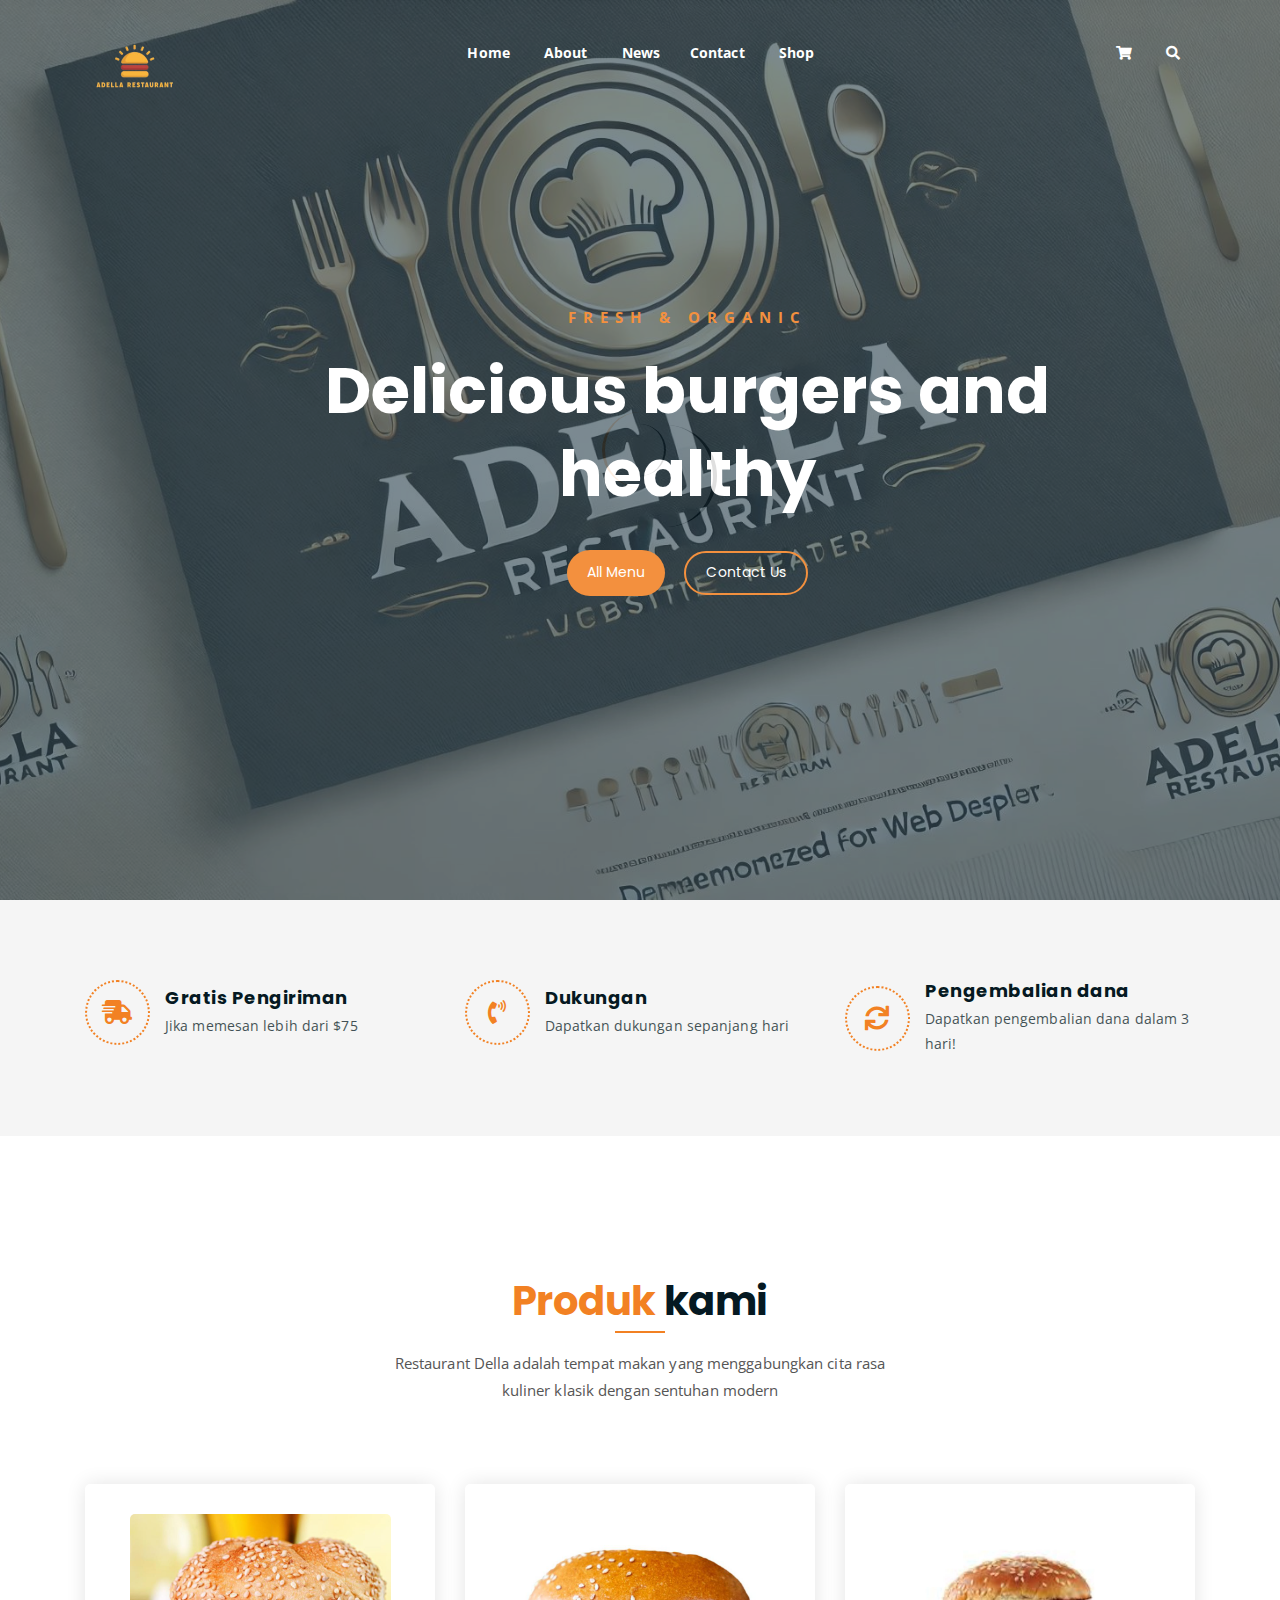
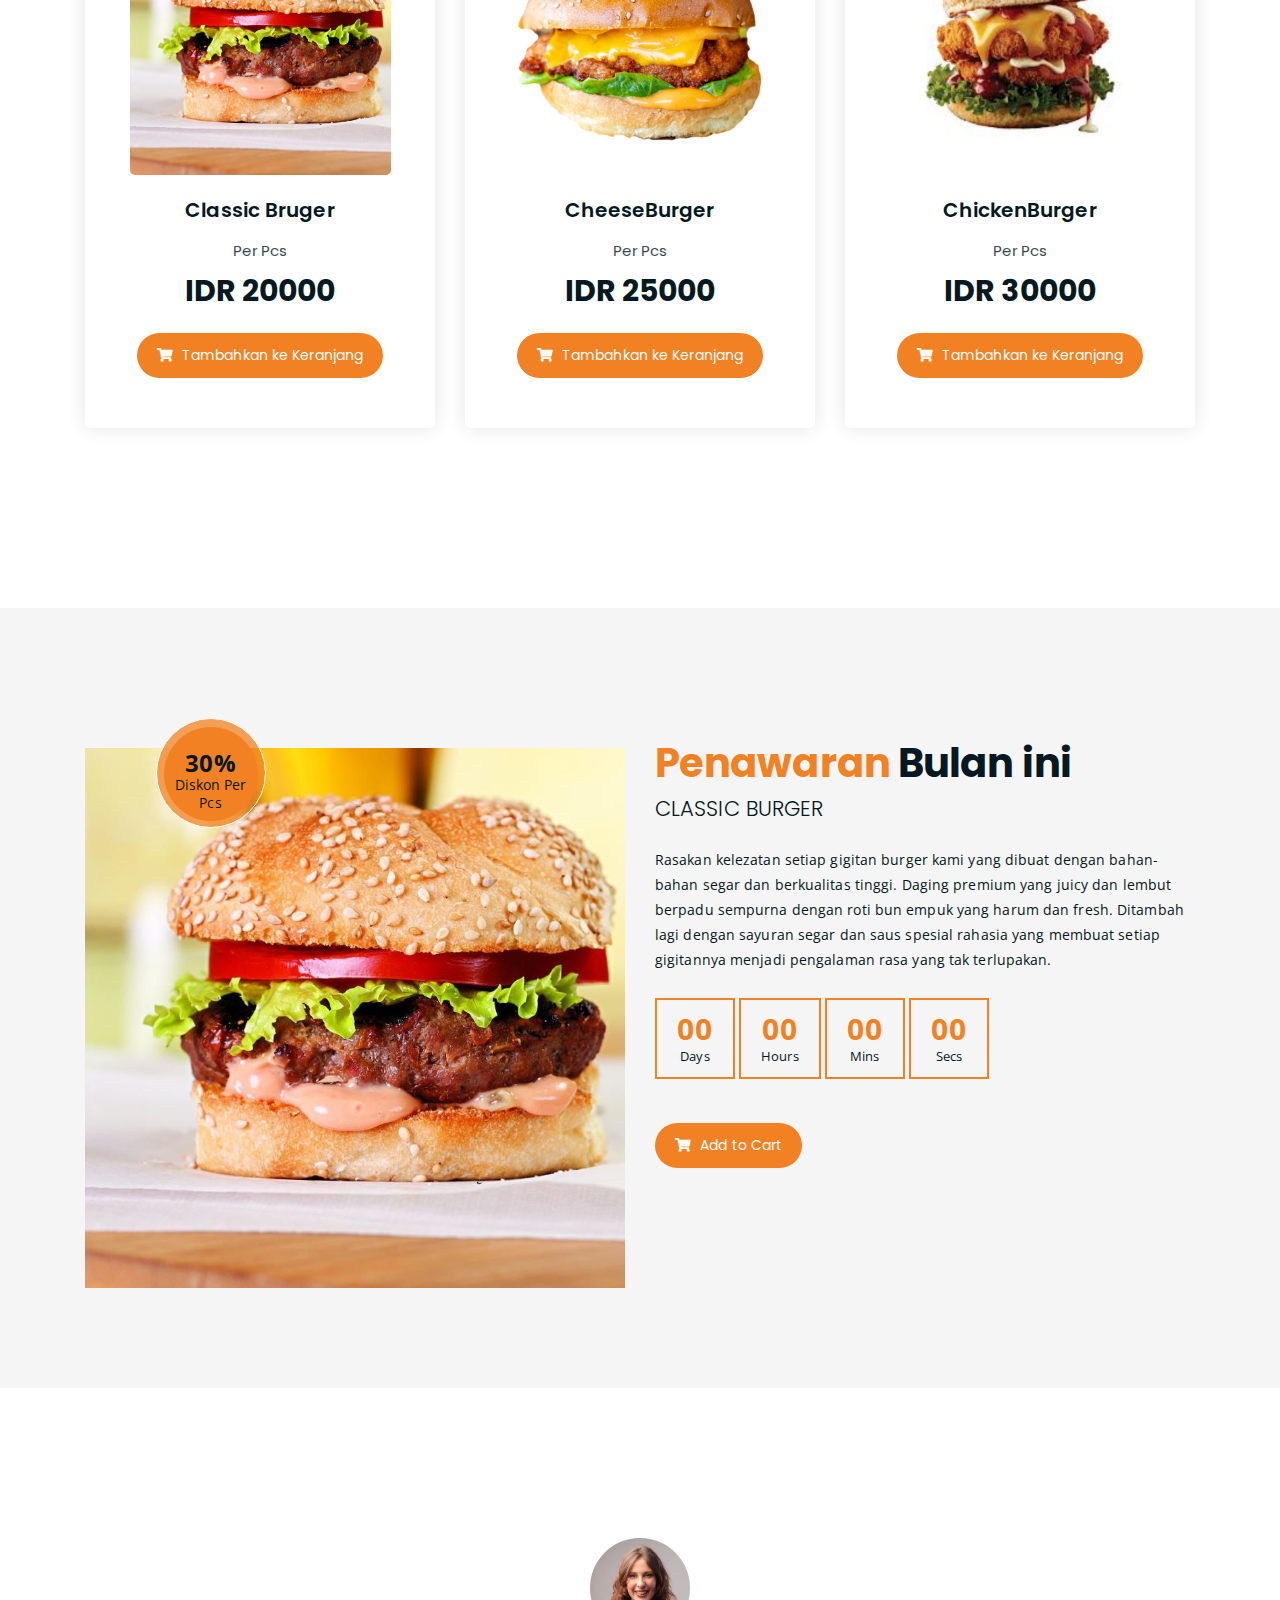
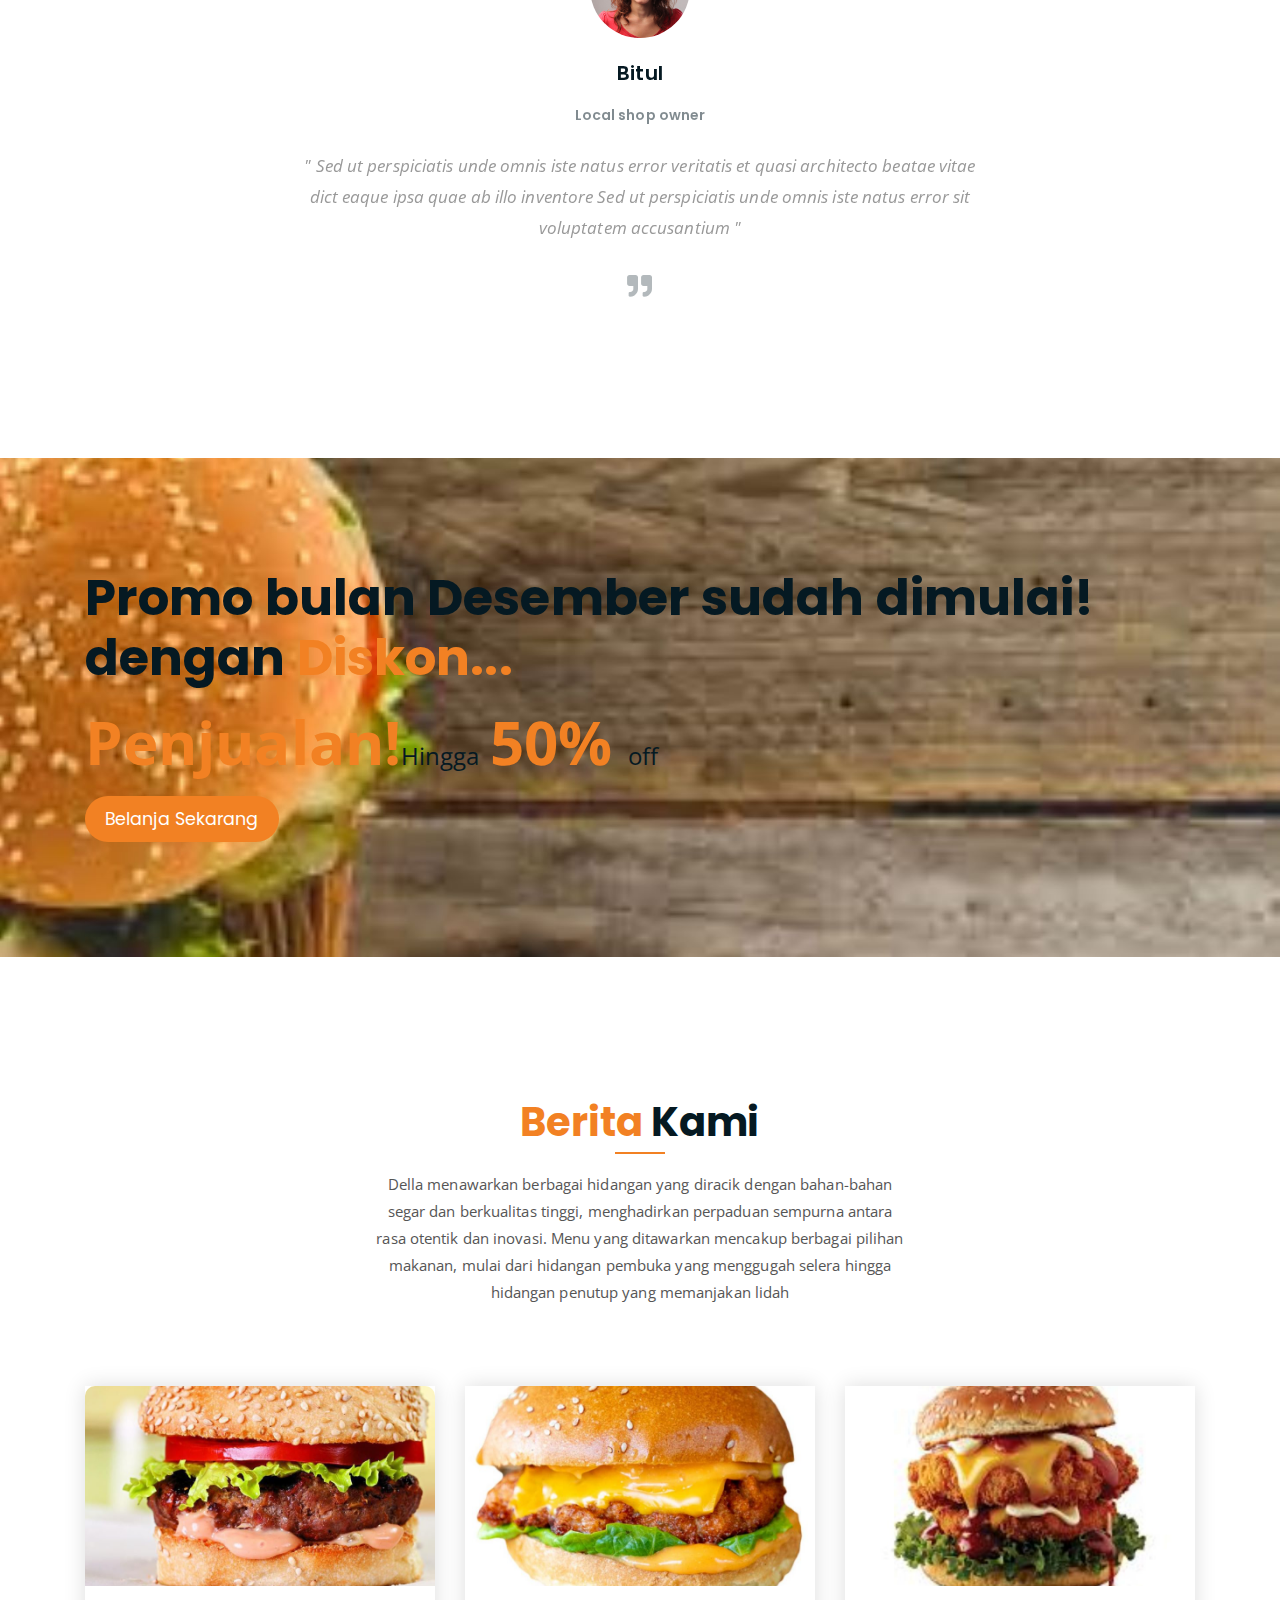
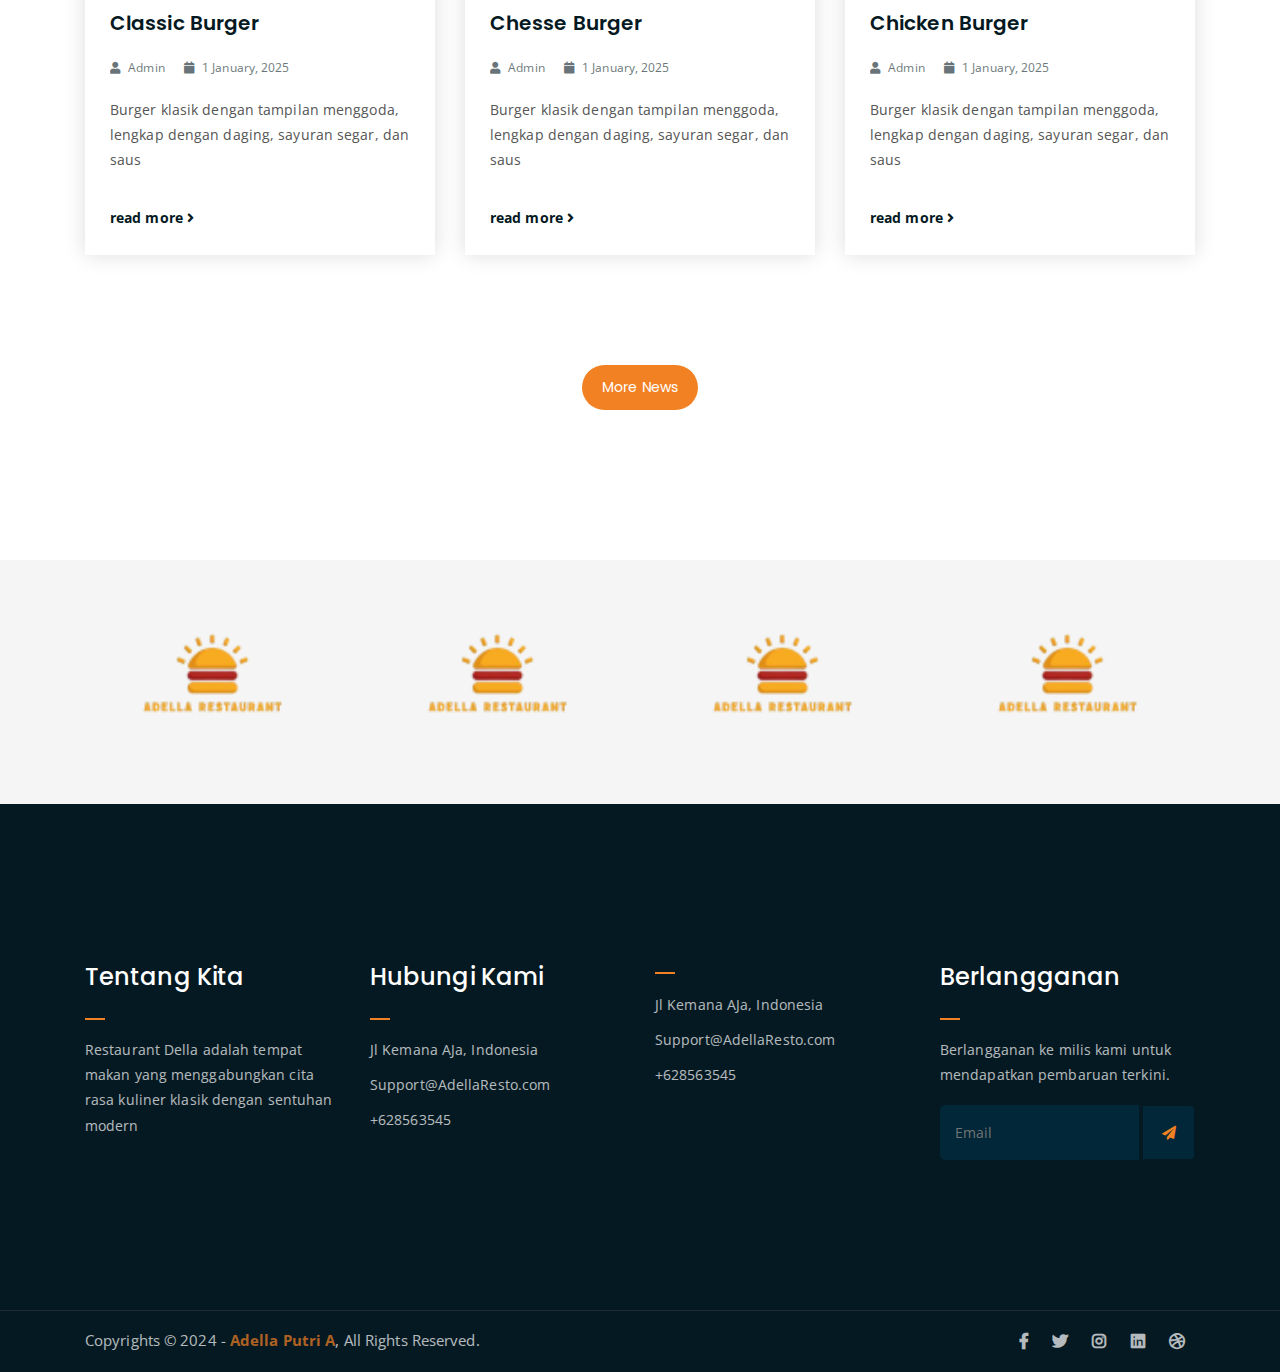
<file: index.html>
<!DOCTYPE html>
<html lang="en">
<head>
	<meta charset="UTF-8">
	<meta http-equiv="X-UA-Compatible" content="IE=edge">
	<meta name="viewport" content="width=device-width, initial-scale=1">
	<meta name="description" content="Responsive Bootstrap4 Shop Template, Created by Adella Putri A from https://www.instagram.com/adhellaputria?igsh=MWFvNTBuNTc1cWdndg==">

	<!-- title -->
	<title>Adella Restaurant</title>

	<!-- favicon -->
	<link rel="shortcut icon" type="image/png" href="assets/img/favicon.png">
	<!-- google font -->
	<link href="https://fonts.googleapis.com/css?family=Open+Sans:300,400,700" rel="stylesheet">
	<link href="https://fonts.googleapis.com/css?family=Poppins:400,700&display=swap" rel="stylesheet">
	<!-- fontawesome -->
	<link rel="stylesheet" href="assets/css/all.min.css">
	<!-- bootstrap -->
	<link rel="stylesheet" href="assets/bootstrap/css/bootstrap.min.css">
	<!-- owl carousel -->
	<link rel="stylesheet" href="assets/css/owl.carousel.css">
	<!-- magnific popup -->
	<link rel="stylesheet" href="assets/css/magnific-popup.css">
	<!-- animate css -->
	<link rel="stylesheet" href="assets/css/animate.css">
	<!-- mean menu css -->
	<link rel="stylesheet" href="assets/css/meanmenu.min.css">
	<!-- main style -->
	<link rel="stylesheet" href="assets/css/main.css">
	<!-- responsive -->
	<link rel="stylesheet" href="assets/css/responsive.css">

</head>
<body>
	
	<!--PreLoader-->
    <div class="loader">
        <div class="loader-inner">
            <div class="circle"></div>
        </div>
    </div>
    <!--PreLoader Ends-->
	
	<!-- header -->
	<div class="top-header-area" id="sticker">
		<div class="container">
			<div class="row">
				<div class="col-lg-12 col-sm-12 text-center">
					<div class="main-menu-wrap">
						<!-- logo -->
						<div class="site-logo">
							<a href="index.html">
								<img src="assets/img/logo.png" alt="">
							</a>
						</div>
						<!-- logo -->

						<!-- menu start -->
						<nav class="main-menu">
							<ul>
								<li><a href="index.html">Home</a></li>
								<li><a href="about.html">About</a></li>
								<li><a href="news.html">News</a><li>
								<li><a href="contact.html">Contact</a></li>
								<li><a href="shop.html">Shop</a></li>
							<li>
								<li>
									<div class="header-icons">
										<a class="shopping-cart" href=""><i class="fas fa-shopping-cart"></i></a>
										<a class="mobile-hide search-bar-icon" href="#"><i class="fas fa-search"></i></a>
									</div>
								</li>
							</ul>
						</nav>
						<a class="mobile-show search-bar-icon" href="#"><i class="fas fa-search"></i></a>
						<div class="mobile-menu"></div>
						<!-- menu end -->
					</div>
				</div>
			</div>
		</div>
	</div>
	<!-- end header -->
	
	<!-- search area -->
	<div class="search-area">
		<div class="container">
			<div class="row">
				<div class="col-lg-12">
					<span class="close-btn"><i class="fas fa-window-close"></i></span>
					<div class="search-bar">
						<div class="search-bar-tablecell">
							<h3>Search For:</h3>
							<input type="text" placeholder="Keywords">
							<button type="submit">Search <i class="fas fa-search"></i></button>
						</div>
					</div>
				</div>
			</div>
		</div>
	</div>
	<!-- end search area -->

	<!-- hero area -->
	<div class="hero-area hero-bg">
		<div class="container">
			<div class="row">
				<div class="col-lg-9 offset-lg-2 text-center">
					<div class="hero-text">
						<div class="hero-text-tablecell">
							<p class="subtitle">Fresh & Organic</p>
							<h1>Delicious burgers
								and healthy </h1>
							<div class="hero-btns">
								<a href="shop.html" class="boxed-btn">All Menu</a>
								<a href="contact.html" class="bordered-btn">Contact Us</a>
							</div>
						</div>
					</div>
				</div>
			</div>
		</div>
	</div>
	<!-- end hero area -->

	<!-- features list section -->
	<div class="list-section pt-80 pb-80">
		<div class="container">

			<div class="row">
				<div class="col-lg-4 col-md-6 mb-4 mb-lg-0">
					<div class="list-box d-flex align-items-center">
						<div class="list-icon">
							<i class="fas fa-shipping-fast"></i>
						</div>
						<div class="content">
							<h3>Gratis Pengiriman</h3>
							<p>Jika memesan lebih dari $75</p>
						</div>
					</div>
				</div>
				<div class="col-lg-4 col-md-6 mb-4 mb-lg-0">
					<div class="list-box d-flex align-items-center">
						<div class="list-icon">
							<i class="fas fa-phone-volume"></i>
						</div>
						<div class="content">
							<h3>Dukungan</h3>
							<p>Dapatkan dukungan sepanjang hari</p>
						</div>
					</div>
				</div>
				<div class="col-lg-4 col-md-6">
					<div class="list-box d-flex justify-content-start align-items-center">
						<div class="list-icon">
							<i class="fas fa-sync"></i>
						</div>
						<div class="content">
							<h3>Pengembalian dana</h3>
							<p>Dapatkan pengembalian dana dalam 3 hari!</p>
						</div>
					</div>
				</div>
			</div>

		</div>
	</div>
	<!-- end features list section -->

	<!-- product section -->
	<div class="product-section mt-150 mb-150">
		<div class="container">
			<div class="row">
				<div class="col-lg-8 offset-lg-2 text-center">
					<div class="section-title">	
						<h3><span class="orange-text">Produk</span> kami</h3>
						<p>Restaurant Della adalah tempat makan yang menggabungkan cita rasa kuliner klasik dengan sentuhan modern</p>
					</div>
				</div>
			</div>

			<div class="row">
				<div class="col-lg-4 col-md-6 text-center">
					<div class="single-product-item">
						<div class="product-image">
							<a href="single-product.html"><img src="assets/img/products/product-img-1.jpg" alt=""></a>
						</div>
						<h3>Classic Bruger</h3>
						<p class="product-price"><span>Per Pcs</span> IDR 20000 </p>
						<a href="" class="cart-btn"><i class="fas fa-shopping-cart"></i> Tambahkan ke Keranjang</a>
					</div>
				</div>
				<div class="col-lg-4 col-md-6 text-center">
					<div class="single-product-item">
						<div class="product-image">
							<a href="single-product.html"><img src="assets/img/products/product-img-2.jpg" alt=""></a>
						</div>
						<h3>CheeseBurger</h3>
						<p class="product-price"><span>Per Pcs</span> IDR 25000 </p>
						<a href="" class="cart-btn"><i class="fas fa-shopping-cart"></i> Tambahkan ke Keranjang</a>
					</div>
				</div>
				<div class="col-lg-4 col-md-6 offset-md-3 offset-lg-0 text-center">
					<div class="single-product-item">
						<div class="product-image">
							<a href="single-product.html"><img src="assets/img/products/product-img-3.jpg" alt=""></a>
						</div>
						<h3>ChickenBurger</h3>
						<p class="product-price"><span>Per Pcs</span> IDR 30000 </p>
						<a href="" class="cart-btn"><i class="fas fa-shopping-cart"></i> Tambahkan ke Keranjang</a>
					</div>
				</div>
			</div>
		</div>
	</div>
	<!-- end product section -->

	<!-- cart banner section -->
	<section class="cart-banner pt-100 pb-100">
    	<div class="container">
        	<div class="row clearfix">
            	<!--Image Column-->
            	<div class="image-column col-lg-6">
                	<div class="image">
                    	<div class="price-box">
                        	<div class="inner-price">
                                <span class="price">
                                    <strong>30%</strong> <br> Diskon Per Pcs
                                </span>
                            </div>
                        </div>
                    	<img src="assets/img/products/product-img-1.jpg" alt="">
                    </div>
                </div>
                <!--Content Column-->
                <div class="content-column col-lg-6">
					<h3><span class="orange-text">Penawaran</span> Bulan ini</h3>
                    <h4>Classic Burger</h4>
                    <div class="text">Rasakan kelezatan setiap gigitan burger kami yang dibuat dengan bahan-bahan segar dan berkualitas tinggi. Daging premium yang juicy dan lembut berpadu sempurna dengan roti bun empuk yang harum dan fresh. Ditambah lagi dengan sayuran segar dan saus spesial rahasia yang membuat setiap gigitannya menjadi pengalaman rasa yang tak terlupakan.</div>
                    <!--Countdown Timer-->
                    <div class="time-counter"><div class="time-countdown clearfix" data-countdown="2025/2/01"><div class="counter-column"><div class="inner"><span class="count">1</span>Days</div></div> <div class="counter-column"><div class="inner"><span class="count">08</span>Hours</div></div>  <div class="counter-column"><div class="inner"><span class="count">00</span>Mins</div></div>  <div class="counter-column"><div class="inner"><span class="count">00</span>Secs</div></div></div></div>
                	<a href="" class="cart-btn mt-3"><i class="fas fa-shopping-cart"></i> Add to Cart</a>
                </div>
            </div>
        </div>
    </section>
    <!-- end cart banner section -->

	<!-- testimonail-section -->
	<div class="testimonail-section mt-150 mb-150">
		<div class="container">
			<div class="row">
				<div class="col-lg-10 offset-lg-1 text-center">
					<div class="testimonial-sliders">
						<div class="single-testimonial-slider">
							<div class="client-avater">
								<img src="assets/img/avaters/avatar1.png" alt="">
							</div>
							<div class="client-meta">
								<h3>Bitul <span>Local shop owner</span></h3>
								<p class="testimonial-body">
									" Sed ut perspiciatis unde omnis iste natus error veritatis et  quasi architecto beatae vitae dict eaque ipsa quae ab illo inventore Sed ut perspiciatis unde omnis iste natus error sit voluptatem accusantium "
								</p>
								<div class="last-icon">
									<i class="fas fa-quote-right"></i>
								</div>
							</div>
						</div>
						<div class="single-testimonial-slider">
							<div class="client-avater">
								<img src="assets/img/avaters/avatar2.png" alt="">
							</div>
							<div class="client-meta">
								<h3>Dita <span>Local shop owner</span></h3>
								<p class="testimonial-body">
									" Sed ut perspiciatis unde omnis iste natus error veritatis et  quasi architecto beatae vitae dict eaque ipsa quae ab illo inventore Sed ut perspiciatis unde omnis iste natus error sit voluptatem accusantium "
								</p>
								<div class="last-icon">
									<i class="fas fa-quote-right"></i>
								</div>
							</div>
						</div>
						<div class="single-testimonial-slider">
							<div class="client-avater">
								<img src="assets/img/avaters/avatar3.png" alt="">
							</div>
							<div class="client-meta">
								<h3>Elnad <span>Local shop owner</span></h3>
								<p class="testimonial-body">
									" Sed ut perspiciatis unde omnis iste natus error veritatis et  quasi architecto beatae vitae dict eaque ipsa quae ab illo inventore Sed ut perspiciatis unde omnis iste natus error sit voluptatem accusantium "
								</p>
								<div class="last-icon">
									<i class="fas fa-quote-right"></i>
								</div>
							</div>
						</div>
					</div>
				</div>
			</div>
		</div>
	</div>
	<!-- end testimonail-section -->
	
	<!-- advertisement section -->

	<!-- end advertisement section -->
	
	<!-- shop banner -->
	<section class="shop-banner">
    	<div class="container">
        	<h3>Promo bulan Desember sudah dimulai! <br> dengan <span class="orange-text">Diskon...</span></h3>
            <div class="sale-percent">Penjualan!<span><br> Hingga</span>50% <span>off</span></div>
            <a href="shop.html" class="cart-btn btn-lg">Belanja Sekarang</a>
        </div>
    </section>
	<!-- end shop banner -->

	<!-- latest news -->
	<div class="latest-news pt-150 pb-150">
		<div class="container">

			<div class="row">
				<div class="col-lg-8 offset-lg-2 text-center">
					<div class="section-title">	
						<h3><span class="orange-text">Berita</span> Kami</h3>
						<p>Della menawarkan berbagai hidangan yang diracik dengan bahan-bahan segar dan berkualitas tinggi, menghadirkan perpaduan sempurna antara rasa otentik dan inovasi. Menu yang ditawarkan mencakup berbagai pilihan makanan, mulai dari hidangan pembuka yang menggugah selera hingga hidangan penutup yang memanjakan lidah</p>
					</div>
				</div>
			</div>

			<div class="row">
				<div class="col-lg-4 col-md-6">
					<div class="single-latest-news">
						<a href="single-news.html"><div class="latest-news-bg news-bg-1"></div></a>
						<div class="news-text-box">
							<h3><a href="single-news.html">Classic Burger</a></h3>
							<p class="blog-meta">
								<span class="author"><i class="fas fa-user"></i> Admin</span>
								<span class="date"><i class="fas fa-calendar"></i> 1 January, 2025</span>
							</p>
							<p class="excerpt">Burger klasik dengan tampilan menggoda, lengkap dengan daging, sayuran segar, dan saus</p>
							<a href="single-news.html" class="read-more-btn">read more <i class="fas fa-angle-right"></i></a>
						</div>
					</div>
				</div>
				<div class="col-lg-4 col-md-6">
					<div class="single-latest-news">
						<a href="single-news.html"><div class="latest-news-bg news-bg-2"></div></a>
						<div class="news-text-box">
							<h3><a href="single-news.html">Chesse Burger</a></h3>
							<p class="blog-meta">
								<span class="author"><i class="fas fa-user"></i> Admin</span>
								<span class="date"><i class="fas fa-calendar"></i> 1 January, 2025</span>
							</p>
							<p class="excerpt">Burger klasik dengan tampilan menggoda, lengkap dengan daging, sayuran segar, dan saus</p>
							<a href="single-news.html" class="read-more-btn">read more <i class="fas fa-angle-right"></i></a>
						</div>
					</div>
				</div>
				<div class="col-lg-4 col-md-6 offset-md-3 offset-lg-0">
					<div class="single-latest-news">
						<a href="single-news.html"><div class="latest-news-bg news-bg-3"></div></a>
						<div class="news-text-box">
							<h3><a href="single-news.html">Chicken Burger</a></h3>
							<p class="blog-meta">
								<span class="author"><i class="fas fa-user"></i> Admin</span>
								<span class="date"><i class="fas fa-calendar"></i> 1 January, 2025</span>
							</p>
							<p class="excerpt">Burger klasik dengan tampilan menggoda, lengkap dengan daging, sayuran segar, dan saus</p>
							<a href="single-news.html" class="read-more-btn">read more <i class="fas fa-angle-right"></i></a>
						</div>
					</div>
				</div>
			</div>
			<div class="row">
				<div class="col-lg-12 text-center">
					<a href="news.html" class="boxed-btn">More News</a>
				</div>
			</div>
		</div>
	</div>
	<!-- end latest news -->

	<!-- logo carousel -->
	<div class="logo-carousel-section">
		<div class="container">
			<div class="row">
				<div class="col-lg-12">
					<div class="logo-carousel-inner">
						<div class="single-logo-item">
							<img src="assets/img/logo.png" alt="">
						</div>
						<div class="single-logo-item">
							<img src="assets/img/logo.png" alt="">
						</div>
						<div class="single-logo-item">
							<img src="assets/img/logo.png" alt="">
						</div>
						<div class="single-logo-item">
							<img src="assets/img/logo.png" alt="">
						</div>
						<div class="single-logo-item">
							<img src="assets/img/logo.png" alt="">
						</div>
					</div>
				</div>
			</div>
		</div>
	</div>
	<!-- end logo carousel -->

	<!-- footer -->
	<div class="footer-area">
		<div class="container">
			<div class="row">
				<div class="col-lg-3 col-md-6">
					<div class="footer-box about-widget">
						<h2 class="widget-title">Tentang Kita</h2>
						<p>Restaurant Della adalah tempat makan yang menggabungkan cita rasa kuliner klasik dengan sentuhan modern</p>
					</div>
				</div>
				<div class="col-lg-3 col-md-6">
					<div class="footer-box get-in-touch">
						<h2 class="widget-title">Hubungi Kami</h2>
						<ul>
							<li>Jl Kemana AJa, Indonesia</li>
							<li>Support@AdellaResto.com</li>
							<li>+628563545</li>
						</ul>
					</div>
				</div>
				<div class="col-lg-3 col-md-6">
					<div class="footer-box get-in-touch">
						<h2 class="widget-title"></h2>
						<ul>
							<li>Jl Kemana AJa, Indonesia</li>
							<li>Support@AdellaResto.com</li>
							<li>+628563545</li>
						</ul>
					</div>
				</div>
				<div class="col-lg-3 col-md-6">
					<div class="footer-box Berlangganan">
						<h2 class="widget-title">Berlangganan</h2>
						<p>Berlangganan ke milis kami untuk mendapatkan pembaruan terkini.</p>
						<form action="index.html">
							<input type="email" placeholder="Email">
							<button type="submit"><i class="fas fa-paper-plane"></i></button>
						</form>
					</div>
				</div>
			</div>
		</div>
	</div>
	<!-- end footer -->
	
	<!-- copyright -->
	<div class="copyright">
		<div class="container">
			<div class="row">
				<div class="col-lg-6 col-md-12">
					<p>Copyrights &copy; 2024 - <a href="https://www.instagram.com/adhellaputria?igsh=MWFvNTBuNTc1cWdndg==">Adella Putri A</a>,  All Rights Reserved.<br>
				</div>
				<div class="col-lg-6 text-right col-md-12">
					<div class="social-icons">
						<ul>
							<li><a href="#" target="_blank"><i class="fab fa-facebook-f"></i></a></li>
							<li><a href="#" target="_blank"><i class="fab fa-twitter"></i></a></li>
							<li><a href="#" target="_blank"><i class="fab fa-instagram"></i></a></li>
							<li><a href="#" target="_blank"><i class="fab fa-linkedin"></i></a></li>
							<li><a href="#" target="_blank"><i class="fab fa-dribbble"></i></a></li>
						</ul>
					</div>
				</div>
			</div>
		</div>
	</div>
	<!-- end copyright -->
	
	<!-- jquery -->
	<script src="assets/js/jquery-1.11.3.min.js"></script>
	<!-- bootstrap -->
	<script src="assets/bootstrap/js/bootstrap.min.js"></script>
	<!-- count down -->
	<script src="assets/js/jquery.countdown.js"></script>
	<!-- isotope -->
	<script src="assets/js/jquery.isotope-3.0.6.min.js"></script>
	<!-- waypoints -->
	<script src="assets/js/waypoints.js"></script>
	<!-- owl carousel -->
	<script src="assets/js/owl.carousel.min.js"></script>
	<!-- magnific popup -->
	<script src="assets/js/jquery.magnific-popup.min.js"></script>
	<!-- mean menu -->
	<script src="assets/js/jquery.meanmenu.min.js"></script>
	<!-- sticker js -->
	<script src="assets/js/sticker.js"></script>
	<!-- main js -->
	<script src="assets/js/main.js"></script>

</body>
</html>
</file>
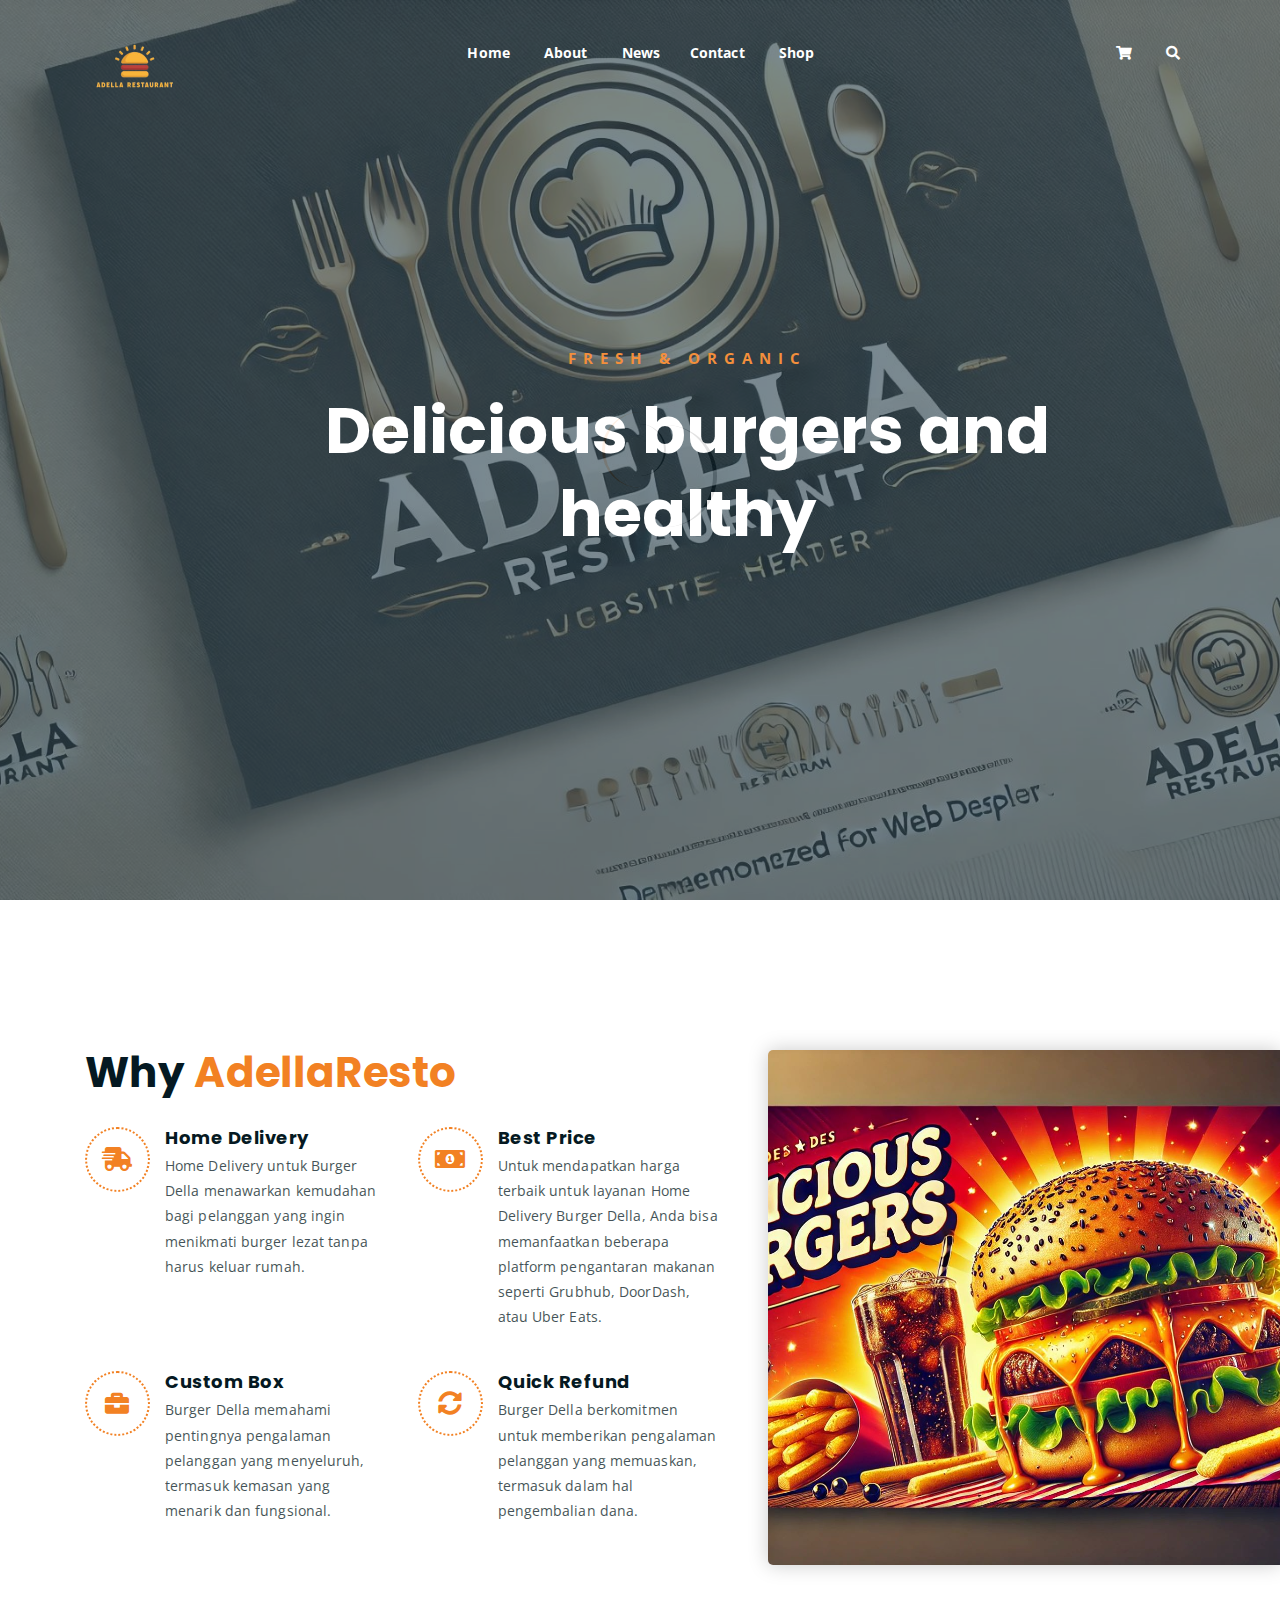
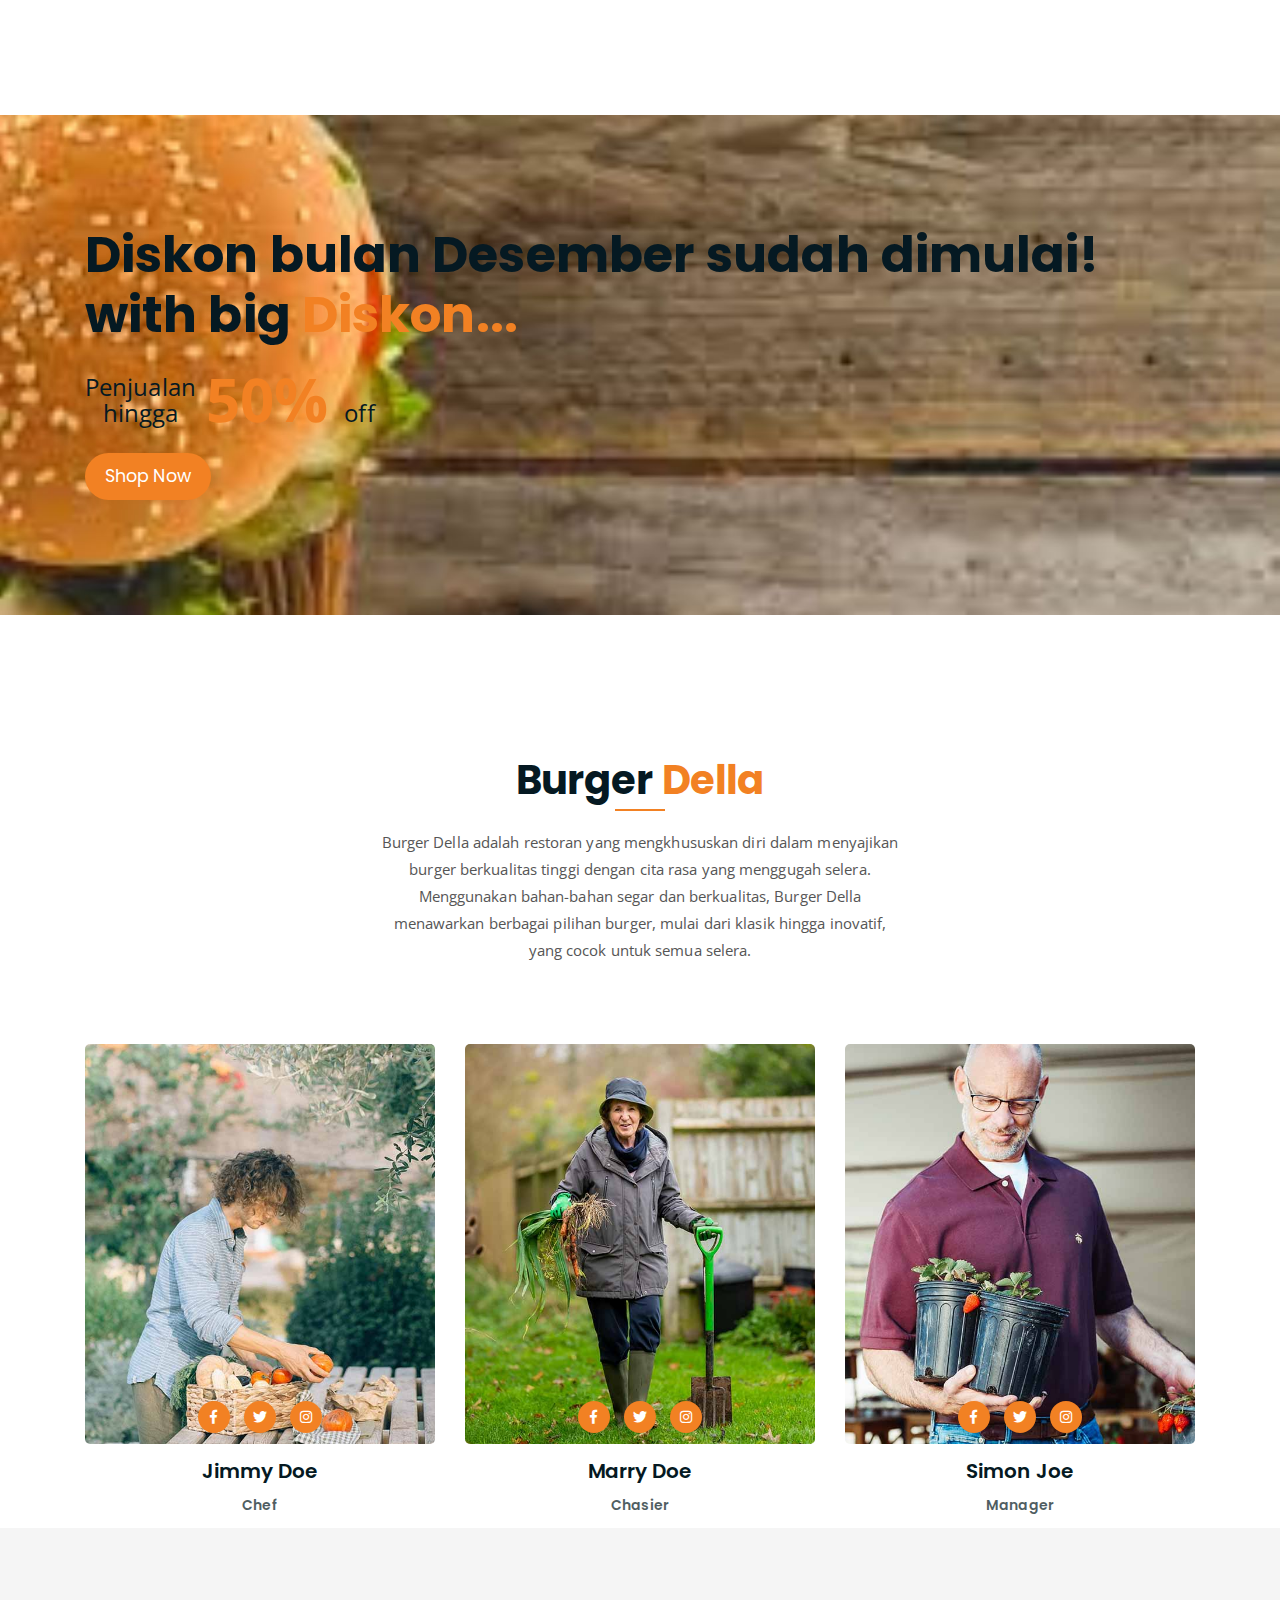
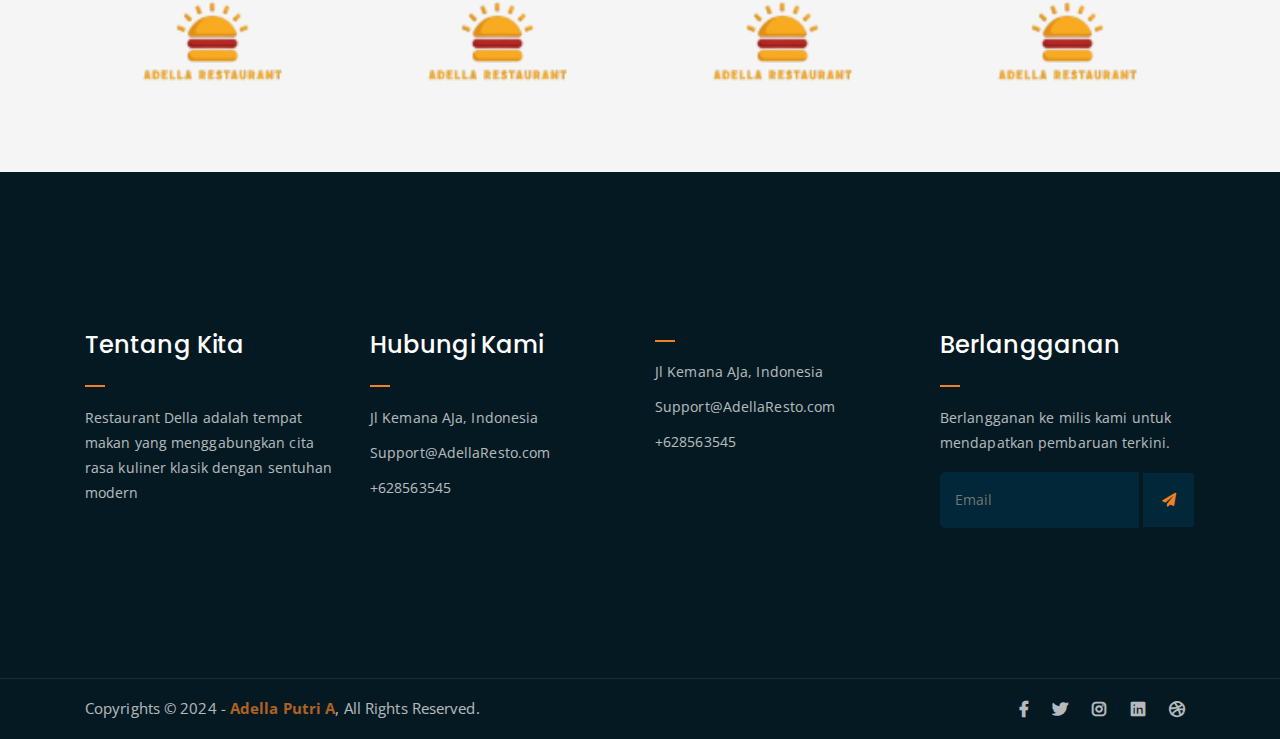
<file: about.html>
<!DOCTYPE html>
<html lang="en">
<head>
	<meta charset="UTF-8">
	<meta http-equiv="X-UA-Compatible" content="IE=edge">
	<meta name="viewport" content="width=device-width, initial-scale=1">
	<meta name="description" content="Responsive Bootstrap4 Shop Template, Created by Adella Putri A from https://www.instagram.com/adhellaputria?igsh=MWFvNTBuNTc1cWdndg==">

	<!-- title -->
	<title>About</title>

	<!-- favicon -->
	<link rel="shortcut icon" type="image/png" href="assets/img/favicon.png">
	<!-- google font -->
	<link href="https://fonts.googleapis.com/css?family=Open+Sans:300,400,700" rel="stylesheet">
	<link href="https://fonts.googleapis.com/css?family=Poppins:400,700&display=swap" rel="stylesheet">
	<!-- fontawesome -->
	<link rel="stylesheet" href="assets/css/all.min.css">
	<!-- bootstrap -->
	<link rel="stylesheet" href="assets/bootstrap/css/bootstrap.min.css">
	<!-- owl carousel -->
	<link rel="stylesheet" href="assets/css/owl.carousel.css">
	<!-- magnific popup -->
	<link rel="stylesheet" href="assets/css/magnific-popup.css">
	<!-- animate css -->
	<link rel="stylesheet" href="assets/css/animate.css">
	<!-- mean menu css -->
	<link rel="stylesheet" href="assets/css/meanmenu.min.css">
	<!-- main style -->
	<link rel="stylesheet" href="assets/css/main.css">
	<!-- responsive -->
	<link rel="stylesheet" href="assets/css/responsive.css">

</head>
<body>
	
	<!--PreLoader-->
    <div class="loader">
        <div class="loader-inner">
            <div class="circle"></div>
        </div>
    </div>
    <!--PreLoader Ends-->
	
	<!-- header -->
	<div class="top-header-area" id="sticker">
		<div class="container">
			<div class="row">
				<div class="col-lg-12 col-sm-12 text-center">
					<div class="main-menu-wrap">
						<!-- logo -->
						<div class="site-logo">
							<a href="index.html">
								<img src="assets/img/logo.png" alt="">
							</a>
						</div>
						<!-- logo -->

						<!-- menu start -->
						<nav class="main-menu">
							<ul>
								<li><a href="index.html">Home</a></li>
								<li><a href="about.html">About</a></li>
								<li><a href="news.html">News</a><li>
								<li><a href="contact.html">Contact</a></li>
								<li><a href="shop.html">Shop</a></li>
							<li>
								<li>
									<div class="header-icons">
										<a class="shopping-cart" href=""><i class="fas fa-shopping-cart"></i></a>
										<a class="mobile-hide search-bar-icon" href="#"><i class="fas fa-search"></i></a>
									</div>
								</li>
							</ul>
						</nav>
						<a class="mobile-show search-bar-icon" href="#"><i class="fas fa-search"></i></a>
						<div class="mobile-menu"></div>
						<!-- menu end -->
					</div>
				</div>
			</div>
		</div>
	</div>
	<!-- end header -->

	<!-- search area -->
	<div class="search-area">
		<div class="container">
			<div class="row">
				<div class="col-lg-12">
					<span class="close-btn"><i class="fas fa-window-close"></i></span>
					<div class="search-bar">
						<div class="search-bar-tablecell">
							<h3>Search For:</h3>
							<input type="text" placeholder="Keywords">
							<button type="submit">Search <i class="fas fa-search"></i></button>
						</div>
					</div>
				</div>
			</div>
		</div>
	</div>


	<!-- breadcrumb-section -->
	<div class="hero-area hero-bg">
		<div class="container">
			<div class="row">
				<div class="col-lg-9 offset-lg-2 text-center">
					<div class="hero-text">
						<div class="hero-text-tablecell">
							<p class="subtitle">Fresh & Organic</p>
							<h1>Delicious burgers
								and healthy </h1>
						</div>
					</div>
				</div>
			</div>
		</div>
	</div>
	<!-- end breadcrumb section -->

	<!-- featured section -->
	<div class="feature-bg">
		<div class="container">
			<div class="row">
				<div class="col-lg-7">
					<div class="featured-text">
						<h2 class="pb-3">Why <span class="orange-text">AdellaResto</span></h2>
						<div class="row">
							<div class="col-lg-6 col-md-6 mb-4 mb-md-5">
								<div class="list-box d-flex">
									<div class="list-icon">
										<i class="fas fa-shipping-fast"></i>
									</div>
									<div class="content">
										<h3>Home Delivery</h3>
										<p>Home Delivery untuk Burger Della menawarkan kemudahan bagi pelanggan yang ingin menikmati burger lezat tanpa harus keluar rumah.</p>
									</div>
								</div>
							</div>
							<div class="col-lg-6 col-md-6 mb-5 mb-md-5">
								<div class="list-box d-flex">
									<div class="list-icon">
										<i class="fas fa-money-bill-alt"></i>
									</div>
									<div class="content">
										<h3>Best Price</h3>
										<p>Untuk mendapatkan harga terbaik untuk layanan Home Delivery Burger Della, Anda bisa memanfaatkan beberapa platform pengantaran makanan seperti Grubhub, DoorDash, atau Uber Eats.</p>
									</div>
								</div>
							</div>
							<div class="col-lg-6 col-md-6 mb-5 mb-md-5">
								<div class="list-box d-flex">
									<div class="list-icon">
										<i class="fas fa-briefcase"></i>
									</div>
									<div class="content">
										<h3>Custom Box</h3>
										<p>Burger Della memahami pentingnya pengalaman pelanggan yang menyeluruh, termasuk kemasan yang menarik dan fungsional.</p>
									</div>
								</div>
							</div>
							<div class="col-lg-6 col-md-6">
								<div class="list-box d-flex">
									<div class="list-icon">
										<i class="fas fa-sync-alt"></i>
									</div>
									<div class="content">
										<h3>Quick Refund</h3>
										<p>Burger Della berkomitmen untuk memberikan pengalaman pelanggan yang memuaskan, termasuk dalam hal pengembalian dana.</p>
									</div>
								</div>
							</div>
						</div>
					</div>
				</div>
			</div>
		</div>
	</div>
	<!-- end featured section -->

	<!-- shop banner -->
	<section class="shop-banner">
    	<div class="container">
        	<h3>Diskon bulan Desember sudah dimulai! <br> with big <span class="orange-text">Diskon...</span></h3>
            <div class="sale-percent"><span>Penjualan <br> hingga</span>50% <span>off</span></div>
            <a href="shop.html" class="cart-btn btn-lg">Shop Now</a>
        </div>
    </section>
	<!-- end shop banner -->

	<!-- team section -->
	<div class="mt-150">
		<div class="container">
			<div class="row">
				<div class="col-lg-8 offset-lg-2 text-center">
					<div class="section-title">
						<h3>Burger <span class="orange-text">Della</span></h3>
						<p>Burger Della adalah restoran yang mengkhususkan diri dalam menyajikan burger berkualitas tinggi dengan cita rasa yang menggugah selera. Menggunakan bahan-bahan segar dan berkualitas, Burger Della menawarkan berbagai pilihan burger, mulai dari klasik hingga inovatif, yang cocok untuk semua selera.</p>
					</div>
				</div>
			</div>

				
			<div class="row">
				<div class="col-lg-4 col-md-6">
					<div class="single-team-item">
						<div class="team-bg team-bg-1"></div>
						
						<h4>Jimmy Doe <span>Chef</span></h4>
						<ul class="social-link-team">
							<li><a href="#" target="_blank"><i class="fab fa-facebook-f"></i></a></li>
							<li><a href="#" target="_blank"><i class="fab fa-twitter"></i></a></li>
							<li><a href="#" target="_blank"><i class="fab fa-instagram"></i></a></li>
						</ul>
					</div>
				</div>
				<div class="col-lg-4 col-md-6">
					<div class="single-team-item">
						<div class="team-bg team-bg-2"></div>
						<h4>Marry Doe <span>Chasier</span></h4>
						<ul class="social-link-team">
							<li><a href="#" target="_blank"><i class="fab fa-facebook-f"></i></a></li>
							<li><a href="#" target="_blank"><i class="fab fa-twitter"></i></a></li>
							<li><a href="#" target="_blank"><i class="fab fa-instagram"></i></a></li>
						</ul>
					</div>
				</div>
				<div class="col-lg-4 col-md-6 offset-md-3 offset-lg-0">
					<div class="single-team-item">
						<div class="team-bg team-bg-3"></div>
						<h4>Simon Joe <span>Manager</span></h4>
						<ul class="social-link-team">
							<li><a href="#" target="_blank"><i class="fab fa-facebook-f"></i></a></li>
							<li><a href="#" target="_blank"><i class="fab fa-twitter"></i></a></li>
							<li><a href="#" target="_blank"><i class="fab fa-instagram"></i></a></li>
						</ul>
					</div>
				</div>
			</div>
		</div>
	</div>
	<!-- end team section -->

	<!-- testimonail-section
	 
	<div class="testimonail-section mt-80 mb-150">
		<div class="container">
			<div class="row">
				<div class="col-lg-10 offset-lg-1 text-center">
					<div class="testimonial-sliders">
						<div class="single-testimonial-slider">
							<div class="client-avater">
								<img src="assets/img/avaters/avatar1.png" alt="">
							</div>
							<div class="client-meta">
								<h3>Elnad<span>Local shop owner</span></h3>
								<p class="testimonial-body">
									" Sed ut perspiciatis unde omnis iste natus error veritatis et  quasi architecto beatae vitae dict eaque ipsa quae ab illo inventore Sed ut perspiciatis unde omnis iste natus error sit voluptatem accusantium "
								</p>
								<div class="last-icon">
									<i class="fas fa-quote-right"></i>
								</div>
							</div>
						</div>
						<div class="single-testimonial-slider">
							<div class="client-avater">
								<img src="assets/img/avaters/avatar2.png" alt="">
							</div>
							<div class="client-meta">
								<h3>Dita <span>Local shop owner</span></h3>
								<p class="testimonial-body">
									" Sed ut perspiciatis unde omnis iste natus error veritatis et  quasi architecto beatae vitae dict eaque ipsa quae ab illo inventore Sed ut perspiciatis unde omnis iste natus error sit voluptatem accusantium "
								</p>
								<div class="last-icon">
									<i class="fas fa-quote-right"></i>
								</div>
							</div>
						</div>
						<div class="single-testimonial-slider">
							<div class="client-avater">
								<img src="assets/img/avaters/avatar3.png" alt="">
							</div>
							<div class="client-meta">
								<h3>Bitul <span>Local shop owner</span></h3>
								<p class="testimonial-body">
									" Sed ut perspiciatis unde omnis iste natus error veritatis et  quasi architecto beatae vitae dict eaque ipsa quae ab illo inventore Sed ut perspiciatis unde omnis iste natus error sit voluptatem accusantium "
								</p>
								<div class="last-icon">
									<i class="fas fa-quote-right"></i>
								</div>
							</div>
						</div>
					</div>
				</div>
			</div>
		</div>
	</div> -->
	<!-- end testimonail-section -->

	<!-- logo carousel -->
	<div class="logo-carousel-section">
		<div class="container">
			<div class="row">
				<div class="col-lg-12">
					<div class="logo-carousel-inner">
						<div class="single-logo-item">
							<img src="assets/img/logo.png" alt="">
						</div>
						<div class="single-logo-item">
							<img src="assets/img/logo.png" alt="">
						</div>
						<div class="single-logo-item">
							<img src="assets/img/logo.png" alt="">
						</div>
						<div class="single-logo-item">
							<img src="assets/img/logo.png" alt="">
						</div>
						<div class="single-logo-item">
							<img src="assets/img/logo.png" alt="">
						</div>
					</div>
				</div>
			</div>
		</div>
	</div>
	<!-- end logo carousel -->

	<!-- footer -->
	<div class="footer-area">
		<div class="container">
			<div class="row">
				<div class="col-lg-3 col-md-6">
					<div class="footer-box about-widget">
						<h2 class="widget-title">Tentang Kita</h2>
						<p>Restaurant Della adalah tempat makan yang menggabungkan cita rasa kuliner klasik dengan sentuhan modern</p>
					</div>
				</div>
				<div class="col-lg-3 col-md-6">
					<div class="footer-box get-in-touch">
						<h2 class="widget-title">Hubungi Kami</h2>
						<ul>
							<li>Jl Kemana AJa, Indonesia</li>
							<li>Support@AdellaResto.com</li>
							<li>+628563545</li>
						</ul>
					</div>
				</div>
				<div class="col-lg-3 col-md-6">
					<div class="footer-box get-in-touch">
						<h2 class="widget-title"></h2>
						<ul>
							<li>Jl Kemana AJa, Indonesia</li>
							<li>Support@AdellaResto.com</li>
							<li>+628563545</li>
						</ul>
					</div>
				</div>
				<div class="col-lg-3 col-md-6">
					<div class="footer-box Berlangganan">
						<h2 class="widget-title">Berlangganan</h2>
						<p>Berlangganan ke milis kami untuk mendapatkan pembaruan terkini.</p>
						<form action="index.html">
							<input type="email" placeholder="Email">
							<button type="submit"><i class="fas fa-paper-plane"></i></button>
						</form>
					</div>
				</div>
			</div>
		</div>
	</div>
	<!-- end footer -->
	
	<!-- copyright -->
	<div class="copyright">
		<div class="container">
			<div class="row">
				<div class="col-lg-6 col-md-12">
					<p>Copyrights &copy; 2024 - <a href="https://www.instagram.com/adhellaputria?igsh=MWFvNTBuNTc1cWdndg==">Adella Putri A</a>,  All Rights Reserved.<br>
						
				</div>
				<div class="col-lg-6 text-right col-md-12">
					<div class="social-icons">
						<ul>
							<li><a href="#" target="_blank"><i class="fab fa-facebook-f"></i></a></li>
							<li><a href="#" target="_blank"><i class="fab fa-twitter"></i></a></li>
							<li><a href="#" target="_blank"><i class="fab fa-instagram"></i></a></li>
							<li><a href="#" target="_blank"><i class="fab fa-linkedin"></i></a></li>
							<li><a href="#" target="_blank"><i class="fab fa-dribbble"></i></a></li>
						</ul>
					</div>
				</div>
			</div>
		</div>
	</div>
	<!-- end copyright -->
	
	<!-- jquery -->
	<script src="assets/js/jquery-1.11.3.min.js"></script>
	<!-- bootstrap -->
	<script src="assets/bootstrap/js/bootstrap.min.js"></script>
	<!-- count down -->
	<script src="assets/js/jquery.countdown.js"></script>
	<!-- isotope -->
	<script src="assets/js/jquery.isotope-3.0.6.min.js"></script>
	<!-- waypoints -->
	<script src="assets/js/waypoints.js"></script>
	<!-- owl carousel -->
	<script src="assets/js/owl.carousel.min.js"></script>
	<!-- magnific popup -->
	<script src="assets/js/jquery.magnific-popup.min.js"></script>
	<!-- mean menu -->
	<script src="assets/js/jquery.meanmenu.min.js"></script>
	<!-- sticker js -->
	<script src="assets/js/sticker.js"></script>
	<!-- main js -->
	<script src="assets/js/main.js"></script>

</body>
</html>
</file>
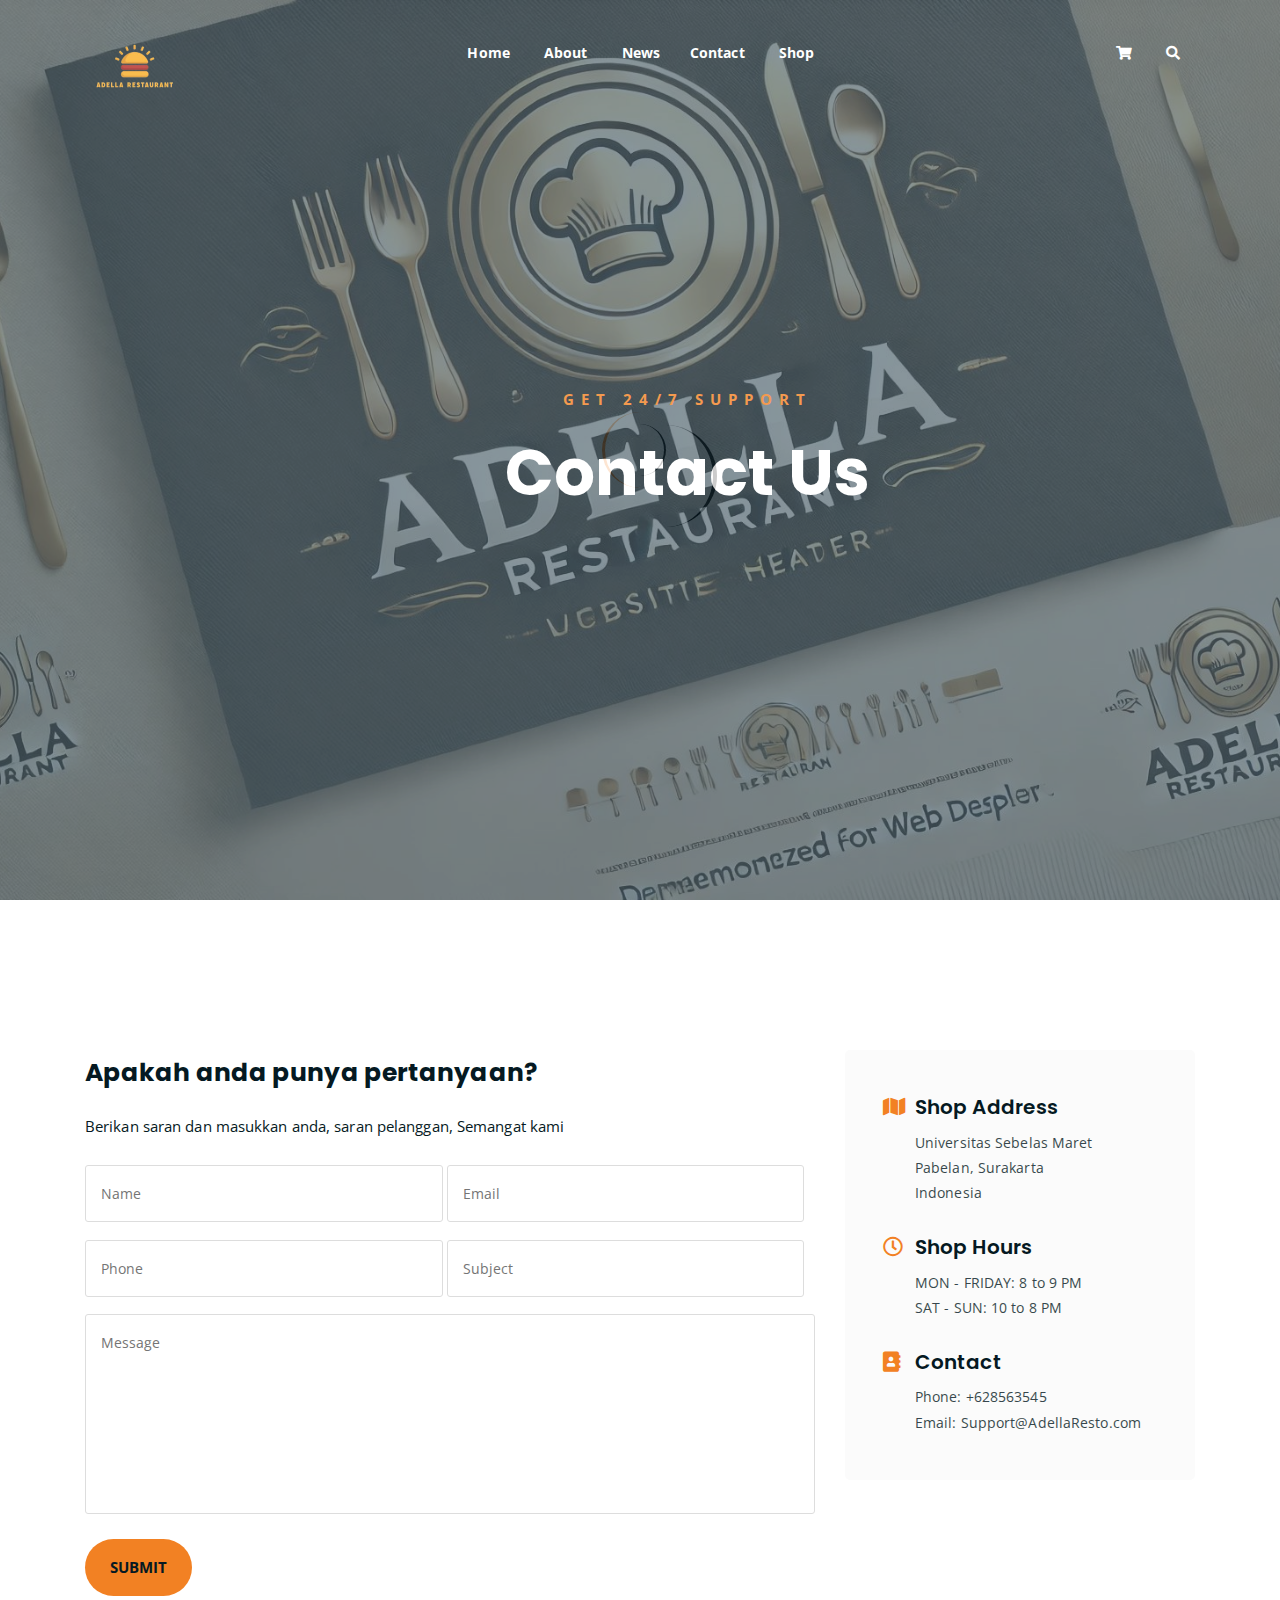
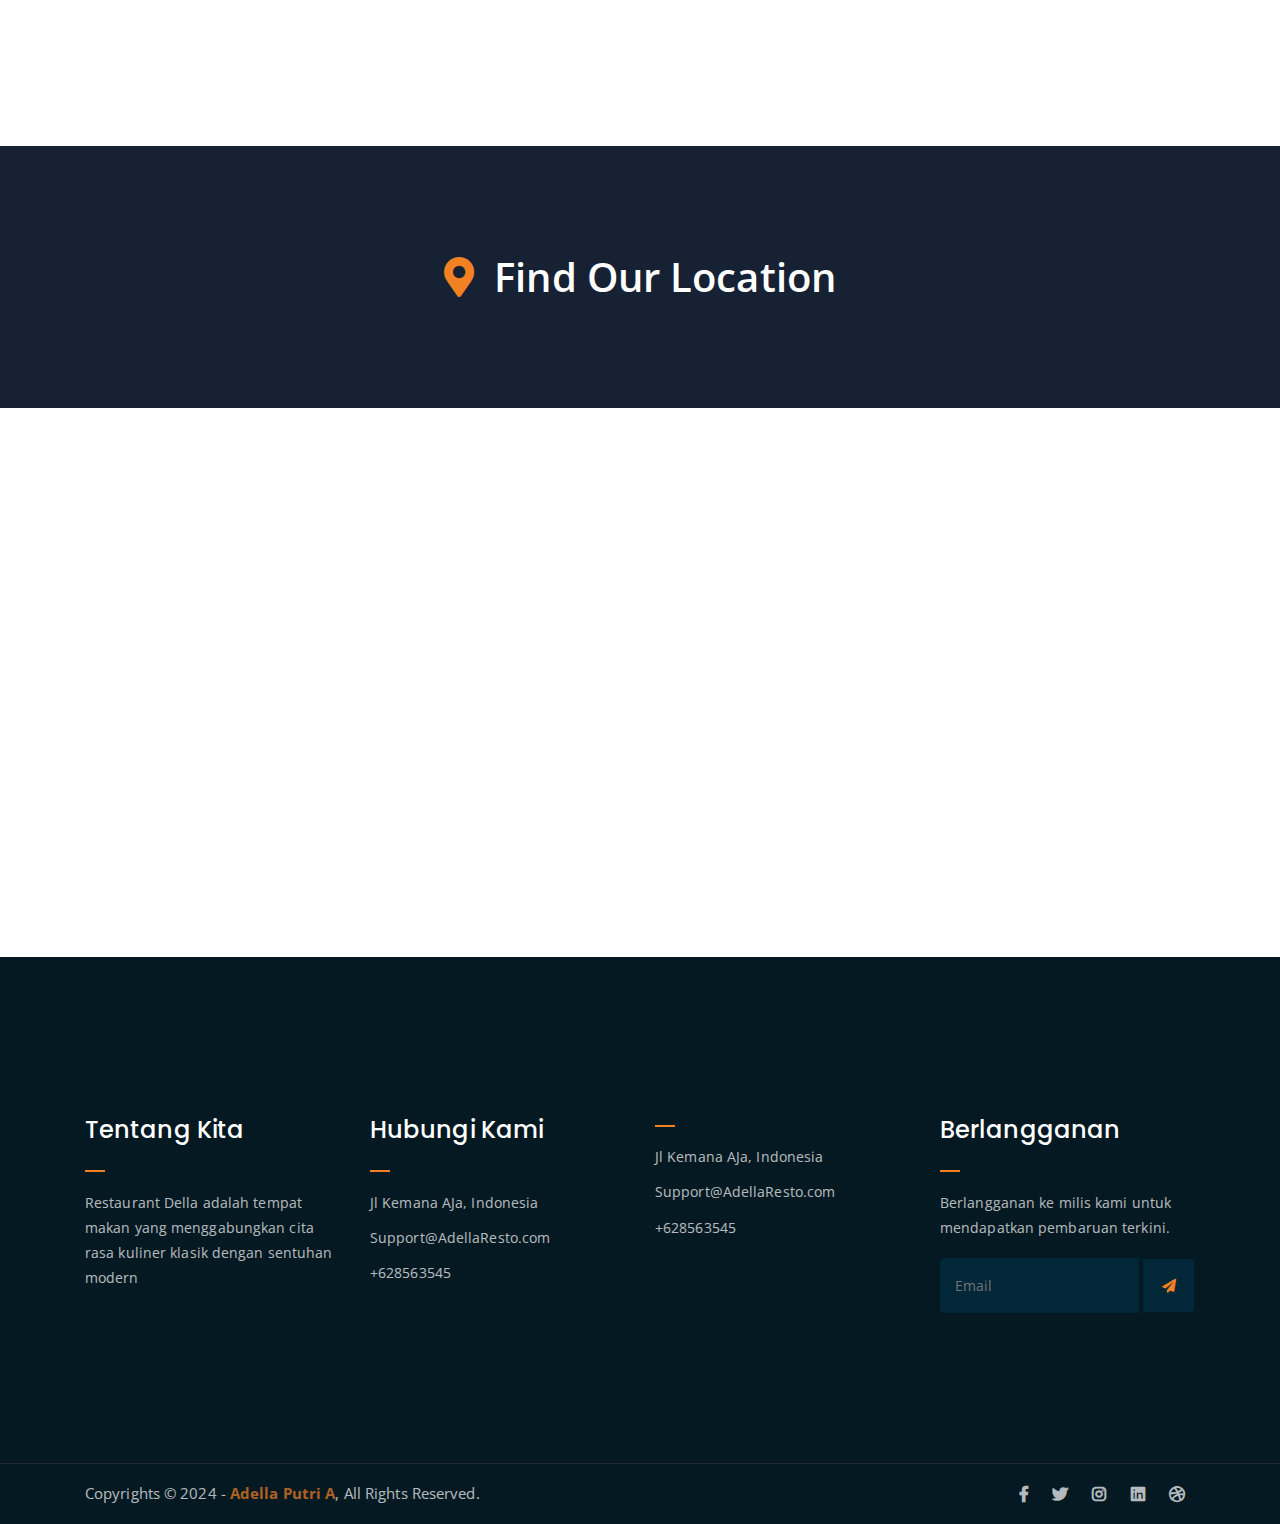
<file: contact.html>
<!DOCTYPE html>
<html lang="en">
<head>
	<meta charset="UTF-8">
	<meta http-equiv="X-UA-Compatible" content="IE=edge">
	<meta name="viewport" content="width=device-width, initial-scale=1">
	<meta name="description" content="Responsive Bootstrap4 Shop Template, Created by Adella Putri A from https://www.instagram.com/adhellaputria?igsh=MWFvNTBuNTc1cWdndg==">

	<!-- title -->
	<title>Contact</title>

	<!-- favicon -->
	<link rel="shortcut icon" type="image/png" href="assets/img/favicon.png">
	<!-- google font -->
	<link href="https://fonts.googleapis.com/css?family=Open+Sans:300,400,700" rel="stylesheet">
	<link href="https://fonts.googleapis.com/css?family=Poppins:400,700&display=swap" rel="stylesheet">
	<!-- fontawesome -->
	<link rel="stylesheet" href="assets/css/all.min.css">
	<!-- bootstrap -->
	<link rel="stylesheet" href="assets/bootstrap/css/bootstrap.min.css">
	<!-- owl carousel -->
	<link rel="stylesheet" href="assets/css/owl.carousel.css">
	<!-- magnific popup -->
	<link rel="stylesheet" href="assets/css/magnific-popup.css">
	<!-- animate css -->
	<link rel="stylesheet" href="assets/css/animate.css">
	<!-- mean menu css -->
	<link rel="stylesheet" href="assets/css/meanmenu.min.css">
	<!-- main style -->
	<link rel="stylesheet" href="assets/css/main.css">
	<!-- responsive -->
	<link rel="stylesheet" href="assets/css/responsive.css">

</head>
<body>
	
	<!--PreLoader-->
    <div class="loader">
        <div class="loader-inner">
            <div class="circle"></div>
        </div>
    </div>
    <!--PreLoader Ends-->
	
	<!-- header -->
	<div class="top-header-area" id="sticker">
		<div class="container">
			<div class="row">
				<div class="col-lg-12 col-sm-12 text-center">
					<div class="main-menu-wrap">
						<!-- logo -->
						<div class="site-logo">
							<a href="index.html">
								<img src="assets/img/logo.png" alt="">
							</a>
						</div>
						<!-- logo -->

						<!-- menu start -->
						<nav class="main-menu">
							<ul>
								<li><a href="index.html">Home</a></li>
								<li><a href="about.html">About</a></li>
								<li><a href="news.html">News</a><li>
								<li><a href="contact.html">Contact</a></li>
								<li><a href="shop.html">Shop</a></li>
							<li>
								<li>
									<div class="header-icons">
										<a class="shopping-cart" href=""><i class="fas fa-shopping-cart"></i></a>
										<a class="mobile-hide search-bar-icon" href="#"><i class="fas fa-search"></i></a>
									</div>
								</li>
							</ul>
						</nav>
						<a class="mobile-show search-bar-icon" href="#"><i class="fas fa-search"></i></a>
						<div class="mobile-menu"></div>
						<!-- menu end -->
					</div>
				</div>
			</div>
		</div>
	</div>
	<!-- end header -->

	<!-- search area -->
	<div class="search-area">
		<div class="container">
			<div class="row">
				<div class="col-lg-12">
					<span class="close-btn"><i class="fas fa-window-close"></i></span>
					<div class="search-bar">
						<div class="search-bar-tablecell">
							<h3>Search For:</h3>
							<input type="text" placeholder="Keywords">
							<button type="submit">Search <i class="fas fa-search"></i></button>
						</div>
					</div>
				</div>
			</div>
		</div>
	</div>
	<!-- end search arewa -->
	
	<!-- breadcrumb-section -->
	<div class="hero-area hero-bg">
		<div class="container">
			<div class="row">
				<div class="col-lg-9 offset-lg-2 text-center">
					<div class="hero-text">
						<div class="hero-text-tablecell">
							<p class="subtitle">Get 24/7 Support</p>
							<h1>Contact Us</h1>
						</div>
					</div>
				</div>
			</div>
		</div>
	</div>
	
	<!-- end breadcrumb section -->

	<!-- contact form -->
	<div class="contact-from-section mt-150 mb-150">
		<div class="container">
			<div class="row">
				<div class="col-lg-8 mb-5 mb-lg-0">
					<div class="form-title">
						<h2>Apakah anda punya pertanyaan?</h2>
						<p>Berikan saran dan masukkan anda, saran pelanggan, Semangat kami</p>
					</div>
				 	<div id="form_status"></div>
					<div class="contact-form">
						<form type="POST" id="AdellaResto-contact" onSubmit="return valid_datas( this );">
							<p>
								<input type="text" placeholder="Name" name="name" id="name">
								<input type="email" placeholder="Email" name="email" id="email">
							</p>
							<p>
								<input type="tel" placeholder="Phone" name="phone" id="phone">
								<input type="text" placeholder="Subject" name="subject" id="subject">
							</p>
							<p><textarea name="message" id="message" cols="30" rows="10" placeholder="Message"></textarea></p>
							<input type="hidden" name="token" value="FsWga4&@f6aw" />
							<p><input type="submit" value="Submit"></p>
						</form>
					</div>
				</div>
				<div class="col-lg-4">
					<div class="contact-form-wrap">
						<div class="contact-form-box">
							<h4><i class="fas fa-map"></i> Shop Address</h4>
							<p>Universitas Sebelas Maret <br> Pabelan, Surakarta <br> Indonesia</p>
						</div>
						<div class="contact-form-box">
							<h4><i class="far fa-clock"></i> Shop Hours</h4>
							<p>MON - FRIDAY: 8 to 9 PM <br> SAT - SUN: 10 to 8 PM </p>
						</div>
						<div class="contact-form-box">
							<h4><i class="fas fa-address-book"></i> Contact</h4>
							<p>Phone: +628563545 <br> Email: Support@AdellaResto.com</p>
						</div>
					</div>
				</div>
			</div>
		</div>
	</div>
	<!-- end contact form -->

	<!-- find our location -->
	
	<div class="find-location blue-bg">
		<div class="container">
			<div class="row">
				<div class="col-lg-12 text-center">
					<p> <i class="fas fa-map-marker-alt"></i> Find Our Location</p>
				</div>
			</div>
		</div>
	</div>

	<!-- end find our location -->

	<!-- google map section -->
	<div class="embed-responsive embed-responsive-21by9">
		<iframe src="https://www.google.com/maps/embed?pb=!1m18!1m12!1m3!1d3955.1520667650654!2d110.77153671477673!3d-7.557171394548936!2m3!1f0!2f0!3f0!3m2!1i1024!2i768!4f13.1!3m3!1m2!1s0x2e7a14450edd210b%3A0x839c2790b4b3c304!2sUniversitas%20Sebelas%20Maret!5e0!3m2!1sid!2sid!4v1666666666666!5m2!1sid!2sid" width="600" height="450" frameborder="0" style="border:0;" allowfullscreen="" class="embed-responsive-item"></iframe>
	</div>
	<!-- end google map section -->


	<!-- footer -->
	<div class="footer-area">
		<div class="container">
			<div class="row">
				<div class="col-lg-3 col-md-6">
					<div class="footer-box about-widget">
						<h2 class="widget-title">Tentang Kita</h2>
						<p>Restaurant Della adalah tempat makan yang menggabungkan cita rasa kuliner klasik dengan sentuhan modern</p>
					</div>
				</div>
				<div class="col-lg-3 col-md-6">
					<div class="footer-box get-in-touch">
						<h2 class="widget-title">Hubungi Kami</h2>
						<ul>
							<li>Jl Kemana AJa, Indonesia</li>
							<li>Support@AdellaResto.com</li>
							<li>+628563545</li>
						</ul>
					</div>
				</div>
				<div class="col-lg-3 col-md-6">
					<div class="footer-box get-in-touch">
						<h2 class="widget-title"></h2>
						<ul>
							<li>Jl Kemana AJa, Indonesia</li>
							<li>Support@AdellaResto.com</li>
							<li>+628563545</li>
						</ul>
					</div>
				</div>
				<div class="col-lg-3 col-md-6">
					<div class="footer-box Berlangganan">
						<h2 class="widget-title">Berlangganan</h2>
						<p>Berlangganan ke milis kami untuk mendapatkan pembaruan terkini.</p>
						<form action="index.html">
							<input type="email" placeholder="Email">
							<button type="submit"><i class="fas fa-paper-plane"></i></button>
						</form>
					</div>
				</div>
			</div>
		</div>
	</div>
	<!-- end footer -->
	
	<!-- copyright -->
	<div class="copyright">
		<div class="container">
			<div class="row">
				<div class="col-lg-6 col-md-12">
					<p>Copyrights &copy; 2024 - <a href="https://www.instagram.com/adhellaputria?igsh=MWFvNTBuNTc1cWdndg==">Adella Putri A</a>,  All Rights Reserved.<br>
					</p>
				</div>
				<div class="col-lg-6 text-right col-md-12">
					<div class="social-icons">
						<ul>
							<li><a href="#" target="_blank"><i class="fab fa-facebook-f"></i></a></li>
							<li><a href="#" target="_blank"><i class="fab fa-twitter"></i></a></li>
							<li><a href="#" target="_blank"><i class="fab fa-instagram"></i></a></li>
							<li><a href="#" target="_blank"><i class="fab fa-linkedin"></i></a></li>
							<li><a href="#" target="_blank"><i class="fab fa-dribbble"></i></a></li>
						</ul>
					</div>
				</div>
			</div>
		</div>
	</div>
	<!-- end copyright -->
	
	<!-- jquery -->
	<script src="assets/js/jquery-1.11.3.min.js"></script>
	<!-- bootstrap -->
	<script src="assets/bootstrap/js/bootstrap.min.js"></script>
	<!-- count down -->
	<script src="assets/js/jquery.countdown.js"></script>
	<!-- isotope -->
	<script src="assets/js/jquery.isotope-3.0.6.min.js"></script>
	<!-- waypoints -->
	<script src="assets/js/waypoints.js"></script>
	<!-- owl carousel -->
	<script src="assets/js/owl.carousel.min.js"></script>
	<!-- magnific popup -->
	<script src="assets/js/jquery.magnific-popup.min.js"></script>
	<!-- mean menu -->
	<script src="assets/js/jquery.meanmenu.min.js"></script>
	<!-- sticker js -->
	<script src="assets/js/sticker.js"></script>
	<!-- form validation js -->
	<script src="assets/js/form-validate.js"></script>
	<!-- main js -->
	<script src="assets/js/main.js"></script>
	
</body>
</html>
</file>
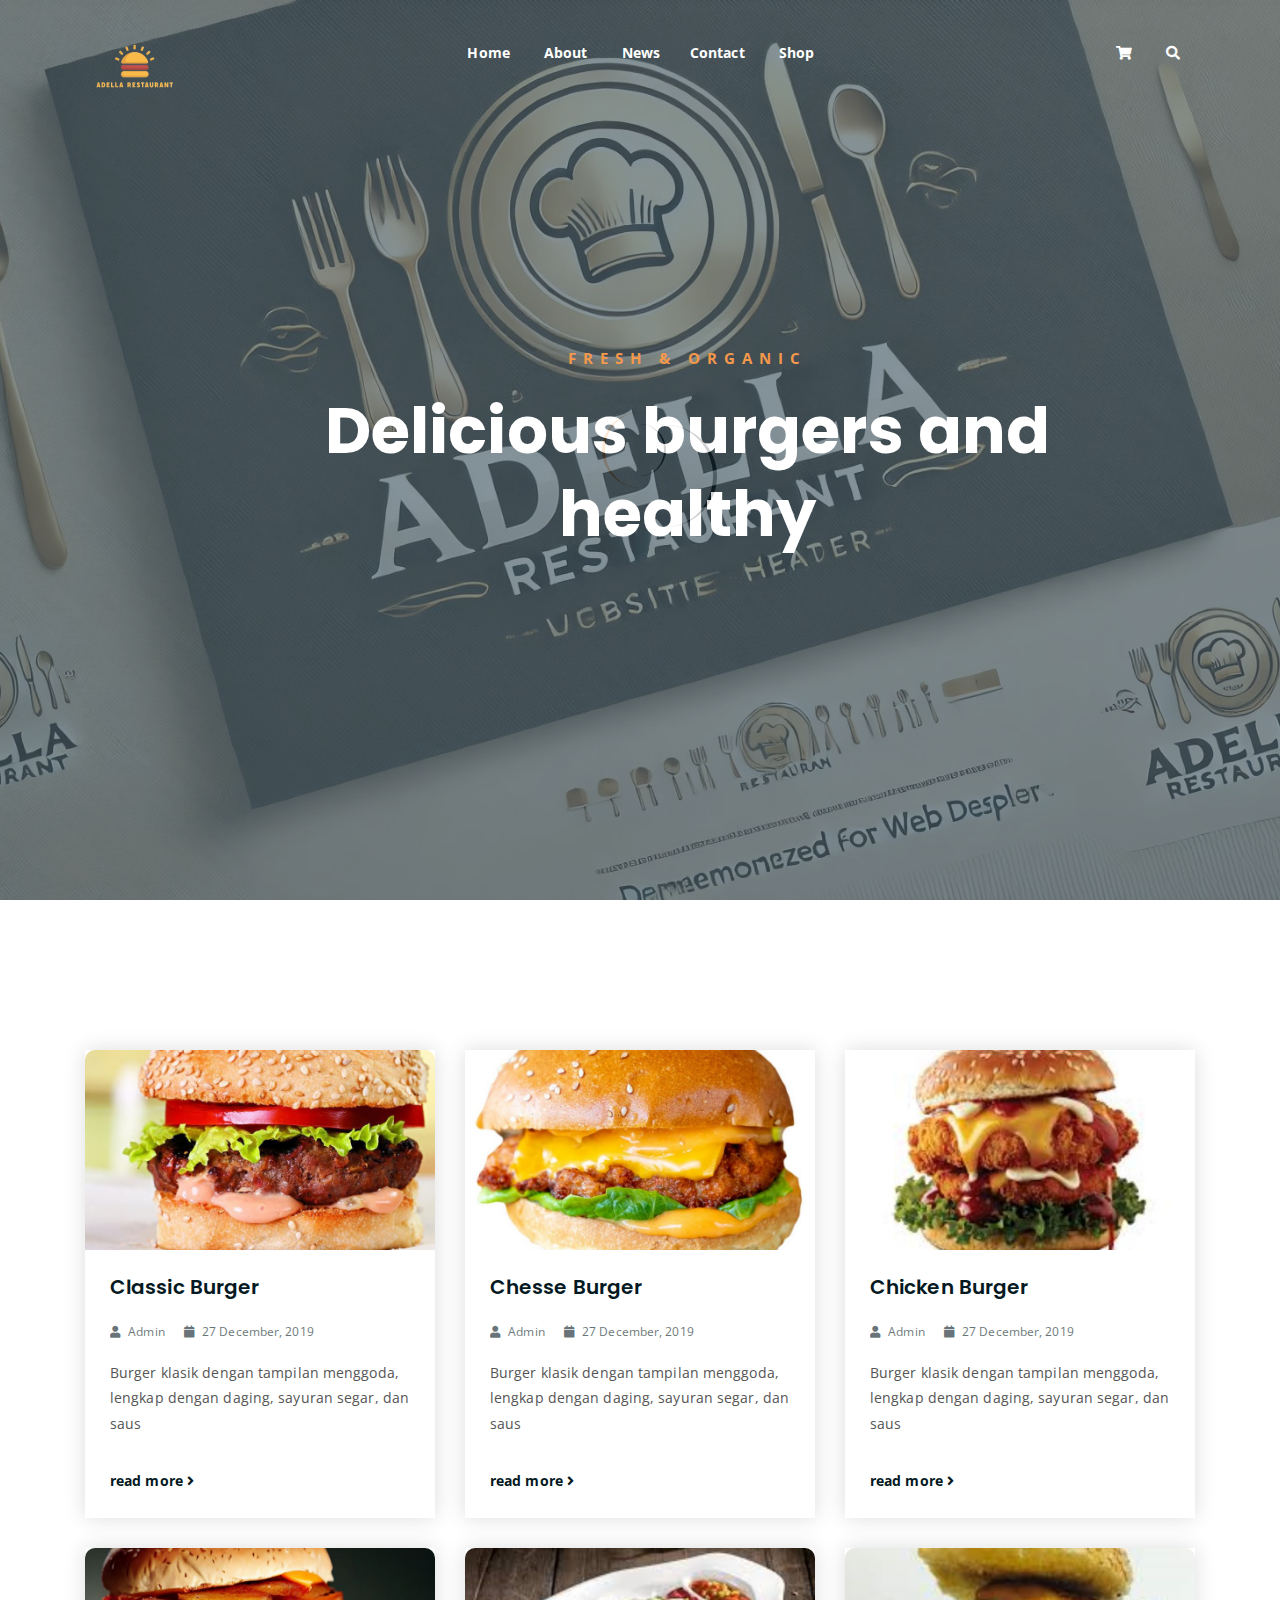
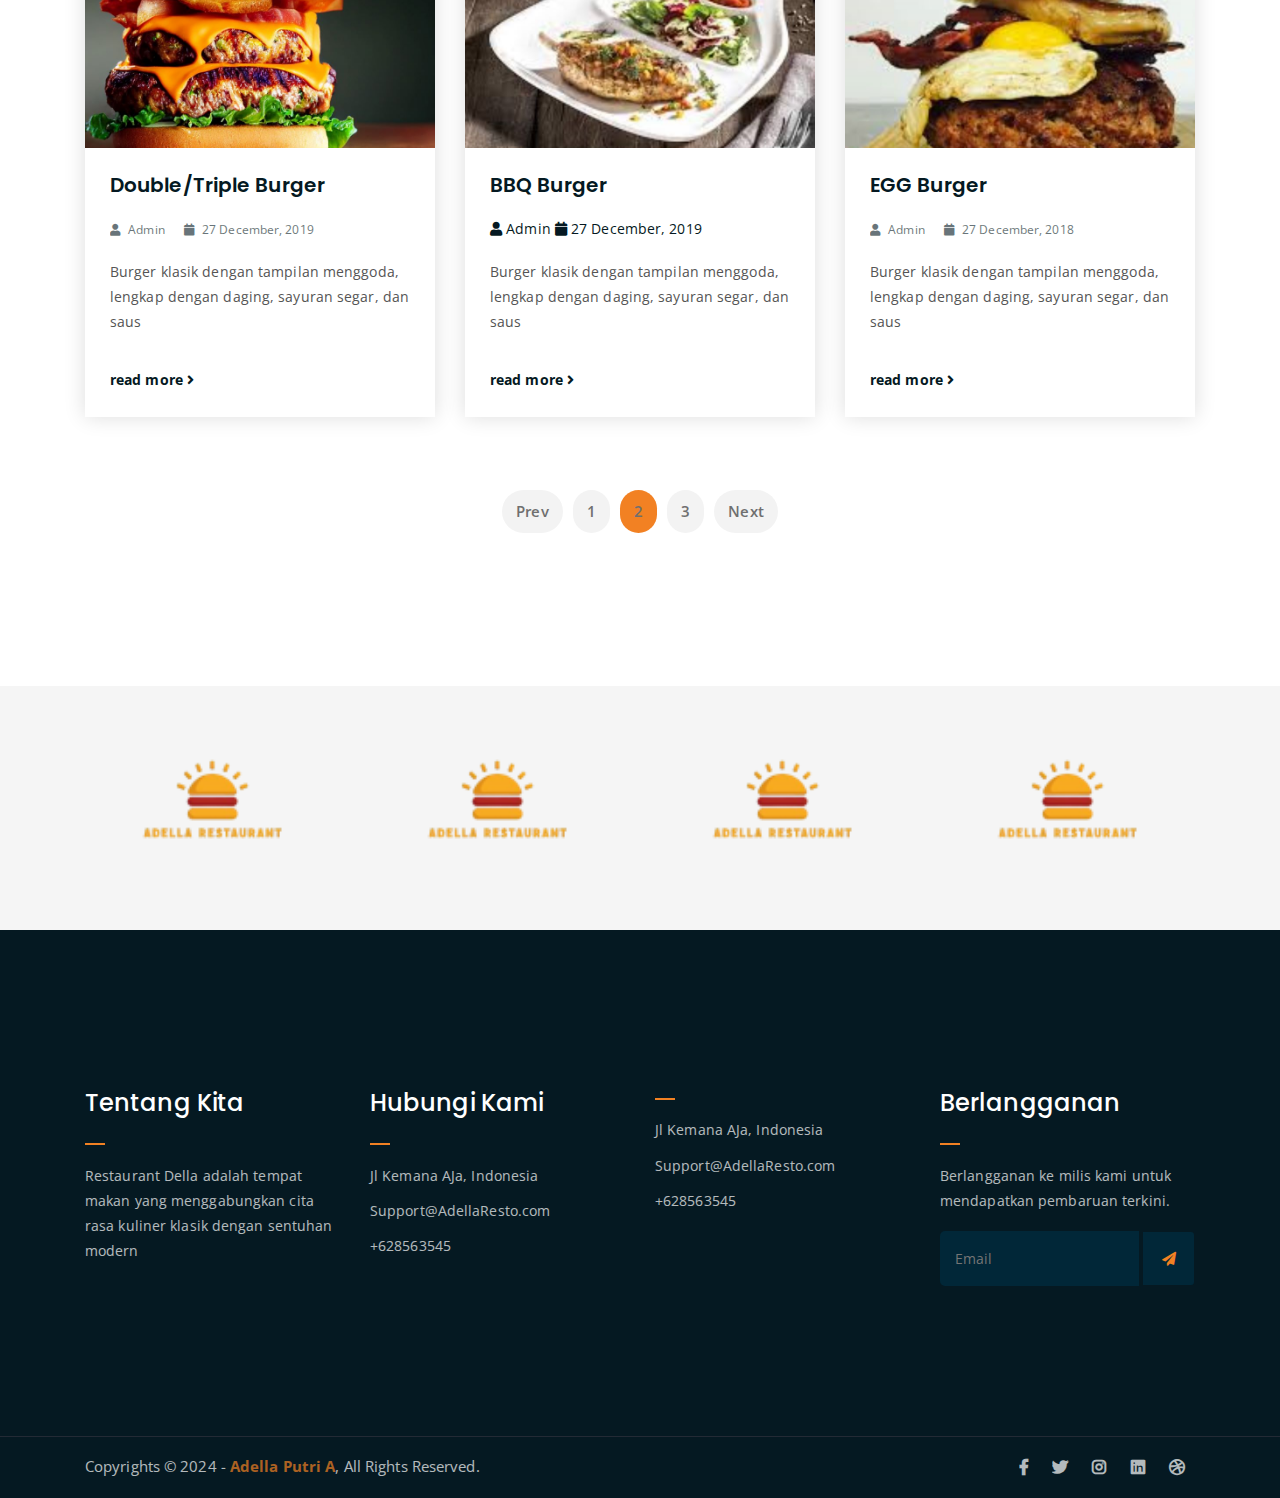
<file: news.html>
<!DOCTYPE html>
<html lang="en">
<head>
	<meta charset="UTF-8">
	<meta http-equiv="X-UA-Compatible" content="IE=edge">
	<meta name="viewport" content="width=device-width, initial-scale=1">
	<meta name="description" content="Responsive Bootstrap4 Shop Template, Created by Adella Putri A from https://www.instagram.com/adhellaputria?igsh=MWFvNTBuNTc1cWdndg==">

	<!-- title -->
	<title>News</title>

	<!-- favicon -->
	<link rel="shortcut icon" type="image/png" href="assets/img/favicon.png">
	<!-- google font -->
	<link href="https://fonts.googleapis.com/css?family=Open+Sans:300,400,700" rel="stylesheet">
	<link href="https://fonts.googleapis.com/css?family=Poppins:400,700&display=swap" rel="stylesheet">
	<!-- fontawesome -->
	<link rel="stylesheet" href="assets/css/all.min.css">
	<!-- bootstrap -->
	<link rel="stylesheet" href="assets/bootstrap/css/bootstrap.min.css">
	<!-- owl carousel -->
	<link rel="stylesheet" href="assets/css/owl.carousel.css">
	<!-- magnific popup -->
	<link rel="stylesheet" href="assets/css/magnific-popup.css">
	<!-- animate css -->
	<link rel="stylesheet" href="assets/css/animate.css">
	<!-- mean menu css -->
	<link rel="stylesheet" href="assets/css/meanmenu.min.css">
	<!-- main style -->
	<link rel="stylesheet" href="assets/css/main.css">
	<!-- responsive -->
	<link rel="stylesheet" href="assets/css/responsive.css">

</head>
<body>
	
	<!--PreLoader-->
    <div class="loader">
        <div class="loader-inner">
            <div class="circle"></div>
        </div>
    </div>
    <!--PreLoader Ends-->
	
	<!-- header -->
	<div class="top-header-area" id="sticker">
		<div class="container">
			<div class="row">
				<div class="col-lg-12 col-sm-12 text-center">
					<div class="main-menu-wrap">
						<!-- logo -->
						<div class="site-logo">
							<a href="index.html">
								<img src="assets/img/logo.png" alt="">
							</a>
						</div>
						<!-- logo -->

						<!-- menu start -->
						<nav class="main-menu">
							<ul>
								<li><a href="index.html">Home</a></li>
								<li><a href="about.html">About</a></li>
								<li><a href="news.html">News</a><li>
								<li><a href="contact.html">Contact</a></li>
								<li><a href="shop.html">Shop</a></li>
							<li>
								<li>
									<div class="header-icons">
										<a class="shopping-cart" href="cart.html"><i class="fas fa-shopping-cart"></i></a>
										<a class="mobile-hide search-bar-icon" href="#"><i class="fas fa-search"></i></a>
									</div>
								</li>
							</ul>
						</nav>
						<a class="mobile-show search-bar-icon" href="#"><i class="fas fa-search"></i></a>
						<div class="mobile-menu"></div>
						<!-- menu end -->
					</div>
				</div>
			</div>
		</div>
	</div>
	<!-- end header -->

	<!-- search area -->
	<div class="search-area">
		<div class="container">
			<div class="row">
				<div class="col-lg-12">
					<span class="close-btn"><i class="fas fa-window-close"></i></span>
					<div class="search-bar">
						<div class="search-bar-tablecell">
							<h3>Search For:</h3>
							<input type="text" placeholder="Keywords">
							<button type="submit">Search <i class="fas fa-search"></i></button>
						</div>
					</div>
				</div>
			</div>
		</div>
	</div>
	<!-- end search arewa -->
	
	<!-- breadcrumb-section -->
	<div class="hero-area hero-bg">
		<div class="container">
			<div class="row">
				<div class="col-lg-9 offset-lg-2 text-center">
					<div class="hero-text">
						<div class="hero-text-tablecell">
							<p class="subtitle">Fresh & Organic</p>
							<h1>Delicious burgers
								and healthy </h1>
						</div>
					</div>
				</div>
			</div>
		</div>
	</div>
	<!-- end breadcrumb section -->

	<!-- latest news -->
	<div class="latest-news mt-150 mb-150">
		<div class="container">
			<div class="row">
				<div class="col-lg-4 col-md-6">
					<div class="single-latest-news">
						<a href=""><div class="latest-news-bg news-bg-1"></div></a>
						<div class="news-text-box">
							<h3><a href="">Classic Burger</a></h3>
							<p class="blog-meta">
								<span class="author"><i class="fas fa-user"></i> Admin</span>
								<span class="date"><i class="fas fa-calendar"></i> 27 December, 2019</span>
							</p>
							<p class="excerpt">Burger klasik dengan tampilan menggoda, lengkap dengan daging, sayuran segar, dan saus</p>
							<a href="" class="read-more-btn">read more <i class="fas fa-angle-right"></i></a>
						</div>
					</div>
				</div>
				<div class="col-lg-4 col-md-6">
					<div class="single-latest-news">
						<a href=""><div class="latest-news-bg news-bg-2"></div></a>
						<div class="news-text-box">
							<h3><a href="">Chesse Burger</a></h3>
							<p class="blog-meta">
								<span class="author"><i class="fas fa-user"></i> Admin</span>
								<span class="date"><i class="fas fa-calendar"></i> 27 December, 2019</span>
							</p>
							<p class="excerpt">Burger klasik dengan tampilan menggoda, lengkap dengan daging, sayuran segar, dan saus</p>
							<a href="" class="read-more-btn">read more <i class="fas fa-angle-right"></i></a>
						</div>
					</div>
				</div>
				<div class="col-lg-4 col-md-6">
					<div class="single-latest-news">
						<a href=""><div class="latest-news-bg news-bg-3"></div></a>
						<div class="news-text-box">
							<h3><a href="">Chicken Burger</a></h3>
							<p class="blog-meta">
								<span class="author"><i class="fas fa-user"></i> Admin</span>
								<span class="date"><i class="fas fa-calendar"></i> 27 December, 2019</span>
							</p>
							<p class="excerpt">Burger klasik dengan tampilan menggoda, lengkap dengan daging, sayuran segar, dan saus</p>
							<a href="" class="read-more-btn">read more <i class="fas fa-angle-right"></i></a>
						</div>
					</div>
				</div>
				<div class="col-lg-4 col-md-6">
					<div class="single-latest-news">
						<a href=""><div class="latest-news-bg news-bg-4"></div></a>
						<div class="news-text-box">
							<h3><a href="">Double/Triple Burger</a></h3>
							<p class="blog-meta">
								<span class="author"><i class="fas fa-user"></i> Admin</span>
								<span class="date"><i class="fas fa-calendar"></i> 27 December, 2019</span>
							</p>
							<p class="excerpt">Burger klasik dengan tampilan menggoda, lengkap dengan daging, sayuran segar, dan saus</p>
							<a href="" class="read-more-btn">read more <i class="fas fa-angle-right"></i></a>
						</div>
					</div>
				</div>
				<div class="col-lg-4 col-md-6">
					<div class="single-latest-news">
						<a href=""><div class="latest-news-bg news-bg-5"></div></a>
						<div class="news-text-box">
							<h3><a href="">BBQ Burger</a></h3>
							<p class="">
								<span class="author"><i class="fas fa-user"></i> Admin</span>
								<span class="date"><i class="fas fa-calendar"></i> 27 December, 2019</span>
							</p>
							<p class="excerpt">Burger klasik dengan tampilan menggoda, lengkap dengan daging, sayuran segar, dan saus</p>
							<a href="" class="read-more-btn">read more <i class="fas fa-angle-right"></i></a>
						</div>
					</div>
				</div>
				<div class="col-lg-4 col-md-6">
					<div class="single-latest-news">
						<a href=""><div class="latest-news-bg news-bg-6"></div></a>
						<div class="news-text-box">
							<h3><a href="">EGG Burger</a></h3>
							<p class="blog-meta">
								<span class="author"><i class="fas fa-user"></i> Admin</span>
								<span class="date"><i class="fas fa-calendar"></i> 27 December, 2018</span>
							</p>
							<p class="excerpt">Burger klasik dengan tampilan menggoda, lengkap dengan daging, sayuran segar, dan saus</p>
							<a href="" class="read-more-btn">read more <i class="fas fa-angle-right"></i></a>
						</div>
					</div>
				</div>
			</div>

			<div class="row">
				<div class="container">
					<div class="row">
						<div class="col-lg-12 text-center">
							<div class="pagination-wrap">
								<ul>
									<li><a href="#">Prev</a></li>
									<li><a href="#">1</a></li>
									<li><a class="active" href="#">2</a></li>
									<li><a href="#">3</a></li>
									<li><a href="#">Next</a></li>
								</ul>
							</div>
						</div>
					</div>
				</div>
			</div>
		</div>
	</div>
	<!-- end latest news -->

	<!-- logo carousel -->
	<div class="logo-carousel-section">
		<div class="container">
			<div class="row">
				<div class="col-lg-12">
					<div class="logo-carousel-inner">
						<div class="single-logo-item">
							<img src="assets/img/logo.png" alt="">
						</div>
						<div class="single-logo-item">
							<img src="assets/img/logo.png" alt="">
						</div>
						<div class="single-logo-item">
							<img src="assets/img/logo.png" alt="">
						</div>
						<div class="single-logo-item">
							<img src="assets/img/logo.png" alt="">
						</div>
						<div class="single-logo-item">
							<img src="assets/img/logo.png" alt="">
						</div>
					</div>
				</div>
			</div>
		</div>
	</div>
	<!-- end logo carousel -->

	<!-- footer -->
	<div class="footer-area">
		<div class="container">
			<div class="row">
				<div class="col-lg-3 col-md-6">
					<div class="footer-box about-widget">
						<h2 class="widget-title">Tentang Kita</h2>
						<p>Restaurant Della adalah tempat makan yang menggabungkan cita rasa kuliner klasik dengan sentuhan modern</p>
					</div>
				</div>
				<div class="col-lg-3 col-md-6">
					<div class="footer-box get-in-touch">
						<h2 class="widget-title">Hubungi Kami</h2>
						<ul>
							<li>Jl Kemana AJa, Indonesia</li>
							<li>Support@AdellaResto.com</li>
							<li>+628563545</li>
						</ul>
					</div>
				</div>
				<div class="col-lg-3 col-md-6">
					<div class="footer-box get-in-touch">
						<h2 class="widget-title"></h2>
						<ul>
							<li>Jl Kemana AJa, Indonesia</li>
							<li>Support@AdellaResto.com</li>
							<li>+628563545</li>
						</ul>
					</div>
				</div>
				<div class="col-lg-3 col-md-6">
					<div class="footer-box Berlangganan">
						<h2 class="widget-title">Berlangganan</h2>
						<p>Berlangganan ke milis kami untuk mendapatkan pembaruan terkini.</p>
						<form action="index.html">
							<input type="email" placeholder="Email">
							<button type="submit"><i class="fas fa-paper-plane"></i></button>
						</form>
					</div>
				</div>
			</div>
		</div>
	</div>
	<!-- end footer -->
	
	<!-- copyright -->
	<div class="copyright">
		<div class="container">
			<div class="row">
				<div class="col-lg-6 col-md-12">
					<p>Copyrights &copy; 2024 - <a href="https://www.instagram.com/adhellaputria?igsh=MWFvNTBuNTc1cWdndg==">Adella Putri A</a>,  All Rights Reserved.<br></p>
				</div>
				<div class="col-lg-6 text-right col-md-12">
					<div class="social-icons">
						<ul>
							<li><a href="#" target="_blank"><i class="fab fa-facebook-f"></i></a></li>
							<li><a href="#" target="_blank"><i class="fab fa-twitter"></i></a></li>
							<li><a href="#" target="_blank"><i class="fab fa-instagram"></i></a></li>
							<li><a href="#" target="_blank"><i class="fab fa-linkedin"></i></a></li>
							<li><a href="#" target="_blank"><i class="fab fa-dribbble"></i></a></li>
						</ul>
					</div>
				</div>
			</div>
		</div>
	</div>
	<!-- end copyright -->
	
	<!-- jquery -->
	<script src="assets/js/jquery-1.11.3.min.js"></script>
	<!-- bootstrap -->
	<script src="assets/bootstrap/js/bootstrap.min.js"></script>
	<!-- count down -->
	<script src="assets/js/jquery.countdown.js"></script>
	<!-- isotope -->
	<script src="assets/js/jquery.isotope-3.0.6.min.js"></script>
	<!-- waypoints -->
	<script src="assets/js/waypoints.js"></script>
	<!-- owl carousel -->
	<script src="assets/js/owl.carousel.min.js"></script>
	<!-- magnific popup -->
	<script src="assets/js/jquery.magnific-popup.min.js"></script>
	<!-- mean menu -->
	<script src="assets/js/jquery.meanmenu.min.js"></script>
	<!-- sticker js -->
	<script src="assets/js/sticker.js"></script>
	<!-- main js -->
	<script src="assets/js/main.js"></script>

</body>
</html>
</file>
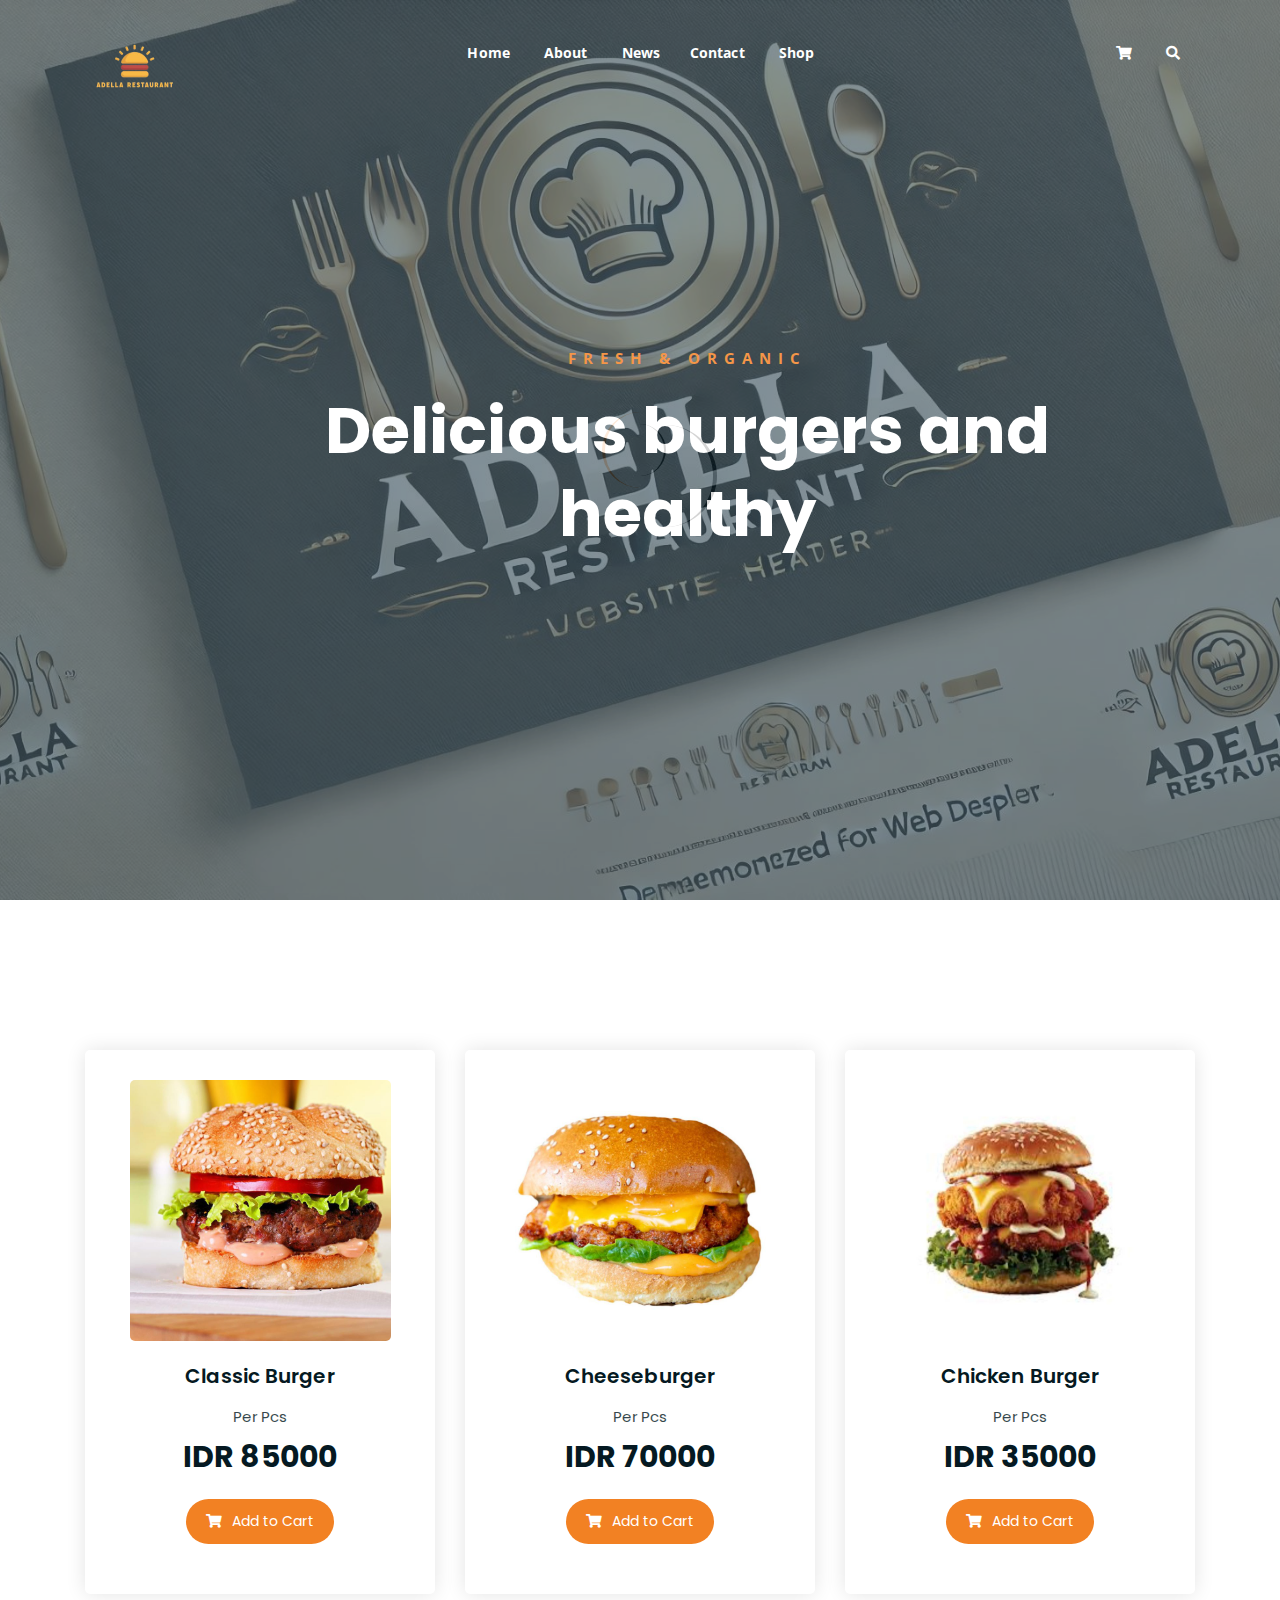
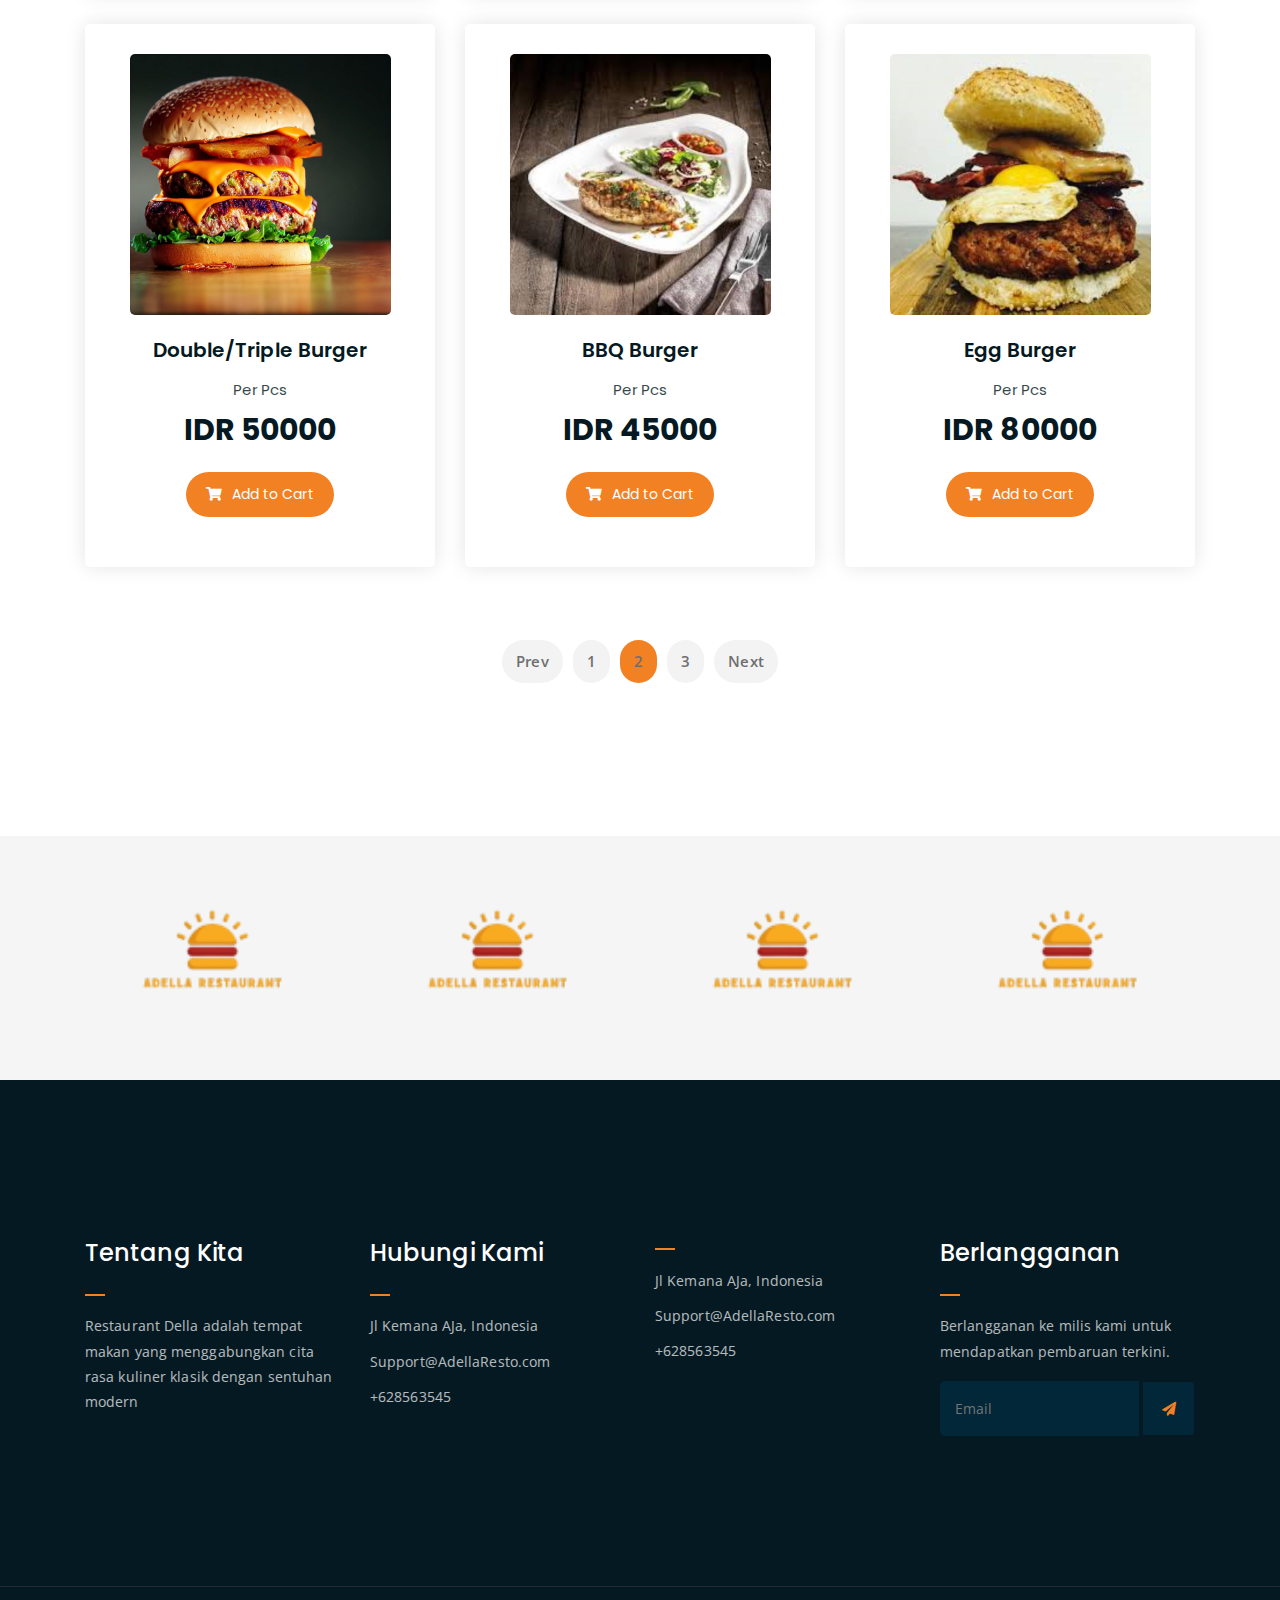
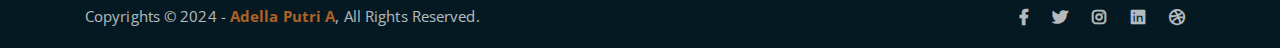
<file: shop.html>
<!DOCTYPE html>
<html lang="en">
<head>
	<meta charset="UTF-8">
	<meta http-equiv="X-UA-Compatible" content="IE=edge">
	<meta name="viewport" content="width=device-width, initial-scale=1">
	<meta name="description" content="Responsive Bootstrap4 Shop Template, Created by Adella Putri A from https://www.instagram.com/adhellaputria?igsh=MWFvNTBuNTc1cWdndg==">

	<!-- title -->
	<title>Shop</title>

	<!-- favicon -->
	<link rel="shortcut icon" type="image/png" href="assets/img/favicon.png">
	<!-- google font -->
	<link href="https://fonts.googleapis.com/css?family=Open+Sans:300,400,700" rel="stylesheet">
	<link href="https://fonts.googleapis.com/css?family=Poppins:400,700&display=swap" rel="stylesheet">
	<!-- fontawesome -->
	<link rel="stylesheet" href="assets/css/all.min.css">
	<!-- bootstrap -->
	<link rel="stylesheet" href="assets/bootstrap/css/bootstrap.min.css">
	<!-- owl carousel -->
	<link rel="stylesheet" href="assets/css/owl.carousel.css">
	<!-- magnific popup -->
	<link rel="stylesheet" href="assets/css/magnific-popup.css">
	<!-- animate css -->
	<link rel="stylesheet" href="assets/css/animate.css">
	<!-- mean menu css -->
	<link rel="stylesheet" href="assets/css/meanmenu.min.css">
	<!-- main style -->
	<link rel="stylesheet" href="assets/css/main.css">
	<!-- responsive -->
	<link rel="stylesheet" href="assets/css/responsive.css">

</head>
<body>
	
	<!--PreLoader-->
    <div class="loader">
        <div class="loader-inner">
            <div class="circle"></div>
        </div>
    </div>
    <!--PreLoader Ends-->
	
	<!-- header -->
	<div class="top-header-area" id="sticker">
		<div class="container">
			<div class="row">
				<div class="col-lg-12 col-sm-12 text-center">
					<div class="main-menu-wrap">
						<!-- logo -->
						<div class="site-logo">
							<a href="index.html">
								<img src="assets/img/logo.png" alt="">
							</a>
						</div>
						<!-- logo -->

						<!-- menu start -->
						<nav class="main-menu">
							<ul>
								<li><a href="index.html">Home</a></li>
								<li><a href="about.html">About</a></li>
								<li><a href="news.html">News</a><li>
								<li><a href="contact.html">Contact</a></li>
								<li><a href="shop.html">Shop</a></li>
							<li>
								<li>
									<div class="header-icons">
										<a class="shopping-cart" href=""><i class="fas fa-shopping-cart"></i></a>
										<a class="mobile-hide search-bar-icon" href="#"><i class="fas fa-search"></i></a>
									</div>
								</li>
							</ul>
						</nav>
						<a class="mobile-show search-bar-icon" href="#"><i class="fas fa-search"></i></a>
						<div class="mobile-menu"></div>
						<!-- menu end -->
					</div>
				</div>
			</div>
		</div>
	</div>
	<!-- end header -->

	<!-- search area -->
	<div class="search-area">
		<div class="container">
			<div class="row">
				<div class="col-lg-12">
					<span class="close-btn"><i class="fas fa-window-close"></i></span>
					<div class="search-bar">
						<div class="search-bar-tablecell">
							<h3>Search For:</h3>
							<input type="text" placeholder="Keywords">
							<button type="submit">Search <i class="fas fa-search"></i></button>
						</div>
					</div>
				</div>
			</div>
		</div>
	</div>
	<!-- end search arewa -->
	
	<!-- breadcrumb-section -->
	<div class="hero-area hero-bg">
		<div class="container">
			<div class="row">
				<div class="col-lg-9 offset-lg-2 text-center">
					<div class="hero-text">
						<div class="hero-text-tablecell">
							<p class="subtitle">Fresh & Organic</p>
							<h1>Delicious burgers
								and healthy </h1>
						</div>
					</div>
				</div>
			</div>
		</div>
	</div>
	<!-- end breadcrumb section -->

	<!-- products -->
	<div class="product-section mt-150 mb-150">
		<div class="container">

			<!-- <div class="row">
                <div class="col-md-12">
                    <div class="product-filters">
                        <ul>
                            <li class="active" data-filter="*">All</li>
                            <li data-filter=".Classic Burger">Classic Burger</li>
                            <li data-filter=".berry">Cheeseburger</li>
                            <li data-filter=".lemon">Chicken Burger</li>
                        </ul>
                    </div>
                </div>
            </div> -->

			<div class="row product-lists">
				<div class="col-lg-4 col-md-6 text-center strawberry">
					<div class="single-product-item">
						<div class="product-image">
							<a href="single-product.html"><img src="assets/img/products/product-img-1.jpg" alt=""></a>
						</div>
						<h3>Classic Burger</h3>
						<p class="product-price"><span>Per Pcs</span> IDR 85000  </p>
						<a href="" class="cart-btn"><i class="fas fa-shopping-cart"></i> Add to Cart</a>
					</div>
				</div>
				<div class="col-lg-4 col-md-6 text-center berry">
					<div class="single-product-item">
						<div class="product-image">
							<a href="single-product.html"><img src="assets/img/products/product-img-2.jpg" alt=""></a>
						</div>
						<h3>Cheeseburger</h3>
						<p class="product-price"><span>Per Pcs</span> IDR 70000 </p>
						<a href="" class="cart-btn"><i class="fas fa-shopping-cart"></i> Add to Cart</a>
					</div>
				</div>
				<div class="col-lg-4 col-md-6 text-center lemon">
					<div class="single-product-item">
						<div class="product-image">
							<a href="single-product.html"><img src="assets/img/products/product-img-3.jpg" alt=""></a>
						</div>
						<h3>Chicken Burger</h3>
						<p class="product-price"><span>Per Pcs</span> IDR 35000 </p>
						<a href="" class="cart-btn"><i class="fas fa-shopping-cart"></i> Add to Cart</a>
					</div>
				</div>
				<div class="col-lg-4 col-md-6 text-center">
					<div class="single-product-item">
						<div class="product-image">
							<a href="single-product.html"><img src="assets/img/products/product-img-4.jpg" alt=""></a>
						</div>
						<h3>Double/Triple Burger</h3>
						<p class="product-price"><span>Per Pcs</span> IDR 50000 </p>
						<a href="" class="cart-btn"><i class="fas fa-shopping-cart"></i> Add to Cart</a>
					</div>
				</div>
				<div class="col-lg-4 col-md-6 text-center">
					<div class="single-product-item">
						<div class="product-image">
							<a href="single-product.html"><img src="assets/img/products/product-img-5.jpg" alt=""></a>
						</div>
						<h3>BBQ Burger</h3>
						<p class="product-price"><span>Per Pcs</span> IDR 45000 </p>
						<a href="" class="cart-btn"><i class="fas fa-shopping-cart"></i> Add to Cart</a>
					</div>
				</div>
				<div class="col-lg-4 col-md-6 text-center strawberry">
					<div class="single-product-item">
						<div class="product-image">
							<a href="single-product.html"><img src="assets/img/products/product-img-6.jpg" alt=""></a>
						</div>
						<h3>Egg Burger</h3>
						<p class="product-price"><span>Per Pcs</span> IDR 80000 </p>
						<a href="" class="cart-btn"><i class="fas fa-shopping-cart"></i> Add to Cart</a>
					</div>
				</div>
			</div>

			<div class="row">
				<div class="col-lg-12 text-center">
					<div class="pagination-wrap">
						<ul>
							<li><a href="#">Prev</a></li>
							<li><a href="#">1</a></li>
							<li><a class="active" href="#">2</a></li>
							<li><a href="#">3</a></li>
							<li><a href="#">Next</a></li>
						</ul>
					</div>
				</div>
			</div>
		</div>
	</div>
	<!-- end products -->

	<!-- logo carousel -->
	<div class="logo-carousel-section">
		<div class="container">
			<div class="row">
				<div class="col-lg-12">
					<div class="logo-carousel-inner">
						<div class="single-logo-item">
							<img src="assets/img/logo.png" alt="">
						</div>
						<div class="single-logo-item">
							<img src="assets/img/logo.png" alt="">
						</div>
						<div class="single-logo-item">
							<img src="assets/img/logo.png" alt="">
						</div>
						<div class="single-logo-item">
							<img src="assets/img/logo.png" alt="">
						</div>
						<div class="single-logo-item">
							<img src="assets/img/logo.png" alt="">
						</div>
					</div>
				</div>
			</div>
		</div>
	</div>
	<!-- end logo carousel -->

	<!-- footer -->
	<div class="footer-area">
		<div class="container">
			<div class="row">
				<div class="col-lg-3 col-md-6">
					<div class="footer-box about-widget">
						<h2 class="widget-title">Tentang Kita</h2>
						<p>Restaurant Della adalah tempat makan yang menggabungkan cita rasa kuliner klasik dengan sentuhan modern</p>
					</div>
				</div>
				<div class="col-lg-3 col-md-6">
					<div class="footer-box get-in-touch">
						<h2 class="widget-title">Hubungi Kami</h2>
						<ul>
							<li>Jl Kemana AJa, Indonesia</li>
							<li>Support@AdellaResto.com</li>
							<li>+628563545</li>
						</ul>
					</div>
				</div>
				<div class="col-lg-3 col-md-6">
					<div class="footer-box get-in-touch">
						<h2 class="widget-title"></h2>
						<ul>
							<li>Jl Kemana AJa, Indonesia</li>
							<li>Support@AdellaResto.com</li>
							<li>+628563545</li>
						</ul>
					</div>
				</div>
				<div class="col-lg-3 col-md-6">
					<div class="footer-box Berlangganan">
						<h2 class="widget-title">Berlangganan</h2>
						<p>Berlangganan ke milis kami untuk mendapatkan pembaruan terkini.</p>
						<form action="index.html">
							<input type="email" placeholder="Email">
							<button type="submit"><i class="fas fa-paper-plane"></i></button>
						</form>
					</div>
				</div>
			</div>
		</div>
	</div>
	<!-- end footer -->
	
	<!-- copyright -->
	<div class="copyright">
		<div class="container">
			<div class="row">
				<div class="col-lg-6 col-md-12">
					<p>Copyrights &copy; 2024 - <a href="https://www.instagram.com/adhellaputria?igsh=MWFvNTBuNTc1cWdndg==">Adella Putri A</a>,  All Rights Reserved.<br>
					</p>
				</div>
				<div class="col-lg-6 text-right col-md-12">
					<div class="social-icons">
						<ul>
							<li><a href="#" target="_blank"><i class="fab fa-facebook-f"></i></a></li>
							<li><a href="#" target="_blank"><i class="fab fa-twitter"></i></a></li>
							<li><a href="#" target="_blank"><i class="fab fa-instagram"></i></a></li>
							<li><a href="#" target="_blank"><i class="fab fa-linkedin"></i></a></li>
							<li><a href="#" target="_blank"><i class="fab fa-dribbble"></i></a></li>
						</ul>
					</div>
				</div>
			</div>
		</div>
	</div>
	<!-- end copyright -->
	
	<!-- jquery -->
	<script src="assets/js/jquery-1.11.3.min.js"></script>
	<!-- bootstrap -->
	<script src="assets/bootstrap/js/bootstrap.min.js"></script>
	<!-- count down -->
	<script src="assets/js/jquery.countdown.js"></script>
	<!-- isotope -->
	<script src="assets/js/jquery.isotope-3.0.6.min.js"></script>
	<!-- waypoints -->
	<script src="assets/js/waypoints.js"></script>
	<!-- owl carousel -->
	<script src="assets/js/owl.carousel.min.js"></script>
	<!-- magnific popup -->
	<script src="assets/js/jquery.magnific-popup.min.js"></script>
	<!-- mean menu -->
	<script src="assets/js/jquery.meanmenu.min.js"></script>
	<!-- sticker js -->
	<script src="assets/js/sticker.js"></script>
	<!-- main js -->
	<script src="assets/js/main.js"></script>

</body>
</html>
</file>
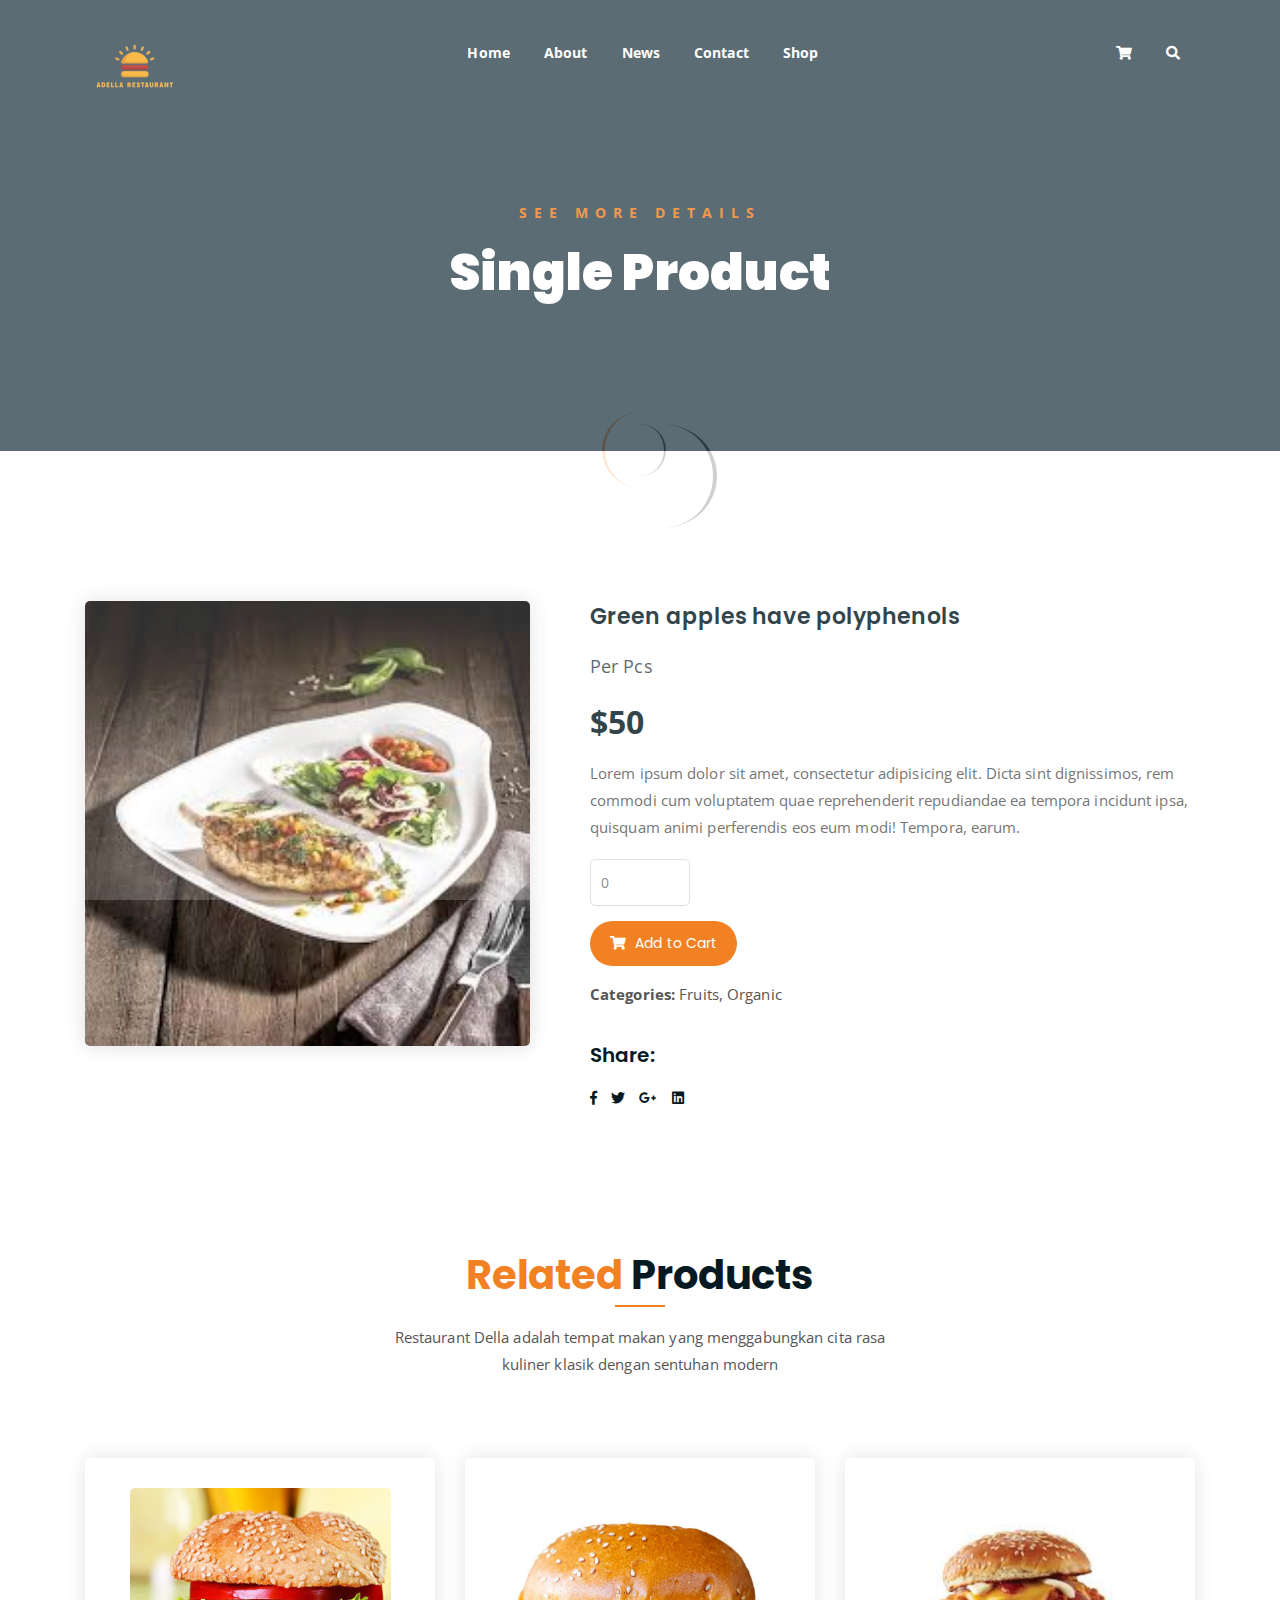
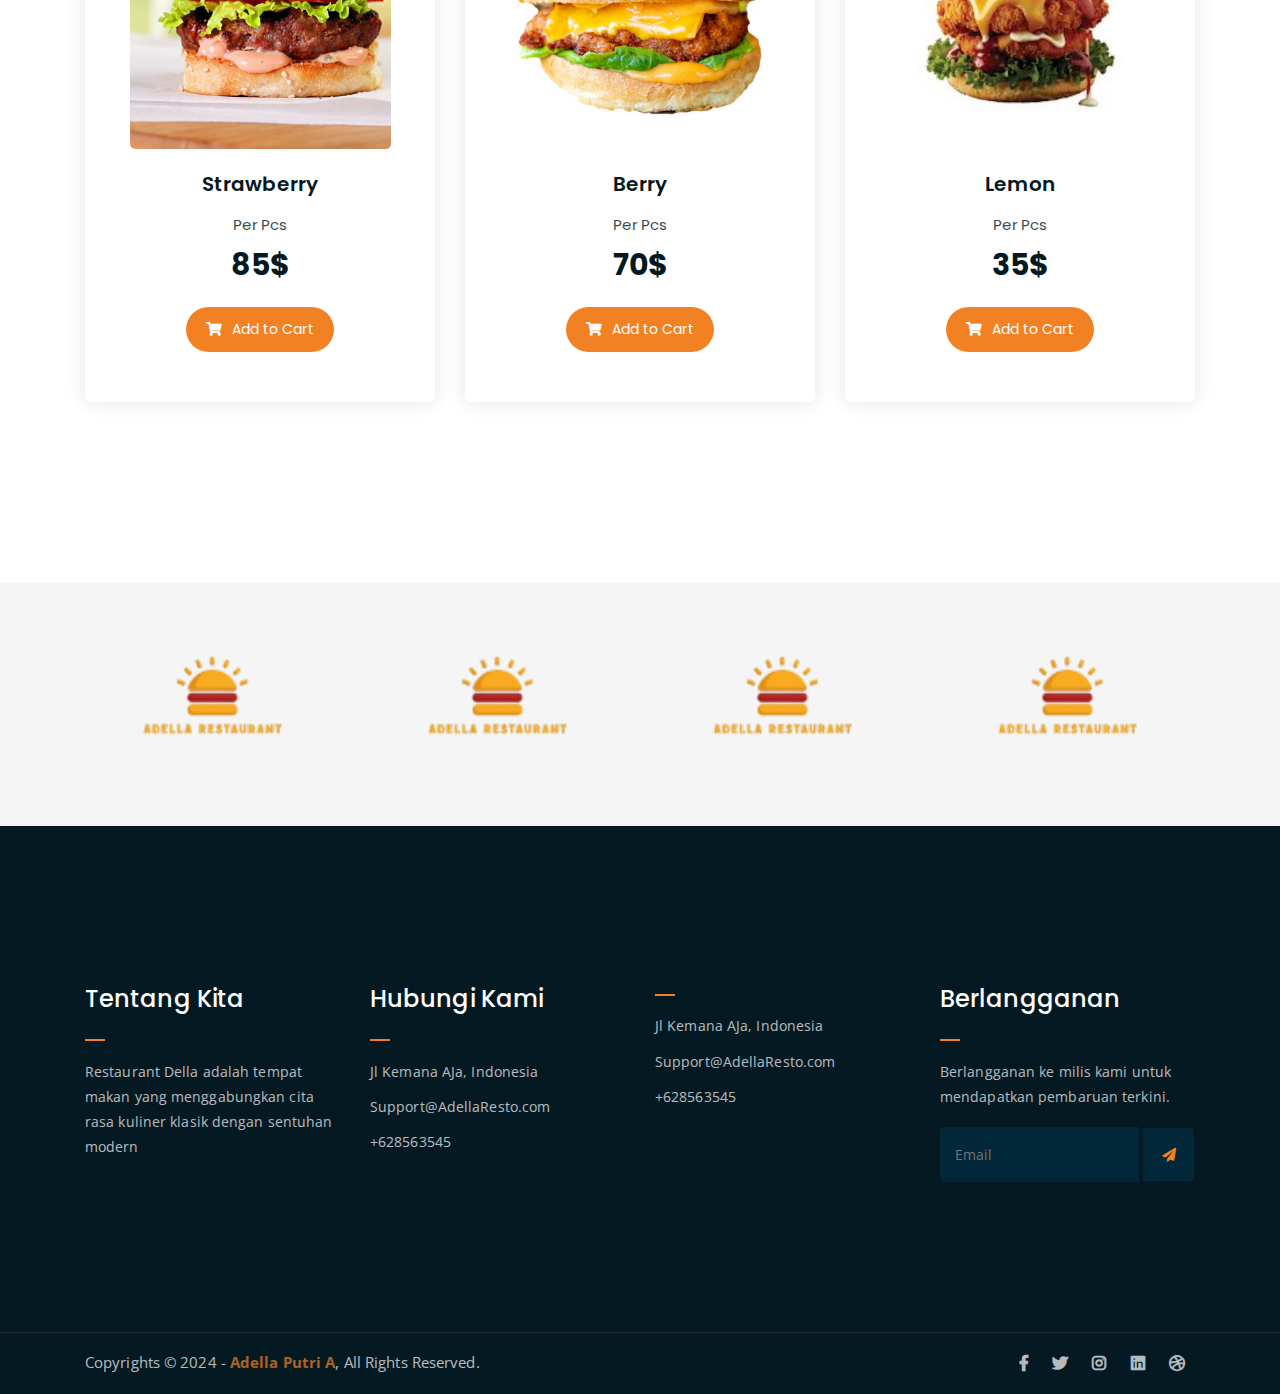
<file: single-product.html>
<!DOCTYPE html>
<html lang="en">
<head>
	<meta charset="UTF-8">
	<meta http-equiv="X-UA-Compatible" content="IE=edge">
	<meta name="viewport" content="width=device-width, initial-scale=1">
	<meta name="description" content="Responsive Bootstrap4 Shop Template, Created by Adella Putri A from https://www.instagram.com/adhellaputria?igsh=MWFvNTBuNTc1cWdndg==">

	<!-- title -->
	<title>Single Product</title>

	<!-- favicon -->
	<link rel="shortcut icon" type="image/png" href="assets/img/favicon.png">
	<!-- google font -->
	<link href="https://fonts.googleapis.com/css?family=Open+Sans:300,400,700" rel="stylesheet">
	<link href="https://fonts.googleapis.com/css?family=Poppins:400,700&display=swap" rel="stylesheet">
	<!-- fontawesome -->
	<link rel="stylesheet" href="assets/css/all.min.css">
	<!-- bootstrap -->
	<link rel="stylesheet" href="assets/bootstrap/css/bootstrap.min.css">
	<!-- owl carousel -->
	<link rel="stylesheet" href="assets/css/owl.carousel.css">
	<!-- magnific popup -->
	<link rel="stylesheet" href="assets/css/magnific-popup.css">
	<!-- animate css -->
	<link rel="stylesheet" href="assets/css/animate.css">
	<!-- mean menu css -->
	<link rel="stylesheet" href="assets/css/meanmenu.min.css">
	<!-- main style -->
	<link rel="stylesheet" href="assets/css/main.css">
	<!-- responsive -->
	<link rel="stylesheet" href="assets/css/responsive.css">

</head>
<body>
	
	<!--PreLoader-->
    <div class="loader">
        <div class="loader-inner">
            <div class="circle"></div>
        </div>
    </div>
    <!--PreLoader Ends-->
	
	<!-- header -->
	<div class="top-header-area" id="sticker">
		<div class="container">
			<div class="row">
				<div class="col-lg-12 col-sm-12 text-center">
					<div class="main-menu-wrap">
						<!-- logo -->
						<div class="site-logo">
							<a href="index.html">
								<img src="assets/img/logo.png" alt="">
							</a>
						</div>
						<!-- logo -->

						<!-- menu start -->
						<nav class="main-menu">
							<ul>
								<li><a href="index.html">Home</a></li>
								<li><a href="about.html">About</a></li>
								<li><a href="news.html">News</a>
									<ul class="sub-menu">
										<li><a href="news.html">News</a></li>
										<li><a href="single-news.html">Single News</a></li>
									</ul>
								</li>
								<li><a href="contact.html">Contact</a></li>
								<li><a href="shop.html">Shop</a></li>
								<li>
									<div class="header-icons">
										<a class="shopping-cart" href=""><i class="fas fa-shopping-cart"></i></a>
										<a class="mobile-hide search-bar-icon" href="#"><i class="fas fa-search"></i></a>
									</div>
								</li>
							</ul>
						</nav>
						<a class="mobile-show search-bar-icon" href="#"><i class="fas fa-search"></i></a>
						<div class="mobile-menu"></div>
						<!-- menu end -->
					</div>
				</div>
			</div>
		</div>
	</div>
	<!-- end header -->

	<!-- search area -->
	<div class="search-area">
		<div class="container">
			<div class="row">
				<div class="col-lg-12">
					<span class="close-btn"><i class="fas fa-window-close"></i></span>
					<div class="search-bar">
						<div class="search-bar-tablecell">
							<h3>Search For:</h3>
							<input type="text" placeholder="Keywords">
							<button type="submit">Search <i class="fas fa-search"></i></button>
						</div>
					</div>
				</div>
			</div>
		</div>
	</div>
	<!-- end search arewa -->
	
	<!-- breadcrumb-section -->
	<div class="breadcrumb-section breadcrumb-bg">
		<div class="container">
			<div class="row">
				<div class="col-lg-8 offset-lg-2 text-center">
					<div class="breadcrumb-text">
						<p>See more Details</p>
						<h1>Single Product</h1>
					</div>
				</div>
			</div>
		</div>
	</div>
	<!-- end breadcrumb section -->

	<!-- single product -->
	<div class="single-product mt-150 mb-150">
		<div class="container">
			<div class="row">
				<div class="col-md-5">
					<div class="single-product-img">
						<img src="assets/img/products/product-img-5.jpg" alt="">
					</div>
				</div>
				<div class="col-md-7">
					<div class="single-product-content">
						<h3>Green apples have polyphenols</h3>
						<p class="single-product-pricing"><span>Per Pcs</span> $50</p>
						<p>Lorem ipsum dolor sit amet, consectetur adipisicing elit. Dicta sint dignissimos, rem commodi cum voluptatem quae reprehenderit repudiandae ea tempora incidunt ipsa, quisquam animi perferendis eos eum modi! Tempora, earum.</p>
						<div class="single-product-form">
							<form action="index.html">
								<input type="number" placeholder="0">
							</form>
							<a href="cart.html" class="cart-btn"><i class="fas fa-shopping-cart"></i> Add to Cart</a>
							<p><strong>Categories: </strong>Fruits, Organic</p>
						</div>
						<h4>Share:</h4>
						<ul class="product-share">
							<li><a href=""><i class="fab fa-facebook-f"></i></a></li>
							<li><a href=""><i class="fab fa-twitter"></i></a></li>
							<li><a href=""><i class="fab fa-google-plus-g"></i></a></li>
							<li><a href=""><i class="fab fa-linkedin"></i></a></li>
						</ul>
					</div>
				</div>
			</div>
		</div>
	</div>
	<!-- end single product -->

	<!-- more products -->
	<div class="more-products mb-150">
		<div class="container">
			<div class="row">
				<div class="col-lg-8 offset-lg-2 text-center">
					<div class="section-title">	
						<h3><span class="orange-text">Related</span> Products</h3>
						<p>Restaurant Della adalah tempat makan yang menggabungkan cita rasa kuliner klasik dengan sentuhan modern</p>
					</div>
				</div>
			</div>
			<div class="row">
				<div class="col-lg-4 col-md-6 text-center">
					<div class="single-product-item">
						<div class="product-image">
							<a href="single-product.html"><img src="assets/img/products/product-img-1.jpg" alt=""></a>
						</div>
						<h3>Strawberry</h3>
						<p class="product-price"><span>Per Pcs</span> 85$ </p>
						<a href="cart.html" class="cart-btn"><i class="fas fa-shopping-cart"></i> Add to Cart</a>
					</div>
				</div>
				<div class="col-lg-4 col-md-6 text-center">
					<div class="single-product-item">
						<div class="product-image">
							<a href="single-product.html"><img src="assets/img/products/product-img-2.jpg" alt=""></a>
						</div>
						<h3>Berry</h3>
						<p class="product-price"><span>Per Pcs</span> 70$ </p>
						<a href="cart.html" class="cart-btn"><i class="fas fa-shopping-cart"></i> Add to Cart</a>
					</div>
				</div>
				<div class="col-lg-4 col-md-6 offset-lg-0 offset-md-3 text-center">
					<div class="single-product-item">
						<div class="product-image">
							<a href="single-product.html"><img src="assets/img/products/product-img-3.jpg" alt=""></a>
						</div>
						<h3>Lemon</h3>
						<p class="product-price"><span>Per Pcs</span> 35$ </p>
						<a href="cart.html" class="cart-btn"><i class="fas fa-shopping-cart"></i> Add to Cart</a>
					</div>
				</div>
			</div>
		</div>
	</div>
	<!-- end more products -->

	<!-- logo carousel -->
	<div class="logo-carousel-section">
		<div class="container">
			<div class="row">
				<div class="col-lg-12">
					<div class="logo-carousel-inner">
						<div class="single-logo-item">
							<img src="assets/img/logo.png" alt="">
						</div>
						<div class="single-logo-item">
							<img src="assets/img/logo.png" alt="">
						</div>
						<div class="single-logo-item">
							<img src="assets/img/logo.png" alt="">
						</div>
						<div class="single-logo-item">
							<img src="assets/img/logo.png" alt="">
						</div>
						<div class="single-logo-item">
							<img src="assets/img/logo.png" alt="">
						</div>
					</div>
				</div>
			</div>
		</div>
	</div>
	<!-- end logo carousel -->

	<!-- footer -->
	<div class="footer-area">
		<div class="container">
			<div class="row">
				<div class="col-lg-3 col-md-6">
					<div class="footer-box about-widget">
						<h2 class="widget-title">Tentang Kita</h2>
						<p>Restaurant Della adalah tempat makan yang menggabungkan cita rasa kuliner klasik dengan sentuhan modern</p>
					</div>
				</div>
				<div class="col-lg-3 col-md-6">
					<div class="footer-box get-in-touch">
						<h2 class="widget-title">Hubungi Kami</h2>
						<ul>
							<li>Jl Kemana AJa, Indonesia</li>
							<li>Support@AdellaResto.com</li>
							<li>+628563545</li>
						</ul>
					</div>
				</div>
				<div class="col-lg-3 col-md-6">
					<div class="footer-box get-in-touch">
						<h2 class="widget-title"></h2>
						<ul>
							<li>Jl Kemana AJa, Indonesia</li>
							<li>Support@AdellaResto.com</li>
							<li>+628563545</li>
						</ul>
					</div>
				</div>
				<div class="col-lg-3 col-md-6">
					<div class="footer-box Berlangganan">
						<h2 class="widget-title">Berlangganan</h2>
						<p>Berlangganan ke milis kami untuk mendapatkan pembaruan terkini.</p>
						<form action="index.html">
							<input type="email" placeholder="Email">
							<button type="submit"><i class="fas fa-paper-plane"></i></button>
						</form>
					</div>
				</div>
			</div>
		</div>
	</div>
	<!-- end footer -->
	
	<!-- copyright -->
	<div class="copyright">
		<div class="container">
			<div class="row">
				<div class="col-lg-6 col-md-12">
					<p>Copyrights &copy; 2024 - <a href="https://www.instagram.com/adhellaputria?igsh=MWFvNTBuNTc1cWdndg==">Adella Putri A</a>,  All Rights Reserved.<br>
					</p>
				</div>
				<div class="col-lg-6 text-right col-md-12">
					<div class="social-icons">
						<ul>
							<li><a href="#" target="_blank"><i class="fab fa-facebook-f"></i></a></li>
							<li><a href="#" target="_blank"><i class="fab fa-twitter"></i></a></li>
							<li><a href="#" target="_blank"><i class="fab fa-instagram"></i></a></li>
							<li><a href="#" target="_blank"><i class="fab fa-linkedin"></i></a></li>
							<li><a href="#" target="_blank"><i class="fab fa-dribbble"></i></a></li>
						</ul>
					</div>
				</div>
			</div>
		</div>
	</div>
	<!-- end copyright -->
	
	<!-- jquery -->
	<script src="assets/js/jquery-1.11.3.min.js"></script>
	<!-- bootstrap -->
	<script src="assets/bootstrap/js/bootstrap.min.js"></script>
	<!-- count down -->
	<script src="assets/js/jquery.countdown.js"></script>
	<!-- isotope -->
	<script src="assets/js/jquery.isotope-3.0.6.min.js"></script>
	<!-- waypoints -->
	<script src="assets/js/waypoints.js"></script>
	<!-- owl carousel -->
	<script src="assets/js/owl.carousel.min.js"></script>
	<!-- magnific popup -->
	<script src="assets/js/jquery.magnific-popup.min.js"></script>
	<!-- mean menu -->
	<script src="assets/js/jquery.meanmenu.min.js"></script>
	<!-- sticker js -->
	<script src="assets/js/sticker.js"></script>
	<!-- main js -->
	<script src="assets/js/main.js"></script>

</body>
</html>
</file>
<file: assets/css/responsive.css>
/* Medium Layout: 1280px. */
@media only screen and (min-width: 992px) {
}

@media only screen and (min-width: 992px) and (max-width: 1200px) { 
	.hero-text h1 {
	    font-size: 45px;
	}

	a.video-play-btn {
		right: 51%;
	}
	.hero-area div.hero-form {
		bottom: -20%;
	}

	.cart-buttons a:first-child {
	    margin-right: 0;
	    margin-bottom: 15px;
	}
	.contact-form form p input[type=email] {
	    margin-left: 8px;
	}
	.contact-form-box h4 i {
	    left: -20%;
	}
	.comment-template form p input[type=email] {
	    margin-left: 8px;
	}
	ul.main-menu li a {
	    padding: 15px 13px;
	}
	span.close-btn {
	    right: 0;
	}
	ul.sub-menu li a {
	    padding: 7px 10px;
	}

}
/* Tablet Layout: 768px. */
@media only screen and (min-width: 768px) and (max-width: 991px) { 
	.hero-text h1 {
	    font-size: 40px;
	}
	.footer-box {
	    margin-bottom: 40px;
	}
	.copyright p {
	    text-align: center;
	}
	.copyright .social-icons {
	    text-align: center;
	}
	.feature-bg:after {
		display: none;
	}
	.single-team-item {
	    margin-bottom: 30px;
	}
	table.cart-table {
	    margin-bottom: 50px;
	}
	.order-details-wrap {
	    margin-top: 50px;
	}
	.contact-form form p input[type=text], 
	.contact-form form p input[type=tel], 
	.contact-form form p input[type=email] {
	    width: 100%;
	}

	.contact-form form p input[type=email] {
	    margin-left: 0;
	    margin-top: 15px;
	}
	.contact-form form p input[type=tel] {
		margin-bottom: 15px;
	}

	.hero-area div.hero-form {
		width: 325px;
		top: 30%;
	}

	.comment-template form p input[type=text], 
	.comment-template form p input[type=email] {
	    width: 100%;
	}

	.comment-template form p input[type=email] {
	    margin-top: 15px;
	    margin-left: 0;
	}
	.sidebar-section {
	    margin-left: 0;
	    margin-top: 50px;
	}
	.single-product-img {
	    margin-bottom: 30px;
	}
	.single-product-img img {
	    width: 100%;
	}
	.single-project-img img {
	    width: 100%;
	}
	.site-logo a img {
	    max-width: 150px;
	}
	.site-logo {
	    text-align: center;
	    position: absolute;
	    z-index: 999;
	}
	.mean-container .mean-bar {
		z-index: 2;
	}
	.responsive-menu-wrap {
	    display: block;
	}
	.header-icons {
	    text-align: center;
	}
	.top-header-area {
	    padding: 15px 0;
	}

	.responsive-menu-wrap {
	    position: absolute;
	    top: 0;
	}

	.featured-section {
	    padding: 0;
	}

	.responsive-menu-wrap {
	    left: 50%;
	    margin-top: 10px;
	    margin-left: -57.5px;
	}
	.hero-text-tablecell {
	    padding: 0px 70px;
	}
	.hero-form .hero-text h1 {
	    font-size: 30px;
	}

	.hero-form .hero-text p.subtitle {
	    font-size: 13px;
	}

	.hero-form .hero-btns a.bordered-btn {
	    margin-left: 0;
	    margin-top: 20px;
	}

	.sticky-wrapper.is-sticky .top-header-area {
	    position: absolute!important;
	    background-color: transparent;
	}
	.featured-box {
	    padding: 30px;
	}

	.featured-section {
	    padding: 100px 0;
	}
	nav.main-menu {
	    display: none;
	}
	table.order-details {
	    width: 100%;
	}
	.contact-form-box h4 i {
	    left: -7%;
	}
	.single-product-content h3 {
	    font-size: 20px;
	    font-weight: 500;
	    line-height: 1.6;
	}

	.single-product-content {
	    margin-left: 15px;
	}
	a.mobile-hide.search-bar-icon {
	    display: none!important;
	}
	.mobile-show {
		display: block!important;
	}
	a.mobile-show.search-bar-icon {
	    position: absolute;
	    right: 60px;
	    top: 22px;
	    z-index: 999;
	    color: #fff;
	}

}

/* Mobile Layout: 320px. */
@media only screen and (max-width: 767px) {

	.site-logo img {
	    max-width: 150px;
	}

	.responsive-menu-wrap {
	    top: -35px;
	}

	span.close-btn {
		right: 35px;
	}
	.header-icons {
	    text-align: center;
	}
	.hero-text h1 {
	    font-size: 28px;
	}

	.hero-text p.subtitle {
	    font-size: 13px;
	}
	.section-title p {
	    max-width: 400px;
	}

	.section-title h3 {
	    font-size: 25px;
	}

	p.testimonial-body {
	    font-size: 15px;
	}
	.responsive-menu {
	    left: auto;
	    right: 0;
	}

	.featured-section {
	    padding: 0;
	}

	a.video-play-btn {
	    right: auto;
	    left: 50%;
	    margin-left: -45px;
	}

	.shop-banner h3 {
		font-size: 34px;
	}

	.footer-box {
	    margin-bottom: 50px;
	}

	.copyright p {
	    text-align: center;
	}

	.social-icons {
	    text-align: center;
	}

	.footer-area {
		padding: 80px 0;
	}

	.hero-text {
	    text-align: center;
	}

	.responsive-menu-wrap {
	    position: relative;
	}

	.breadcrumb-text h1 {
	    font-size: 30px;
	}

	.feature-bg:after {
	    display: none;
	}
	
	.text-block {
	    margin-bottom: 50px;
	}

	.single-team-item {
	    margin-bottom: 50px;
	}

	.team-bg {
	    height: 450px;
	}

	.total-section {
	    margin-top: 30px;
	}

	.order-details-wrap {
	    margin-top: 50px;
	}

	.contact-form form p input[type=text], 
	.contact-form form p input[type=tel], 
	.contact-form form p input[type=email] {
	    width: 100%;
	}
	.contact-form form p input[type=tel] {
		margin-bottom: 15px;
	}

	.contact-form form p input[type=email] {
	    margin-left: 0;
	    margin-top: 15px;
	}

	.find-location p {
	    font-size: 20px;
	}

	.comment-template form p input[type=email] {
	    margin-left: 0;
	    margin-top: 15px;
	}

	.comment-template form p input[type=text], 
	.comment-template form p input[type=email] {
	    width: 100%;
	}

	.sidebar-section {
	    margin-left: 0;
	    margin-top: 50px;
	}

	.single-product-content {
	    margin-left: 0;
	    margin-top: 15px;
	}

	.single-product-content h3 {
	    font-size: 20px;
	    line-height: 1.5;
	}

	.product-image {
	    padding: 60px;
	    padding-bottom: 0;
	}

	.header-icons {
	    text-align: right;
	    margin-top: 15px;
	}

	.feature-bg {
	    margin: 100px 0;
	}

	.margin-top-150p {
	    margin-top: 650px;
	}

	.display-hidden {
	    display: none;
	}

	.hero-area div.hero-form {
		right: 0;
	}

	.hero-btns a.boxed-btn {
	    display: block;
	    margin: 0 auto;
	}

	.hero-btns {
	    text-align: center;
	}

	.hero-btns a.bordered-btn {
	    margin-left: 0;
	    margin-top: 15px;
	    display: block;
	}
	.hero-area div.hero-form {
		width: auto;
	}
	.section-title p {
		max-width: 285px;
	}

	p.testimonial-body {
		max-width: 285px;
	}
	.hero-area div.hero-form {
		top: 0;
	}
	.single-media-wrap h4 {
	    font-size: 15px;
	}

	.sticky-wrapper.is-sticky .top-header-area {
	    position: absolute!important;
	    background-color: transparent;
	    padding: 25px 0;
	}
	.featured-box {
	    padding: 0 45px;
	    margin-bottom: 10px;
	}

	.featured-section {
	    padding: 100px 0;
	}
	.search-bar-tablecell input {
	    font-size: 20px;
	}
	.header-icons {
		margin-top: 0;
	}
	.site-logo {
    position: absolute;
	    z-index: 99;
	}

	.mean-container .mean-bar {
	    z-index: 2;
	}
	.section-title {
	    margin-bottom: 50px;
	}
	.service-text h3 {
	    font-size: 18px;
	}
	.featured-box h2 {
	    font-size: 23px;
	}

	.featured-box h3 {
	    font-size: 18px;
	}

	.cta-text h3 {
	    line-height: 1.6;
	}

	.news-text-box h3 {
	    font-size: 20px;
	    line-height: 1.5;
	}

	.copyright p {
	    padding-bottom: 0;
	}
	.single-service-box {
	    padding: 30px;
	}

	.service-icon-table {
	    height: 80px;
	}

	.service-icon-tablecell i {
	    font-size: 30px;
	}

	.main-menu {
	    display: none;
	}
	.error-text h1 {
	    font-size: 25px;
	}
	h2.widget-title {
	    font-size: 20px;
	}
	.cart-table-wrap {
	    width: 100%;
	    overflow-x: scroll;
	}
	table.cart-table {
		width: 690px;
	}
	.cart-buttons a:first-child {
	    margin-bottom: 15px;
	}
	.form-title h2 {
	    font-size: 20px;
	}

	.contact-form-box h4 i {
	    left: -20%;
	}
	.featured-text p {
	    line-height: 1.8;
	}
	.single-artcile-bg {
	    height: 300px;
	}

	.single-article-text h2 {
	    font-size: 20px;
	}

	.comments-list-wrap h3, .comment-template h4 {
	    font-size: 20px;
	}

	.comment-user-avater img {
	    max-width: 45px;
	}

	.comment-text-body {
	    padding-left: 60px;
	}

	.comment-text-body h4 a {
	    display: block;
	    border: none;
	    margin-left: 0;
	    margin-top: 10px;
	}

	.comment-text-body h4 {
	    font-size: 18px;
	}

	.comment-text-body p {
	    line-height: 1.8;
	}

	.single-comment-body.child {
	    margin-left: 0;
	}
	.single-product-content h3 {
	    font-size: 20px;
	    line-height: 1.5;
	}
	a.mobile-hide.search-bar-icon {
	    display: none!important;
	}
	.mobile-show {
		display: block!important;
	}
	a.mobile-show.search-bar-icon {
	    position: absolute;
	    right: 60px;
	    top: 22px;
	    z-index: 999;
	    color: #fff;
	}
}
/* Wide Mobile Layout: 480px. */
@media only screen and (min-width: 480px) and (max-width: 767px) { 
	.hero-area div.hero-form {
	    margin: 0 auto;
	    right: auto;
	    width: 380px;
	    left: 50%;
	    margin-left: -190px;
	}

	.hero-btns {
	    text-align: center;
	}

	.hero-btns a.bordered-btn {
	    margin-left: 0;
	    margin-top: 15px;
	    display: block;
	}
}
</file>
<file: assets/css/all.min.css>
.fa,.fab,.fal,.far,.fas{-moz-osx-font-smoothing:grayscale;-webkit-font-smoothing:antialiased;display:inline-block;font-style:normal;font-variant:normal;text-rendering:auto;line-height:1}.fa-lg{font-size:1.33333em;line-height:.75em;vertical-align:-.0667em}.fa-xs{font-size:.75em}.fa-sm{font-size:.875em}.fa-1x{font-size:1em}.fa-2x{font-size:2em}.fa-3x{font-size:3em}.fa-4x{font-size:4em}.fa-5x{font-size:5em}.fa-6x{font-size:6em}.fa-7x{font-size:7em}.fa-8x{font-size:8em}.fa-9x{font-size:9em}.fa-10x{font-size:10em}.fa-fw{text-align:center;width:1.25em}.fa-ul{list-style-type:none;margin-left:2.5em;padding-left:0}.fa-ul>li{position:relative}.fa-li{left:-2em;position:absolute;text-align:center;width:2em;line-height:inherit}.fa-border{border:.08em solid #eee;border-radius:.1em;padding:.2em .25em .15em}.fa-pull-left{float:left}.fa-pull-right{float:right}.fa.fa-pull-left,.fab.fa-pull-left,.fal.fa-pull-left,.far.fa-pull-left,.fas.fa-pull-left{margin-right:.3em}.fa.fa-pull-right,.fab.fa-pull-right,.fal.fa-pull-right,.far.fa-pull-right,.fas.fa-pull-right{margin-left:.3em}.fa-spin{animation:fa-spin 2s infinite linear}.fa-pulse{animation:fa-spin 1s infinite steps(8)}@keyframes fa-spin{0%{transform:rotate(0deg)}to{transform:rotate(1turn)}}.fa-rotate-90{-ms-filter:"progid:DXImageTransform.Microsoft.BasicImage(rotation=1)";transform:rotate(90deg)}.fa-rotate-180{-ms-filter:"progid:DXImageTransform.Microsoft.BasicImage(rotation=2)";transform:rotate(180deg)}.fa-rotate-270{-ms-filter:"progid:DXImageTransform.Microsoft.BasicImage(rotation=3)";transform:rotate(270deg)}.fa-flip-horizontal{-ms-filter:"progid:DXImageTransform.Microsoft.BasicImage(rotation=0, mirror=1)";transform:scaleX(-1)}.fa-flip-vertical{transform:scaleY(-1)}.fa-flip-horizontal.fa-flip-vertical,.fa-flip-vertical{-ms-filter:"progid:DXImageTransform.Microsoft.BasicImage(rotation=2, mirror=1)"}.fa-flip-horizontal.fa-flip-vertical{transform:scale(-1)}:root .fa-flip-horizontal,:root .fa-flip-vertical,:root .fa-rotate-90,:root .fa-rotate-180,:root .fa-rotate-270{filter:none}.fa-stack{display:inline-block;height:2em;line-height:2em;position:relative;vertical-align:middle;width:2.5em}.fa-stack-1x,.fa-stack-2x{left:0;position:absolute;text-align:center;width:100%}.fa-stack-1x{line-height:inherit}.fa-stack-2x{font-size:2em}.fa-inverse{color:#fff}.fa-500px:before{content:"\f26e"}.fa-accessible-icon:before{content:"\f368"}.fa-accusoft:before{content:"\f369"}.fa-acquisitions-incorporated:before{content:"\f6af"}.fa-ad:before{content:"\f641"}.fa-address-book:before{content:"\f2b9"}.fa-address-card:before{content:"\f2bb"}.fa-adjust:before{content:"\f042"}.fa-adn:before{content:"\f170"}.fa-adobe:before{content:"\f778"}.fa-adversal:before{content:"\f36a"}.fa-affiliatetheme:before{content:"\f36b"}.fa-air-freshener:before{content:"\f5d0"}.fa-algolia:before{content:"\f36c"}.fa-align-center:before{content:"\f037"}.fa-align-justify:before{content:"\f039"}.fa-align-left:before{content:"\f036"}.fa-align-right:before{content:"\f038"}.fa-alipay:before{content:"\f642"}.fa-allergies:before{content:"\f461"}.fa-amazon:before{content:"\f270"}.fa-amazon-pay:before{content:"\f42c"}.fa-ambulance:before{content:"\f0f9"}.fa-american-sign-language-interpreting:before{content:"\f2a3"}.fa-amilia:before{content:"\f36d"}.fa-anchor:before{content:"\f13d"}.fa-android:before{content:"\f17b"}.fa-angellist:before{content:"\f209"}.fa-angle-double-down:before{content:"\f103"}.fa-angle-double-left:before{content:"\f100"}.fa-angle-double-right:before{content:"\f101"}.fa-angle-double-up:before{content:"\f102"}.fa-angle-down:before{content:"\f107"}.fa-angle-left:before{content:"\f104"}.fa-angle-right:before{content:"\f105"}.fa-angle-up:before{content:"\f106"}.fa-angry:before{content:"\f556"}.fa-angrycreative:before{content:"\f36e"}.fa-angular:before{content:"\f420"}.fa-ankh:before{content:"\f644"}.fa-app-store:before{content:"\f36f"}.fa-app-store-ios:before{content:"\f370"}.fa-apper:before{content:"\f371"}.fa-apple:before{content:"\f179"}.fa-apple-alt:before{content:"\f5d1"}.fa-apple-pay:before{content:"\f415"}.fa-archive:before{content:"\f187"}.fa-archway:before{content:"\f557"}.fa-arrow-alt-circle-down:before{content:"\f358"}.fa-arrow-alt-circle-left:before{content:"\f359"}.fa-arrow-alt-circle-right:before{content:"\f35a"}.fa-arrow-alt-circle-up:before{content:"\f35b"}.fa-arrow-circle-down:before{content:"\f0ab"}.fa-arrow-circle-left:before{content:"\f0a8"}.fa-arrow-circle-right:before{content:"\f0a9"}.fa-arrow-circle-up:before{content:"\f0aa"}.fa-arrow-down:before{content:"\f063"}.fa-arrow-left:before{content:"\f060"}.fa-arrow-right:before{content:"\f061"}.fa-arrow-up:before{content:"\f062"}.fa-arrows-alt:before{content:"\f0b2"}.fa-arrows-alt-h:before{content:"\f337"}.fa-arrows-alt-v:before{content:"\f338"}.fa-artstation:before{content:"\f77a"}.fa-assistive-listening-systems:before{content:"\f2a2"}.fa-asterisk:before{content:"\f069"}.fa-asymmetrik:before{content:"\f372"}.fa-at:before{content:"\f1fa"}.fa-atlas:before{content:"\f558"}.fa-atlassian:before{content:"\f77b"}.fa-atom:before{content:"\f5d2"}.fa-audible:before{content:"\f373"}.fa-audio-description:before{content:"\f29e"}.fa-autoprefixer:before{content:"\f41c"}.fa-avianex:before{content:"\f374"}.fa-aviato:before{content:"\f421"}.fa-award:before{content:"\f559"}.fa-aws:before{content:"\f375"}.fa-baby:before{content:"\f77c"}.fa-baby-carriage:before{content:"\f77d"}.fa-backspace:before{content:"\f55a"}.fa-backward:before{content:"\f04a"}.fa-balance-scale:before{content:"\f24e"}.fa-ban:before{content:"\f05e"}.fa-band-aid:before{content:"\f462"}.fa-bandcamp:before{content:"\f2d5"}.fa-barcode:before{content:"\f02a"}.fa-bars:before{content:"\f0c9"}.fa-baseball-ball:before{content:"\f433"}.fa-basketball-ball:before{content:"\f434"}.fa-bath:before{content:"\f2cd"}.fa-battery-empty:before{content:"\f244"}.fa-battery-full:before{content:"\f240"}.fa-battery-half:before{content:"\f242"}.fa-battery-quarter:before{content:"\f243"}.fa-battery-three-quarters:before{content:"\f241"}.fa-bed:before{content:"\f236"}.fa-beer:before{content:"\f0fc"}.fa-behance:before{content:"\f1b4"}.fa-behance-square:before{content:"\f1b5"}.fa-bell:before{content:"\f0f3"}.fa-bell-slash:before{content:"\f1f6"}.fa-bezier-curve:before{content:"\f55b"}.fa-bible:before{content:"\f647"}.fa-bicycle:before{content:"\f206"}.fa-bimobject:before{content:"\f378"}.fa-binoculars:before{content:"\f1e5"}.fa-biohazard:before{content:"\f780"}.fa-birthday-cake:before{content:"\f1fd"}.fa-bitbucket:before{content:"\f171"}.fa-bitcoin:before{content:"\f379"}.fa-bity:before{content:"\f37a"}.fa-black-tie:before{content:"\f27e"}.fa-blackberry:before{content:"\f37b"}.fa-blender:before{content:"\f517"}.fa-blender-phone:before{content:"\f6b6"}.fa-blind:before{content:"\f29d"}.fa-blog:before{content:"\f781"}.fa-blogger:before{content:"\f37c"}.fa-blogger-b:before{content:"\f37d"}.fa-bluetooth:before{content:"\f293"}.fa-bluetooth-b:before{content:"\f294"}.fa-bold:before{content:"\f032"}.fa-bolt:before{content:"\f0e7"}.fa-bomb:before{content:"\f1e2"}.fa-bone:before{content:"\f5d7"}.fa-bong:before{content:"\f55c"}.fa-book:before{content:"\f02d"}.fa-book-dead:before{content:"\f6b7"}.fa-book-open:before{content:"\f518"}.fa-book-reader:before{content:"\f5da"}.fa-bookmark:before{content:"\f02e"}.fa-bowling-ball:before{content:"\f436"}.fa-box:before{content:"\f466"}.fa-box-open:before{content:"\f49e"}.fa-boxes:before{content:"\f468"}.fa-braille:before{content:"\f2a1"}.fa-brain:before{content:"\f5dc"}.fa-briefcase:before{content:"\f0b1"}.fa-briefcase-medical:before{content:"\f469"}.fa-broadcast-tower:before{content:"\f519"}.fa-broom:before{content:"\f51a"}.fa-brush:before{content:"\f55d"}.fa-btc:before{content:"\f15a"}.fa-bug:before{content:"\f188"}.fa-building:before{content:"\f1ad"}.fa-bullhorn:before{content:"\f0a1"}.fa-bullseye:before{content:"\f140"}.fa-burn:before{content:"\f46a"}.fa-buromobelexperte:before{content:"\f37f"}.fa-bus:before{content:"\f207"}.fa-bus-alt:before{content:"\f55e"}.fa-business-time:before{content:"\f64a"}.fa-buysellads:before{content:"\f20d"}.fa-calculator:before{content:"\f1ec"}.fa-calendar:before{content:"\f133"}.fa-calendar-alt:before{content:"\f073"}.fa-calendar-check:before{content:"\f274"}.fa-calendar-day:before{content:"\f783"}.fa-calendar-minus:before{content:"\f272"}.fa-calendar-plus:before{content:"\f271"}.fa-calendar-times:before{content:"\f273"}.fa-calendar-week:before{content:"\f784"}.fa-camera:before{content:"\f030"}.fa-camera-retro:before{content:"\f083"}.fa-campground:before{content:"\f6bb"}.fa-canadian-maple-leaf:before{content:"\f785"}.fa-candy-cane:before{content:"\f786"}.fa-cannabis:before{content:"\f55f"}.fa-capsules:before{content:"\f46b"}.fa-car:before{content:"\f1b9"}.fa-car-alt:before{content:"\f5de"}.fa-car-battery:before{content:"\f5df"}.fa-car-crash:before{content:"\f5e1"}.fa-car-side:before{content:"\f5e4"}.fa-caret-down:before{content:"\f0d7"}.fa-caret-left:before{content:"\f0d9"}.fa-caret-right:before{content:"\f0da"}.fa-caret-square-down:before{content:"\f150"}.fa-caret-square-left:before{content:"\f191"}.fa-caret-square-right:before{content:"\f152"}.fa-caret-square-up:before{content:"\f151"}.fa-caret-up:before{content:"\f0d8"}.fa-carrot:before{content:"\f787"}.fa-cart-arrow-down:before{content:"\f218"}.fa-cart-plus:before{content:"\f217"}.fa-cash-register:before{content:"\f788"}.fa-cat:before{content:"\f6be"}.fa-cc-amazon-pay:before{content:"\f42d"}.fa-cc-amex:before{content:"\f1f3"}.fa-cc-apple-pay:before{content:"\f416"}.fa-cc-diners-club:before{content:"\f24c"}.fa-cc-discover:before{content:"\f1f2"}.fa-cc-jcb:before{content:"\f24b"}.fa-cc-mastercard:before{content:"\f1f1"}.fa-cc-paypal:before{content:"\f1f4"}.fa-cc-stripe:before{content:"\f1f5"}.fa-cc-visa:before{content:"\f1f0"}.fa-centercode:before{content:"\f380"}.fa-centos:before{content:"\f789"}.fa-certificate:before{content:"\f0a3"}.fa-chair:before{content:"\f6c0"}.fa-chalkboard:before{content:"\f51b"}.fa-chalkboard-teacher:before{content:"\f51c"}.fa-charging-station:before{content:"\f5e7"}.fa-chart-area:before{content:"\f1fe"}.fa-chart-bar:before{content:"\f080"}.fa-chart-line:before{content:"\f201"}.fa-chart-pie:before{content:"\f200"}.fa-check:before{content:"\f00c"}.fa-check-circle:before{content:"\f058"}.fa-check-double:before{content:"\f560"}.fa-check-square:before{content:"\f14a"}.fa-chess:before{content:"\f439"}.fa-chess-bishop:before{content:"\f43a"}.fa-chess-board:before{content:"\f43c"}.fa-chess-king:before{content:"\f43f"}.fa-chess-knight:before{content:"\f441"}.fa-chess-pawn:before{content:"\f443"}.fa-chess-queen:before{content:"\f445"}.fa-chess-rook:before{content:"\f447"}.fa-chevron-circle-down:before{content:"\f13a"}.fa-chevron-circle-left:before{content:"\f137"}.fa-chevron-circle-right:before{content:"\f138"}.fa-chevron-circle-up:before{content:"\f139"}.fa-chevron-down:before{content:"\f078"}.fa-chevron-left:before{content:"\f053"}.fa-chevron-right:before{content:"\f054"}.fa-chevron-up:before{content:"\f077"}.fa-child:before{content:"\f1ae"}.fa-chrome:before{content:"\f268"}.fa-church:before{content:"\f51d"}.fa-circle:before{content:"\f111"}.fa-circle-notch:before{content:"\f1ce"}.fa-city:before{content:"\f64f"}.fa-clipboard:before{content:"\f328"}.fa-clipboard-check:before{content:"\f46c"}.fa-clipboard-list:before{content:"\f46d"}.fa-clock:before{content:"\f017"}.fa-clone:before{content:"\f24d"}.fa-closed-captioning:before{content:"\f20a"}.fa-cloud:before{content:"\f0c2"}.fa-cloud-download-alt:before{content:"\f381"}.fa-cloud-meatball:before{content:"\f73b"}.fa-cloud-moon:before{content:"\f6c3"}.fa-cloud-moon-rain:before{content:"\f73c"}.fa-cloud-rain:before{content:"\f73d"}.fa-cloud-showers-heavy:before{content:"\f740"}.fa-cloud-sun:before{content:"\f6c4"}.fa-cloud-sun-rain:before{content:"\f743"}.fa-cloud-upload-alt:before{content:"\f382"}.fa-cloudscale:before{content:"\f383"}.fa-cloudsmith:before{content:"\f384"}.fa-cloudversify:before{content:"\f385"}.fa-cocktail:before{content:"\f561"}.fa-code:before{content:"\f121"}.fa-code-branch:before{content:"\f126"}.fa-codepen:before{content:"\f1cb"}.fa-codiepie:before{content:"\f284"}.fa-coffee:before{content:"\f0f4"}.fa-cog:before{content:"\f013"}.fa-cogs:before{content:"\f085"}.fa-coins:before{content:"\f51e"}.fa-columns:before{content:"\f0db"}.fa-comment:before{content:"\f075"}.fa-comment-alt:before{content:"\f27a"}.fa-comment-dollar:before{content:"\f651"}.fa-comment-dots:before{content:"\f4ad"}.fa-comment-slash:before{content:"\f4b3"}.fa-comments:before{content:"\f086"}.fa-comments-dollar:before{content:"\f653"}.fa-compact-disc:before{content:"\f51f"}.fa-compass:before{content:"\f14e"}.fa-compress:before{content:"\f066"}.fa-compress-arrows-alt:before{content:"\f78c"}.fa-concierge-bell:before{content:"\f562"}.fa-confluence:before{content:"\f78d"}.fa-connectdevelop:before{content:"\f20e"}.fa-contao:before{content:"\f26d"}.fa-cookie:before{content:"\f563"}.fa-cookie-bite:before{content:"\f564"}.fa-copy:before{content:"\f0c5"}.fa-copyright:before{content:"\f1f9"}.fa-couch:before{content:"\f4b8"}.fa-cpanel:before{content:"\f388"}.fa-creative-commons:before{content:"\f25e"}.fa-creative-commons-by:before{content:"\f4e7"}.fa-creative-commons-nc:before{content:"\f4e8"}.fa-creative-commons-nc-eu:before{content:"\f4e9"}.fa-creative-commons-nc-jp:before{content:"\f4ea"}.fa-creative-commons-nd:before{content:"\f4eb"}.fa-creative-commons-pd:before{content:"\f4ec"}.fa-creative-commons-pd-alt:before{content:"\f4ed"}.fa-creative-commons-remix:before{content:"\f4ee"}.fa-creative-commons-sa:before{content:"\f4ef"}.fa-creative-commons-sampling:before{content:"\f4f0"}.fa-creative-commons-sampling-plus:before{content:"\f4f1"}.fa-creative-commons-share:before{content:"\f4f2"}.fa-creative-commons-zero:before{content:"\f4f3"}.fa-credit-card:before{content:"\f09d"}.fa-critical-role:before{content:"\f6c9"}.fa-crop:before{content:"\f125"}.fa-crop-alt:before{content:"\f565"}.fa-cross:before{content:"\f654"}.fa-crosshairs:before{content:"\f05b"}.fa-crow:before{content:"\f520"}.fa-crown:before{content:"\f521"}.fa-css3:before{content:"\f13c"}.fa-css3-alt:before{content:"\f38b"}.fa-cube:before{content:"\f1b2"}.fa-cubes:before{content:"\f1b3"}.fa-cut:before{content:"\f0c4"}.fa-cuttlefish:before{content:"\f38c"}.fa-d-and-d:before{content:"\f38d"}.fa-d-and-d-beyond:before{content:"\f6ca"}.fa-dashcube:before{content:"\f210"}.fa-database:before{content:"\f1c0"}.fa-deaf:before{content:"\f2a4"}.fa-delicious:before{content:"\f1a5"}.fa-democrat:before{content:"\f747"}.fa-deploydog:before{content:"\f38e"}.fa-deskpro:before{content:"\f38f"}.fa-desktop:before{content:"\f108"}.fa-dev:before{content:"\f6cc"}.fa-deviantart:before{content:"\f1bd"}.fa-dharmachakra:before{content:"\f655"}.fa-dhl:before{content:"\f790"}.fa-diagnoses:before{content:"\f470"}.fa-diaspora:before{content:"\f791"}.fa-dice:before{content:"\f522"}.fa-dice-d20:before{content:"\f6cf"}.fa-dice-d6:before{content:"\f6d1"}.fa-dice-five:before{content:"\f523"}.fa-dice-four:before{content:"\f524"}.fa-dice-one:before{content:"\f525"}.fa-dice-six:before{content:"\f526"}.fa-dice-three:before{content:"\f527"}.fa-dice-two:before{content:"\f528"}.fa-digg:before{content:"\f1a6"}.fa-digital-ocean:before{content:"\f391"}.fa-digital-tachograph:before{content:"\f566"}.fa-directions:before{content:"\f5eb"}.fa-discord:before{content:"\f392"}.fa-discourse:before{content:"\f393"}.fa-divide:before{content:"\f529"}.fa-dizzy:before{content:"\f567"}.fa-dna:before{content:"\f471"}.fa-dochub:before{content:"\f394"}.fa-docker:before{content:"\f395"}.fa-dog:before{content:"\f6d3"}.fa-dollar-sign:before{content:"\f155"}.fa-dolly:before{content:"\f472"}.fa-dolly-flatbed:before{content:"\f474"}.fa-donate:before{content:"\f4b9"}.fa-door-closed:before{content:"\f52a"}.fa-door-open:before{content:"\f52b"}.fa-dot-circle:before{content:"\f192"}.fa-dove:before{content:"\f4ba"}.fa-download:before{content:"\f019"}.fa-draft2digital:before{content:"\f396"}.fa-drafting-compass:before{content:"\f568"}.fa-dragon:before{content:"\f6d5"}.fa-draw-polygon:before{content:"\f5ee"}.fa-dribbble:before{content:"\f17d"}.fa-dribbble-square:before{content:"\f397"}.fa-dropbox:before{content:"\f16b"}.fa-drum:before{content:"\f569"}.fa-drum-steelpan:before{content:"\f56a"}.fa-drumstick-bite:before{content:"\f6d7"}.fa-drupal:before{content:"\f1a9"}.fa-dumbbell:before{content:"\f44b"}.fa-dumpster:before{content:"\f793"}.fa-dumpster-fire:before{content:"\f794"}.fa-dungeon:before{content:"\f6d9"}.fa-dyalog:before{content:"\f399"}.fa-earlybirds:before{content:"\f39a"}.fa-ebay:before{content:"\f4f4"}.fa-edge:before{content:"\f282"}.fa-edit:before{content:"\f044"}.fa-eject:before{content:"\f052"}.fa-elementor:before{content:"\f430"}.fa-ellipsis-h:before{content:"\f141"}.fa-ellipsis-v:before{content:"\f142"}.fa-ello:before{content:"\f5f1"}.fa-ember:before{content:"\f423"}.fa-empire:before{content:"\f1d1"}.fa-envelope:before{content:"\f0e0"}.fa-envelope-open:before{content:"\f2b6"}.fa-envelope-open-text:before{content:"\f658"}.fa-envelope-square:before{content:"\f199"}.fa-envira:before{content:"\f299"}.fa-equals:before{content:"\f52c"}.fa-eraser:before{content:"\f12d"}.fa-erlang:before{content:"\f39d"}.fa-ethereum:before{content:"\f42e"}.fa-ethernet:before{content:"\f796"}.fa-etsy:before{content:"\f2d7"}.fa-euro-sign:before{content:"\f153"}.fa-exchange-alt:before{content:"\f362"}.fa-exclamation:before{content:"\f12a"}.fa-exclamation-circle:before{content:"\f06a"}.fa-exclamation-triangle:before{content:"\f071"}.fa-expand:before{content:"\f065"}.fa-expand-arrows-alt:before{content:"\f31e"}.fa-expeditedssl:before{content:"\f23e"}.fa-external-link-alt:before{content:"\f35d"}.fa-external-link-square-alt:before{content:"\f360"}.fa-eye:before{content:"\f06e"}.fa-eye-dropper:before{content:"\f1fb"}.fa-eye-slash:before{content:"\f070"}.fa-facebook:before{content:"\f09a"}.fa-facebook-f:before{content:"\f39e"}.fa-facebook-messenger:before{content:"\f39f"}.fa-facebook-square:before{content:"\f082"}.fa-fantasy-flight-games:before{content:"\f6dc"}.fa-fast-backward:before{content:"\f049"}.fa-fast-forward:before{content:"\f050"}.fa-fax:before{content:"\f1ac"}.fa-feather:before{content:"\f52d"}.fa-feather-alt:before{content:"\f56b"}.fa-fedex:before{content:"\f797"}.fa-fedora:before{content:"\f798"}.fa-female:before{content:"\f182"}.fa-fighter-jet:before{content:"\f0fb"}.fa-figma:before{content:"\f799"}.fa-file:before{content:"\f15b"}.fa-file-alt:before{content:"\f15c"}.fa-file-archive:before{content:"\f1c6"}.fa-file-audio:before{content:"\f1c7"}.fa-file-code:before{content:"\f1c9"}.fa-file-contract:before{content:"\f56c"}.fa-file-csv:before{content:"\f6dd"}.fa-file-download:before{content:"\f56d"}.fa-file-excel:before{content:"\f1c3"}.fa-file-export:before{content:"\f56e"}.fa-file-image:before{content:"\f1c5"}.fa-file-import:before{content:"\f56f"}.fa-file-invoice:before{content:"\f570"}.fa-file-invoice-dollar:before{content:"\f571"}.fa-file-medical:before{content:"\f477"}.fa-file-medical-alt:before{content:"\f478"}.fa-file-pdf:before{content:"\f1c1"}.fa-file-powerpoint:before{content:"\f1c4"}.fa-file-prescription:before{content:"\f572"}.fa-file-signature:before{content:"\f573"}.fa-file-upload:before{content:"\f574"}.fa-file-video:before{content:"\f1c8"}.fa-file-word:before{content:"\f1c2"}.fa-fill:before{content:"\f575"}.fa-fill-drip:before{content:"\f576"}.fa-film:before{content:"\f008"}.fa-filter:before{content:"\f0b0"}.fa-fingerprint:before{content:"\f577"}.fa-fire:before{content:"\f06d"}.fa-fire-alt:before{content:"\f7e4"}.fa-fire-extinguisher:before{content:"\f134"}.fa-firefox:before{content:"\f269"}.fa-first-aid:before{content:"\f479"}.fa-first-order:before{content:"\f2b0"}.fa-first-order-alt:before{content:"\f50a"}.fa-firstdraft:before{content:"\f3a1"}.fa-fish:before{content:"\f578"}.fa-fist-raised:before{content:"\f6de"}.fa-flag:before{content:"\f024"}.fa-flag-checkered:before{content:"\f11e"}.fa-flag-usa:before{content:"\f74d"}.fa-flask:before{content:"\f0c3"}.fa-flickr:before{content:"\f16e"}.fa-flipboard:before{content:"\f44d"}.fa-flushed:before{content:"\f579"}.fa-fly:before{content:"\f417"}.fa-folder:before{content:"\f07b"}.fa-folder-minus:before{content:"\f65d"}.fa-folder-open:before{content:"\f07c"}.fa-folder-plus:before{content:"\f65e"}.fa-font:before{content:"\f031"}.fa-font-awesome:before{content:"\f2b4"}.fa-font-awesome-alt:before{content:"\f35c"}.fa-font-awesome-flag:before{content:"\f425"}.fa-font-awesome-logo-full:before{content:"\f4e6"}.fa-fonticons:before{content:"\f280"}.fa-fonticons-fi:before{content:"\f3a2"}.fa-football-ball:before{content:"\f44e"}.fa-fort-awesome:before{content:"\f286"}.fa-fort-awesome-alt:before{content:"\f3a3"}.fa-forumbee:before{content:"\f211"}.fa-forward:before{content:"\f04e"}.fa-foursquare:before{content:"\f180"}.fa-free-code-camp:before{content:"\f2c5"}.fa-freebsd:before{content:"\f3a4"}.fa-frog:before{content:"\f52e"}.fa-frown:before{content:"\f119"}.fa-frown-open:before{content:"\f57a"}.fa-fulcrum:before{content:"\f50b"}.fa-funnel-dollar:before{content:"\f662"}.fa-futbol:before{content:"\f1e3"}.fa-galactic-republic:before{content:"\f50c"}.fa-galactic-senate:before{content:"\f50d"}.fa-gamepad:before{content:"\f11b"}.fa-gas-pump:before{content:"\f52f"}.fa-gavel:before{content:"\f0e3"}.fa-gem:before{content:"\f3a5"}.fa-genderless:before{content:"\f22d"}.fa-get-pocket:before{content:"\f265"}.fa-gg:before{content:"\f260"}.fa-gg-circle:before{content:"\f261"}.fa-ghost:before{content:"\f6e2"}.fa-gift:before{content:"\f06b"}.fa-gifts:before{content:"\f79c"}.fa-git:before{content:"\f1d3"}.fa-git-square:before{content:"\f1d2"}.fa-github:before{content:"\f09b"}.fa-github-alt:before{content:"\f113"}.fa-github-square:before{content:"\f092"}.fa-gitkraken:before{content:"\f3a6"}.fa-gitlab:before{content:"\f296"}.fa-gitter:before{content:"\f426"}.fa-glass-cheers:before{content:"\f79f"}.fa-glass-martini:before{content:"\f000"}.fa-glass-martini-alt:before{content:"\f57b"}.fa-glass-whiskey:before{content:"\f7a0"}.fa-glasses:before{content:"\f530"}.fa-glide:before{content:"\f2a5"}.fa-glide-g:before{content:"\f2a6"}.fa-globe:before{content:"\f0ac"}.fa-globe-africa:before{content:"\f57c"}.fa-globe-americas:before{content:"\f57d"}.fa-globe-asia:before{content:"\f57e"}.fa-globe-europe:before{content:"\f7a2"}.fa-gofore:before{content:"\f3a7"}.fa-golf-ball:before{content:"\f450"}.fa-goodreads:before{content:"\f3a8"}.fa-goodreads-g:before{content:"\f3a9"}.fa-google:before{content:"\f1a0"}.fa-google-drive:before{content:"\f3aa"}.fa-google-play:before{content:"\f3ab"}.fa-google-plus:before{content:"\f2b3"}.fa-google-plus-g:before{content:"\f0d5"}.fa-google-plus-square:before{content:"\f0d4"}.fa-google-wallet:before{content:"\f1ee"}.fa-gopuram:before{content:"\f664"}.fa-graduation-cap:before{content:"\f19d"}.fa-gratipay:before{content:"\f184"}.fa-grav:before{content:"\f2d6"}.fa-greater-than:before{content:"\f531"}.fa-greater-than-equal:before{content:"\f532"}.fa-grimace:before{content:"\f57f"}.fa-grin:before{content:"\f580"}.fa-grin-alt:before{content:"\f581"}.fa-grin-beam:before{content:"\f582"}.fa-grin-beam-sweat:before{content:"\f583"}.fa-grin-hearts:before{content:"\f584"}.fa-grin-squint:before{content:"\f585"}.fa-grin-squint-tears:before{content:"\f586"}.fa-grin-stars:before{content:"\f587"}.fa-grin-tears:before{content:"\f588"}.fa-grin-tongue:before{content:"\f589"}.fa-grin-tongue-squint:before{content:"\f58a"}.fa-grin-tongue-wink:before{content:"\f58b"}.fa-grin-wink:before{content:"\f58c"}.fa-grip-horizontal:before{content:"\f58d"}.fa-grip-lines:before{content:"\f7a4"}.fa-grip-lines-vertical:before{content:"\f7a5"}.fa-grip-vertical:before{content:"\f58e"}.fa-gripfire:before{content:"\f3ac"}.fa-grunt:before{content:"\f3ad"}.fa-guitar:before{content:"\f7a6"}.fa-gulp:before{content:"\f3ae"}.fa-h-square:before{content:"\f0fd"}.fa-hacker-news:before{content:"\f1d4"}.fa-hacker-news-square:before{content:"\f3af"}.fa-hackerrank:before{content:"\f5f7"}.fa-hammer:before{content:"\f6e3"}.fa-hamsa:before{content:"\f665"}.fa-hand-holding:before{content:"\f4bd"}.fa-hand-holding-heart:before{content:"\f4be"}.fa-hand-holding-usd:before{content:"\f4c0"}.fa-hand-lizard:before{content:"\f258"}.fa-hand-paper:before{content:"\f256"}.fa-hand-peace:before{content:"\f25b"}.fa-hand-point-down:before{content:"\f0a7"}.fa-hand-point-left:before{content:"\f0a5"}.fa-hand-point-right:before{content:"\f0a4"}.fa-hand-point-up:before{content:"\f0a6"}.fa-hand-pointer:before{content:"\f25a"}.fa-hand-rock:before{content:"\f255"}.fa-hand-scissors:before{content:"\f257"}.fa-hand-spock:before{content:"\f259"}.fa-hands:before{content:"\f4c2"}.fa-hands-helping:before{content:"\f4c4"}.fa-handshake:before{content:"\f2b5"}.fa-hanukiah:before{content:"\f6e6"}.fa-hashtag:before{content:"\f292"}.fa-hat-wizard:before{content:"\f6e8"}.fa-haykal:before{content:"\f666"}.fa-hdd:before{content:"\f0a0"}.fa-heading:before{content:"\f1dc"}.fa-headphones:before{content:"\f025"}.fa-headphones-alt:before{content:"\f58f"}.fa-headset:before{content:"\f590"}.fa-heart:before{content:"\f004"}.fa-heart-broken:before{content:"\f7a9"}.fa-heartbeat:before{content:"\f21e"}.fa-helicopter:before{content:"\f533"}.fa-highlighter:before{content:"\f591"}.fa-hiking:before{content:"\f6ec"}.fa-hippo:before{content:"\f6ed"}.fa-hips:before{content:"\f452"}.fa-hire-a-helper:before{content:"\f3b0"}.fa-history:before{content:"\f1da"}.fa-hockey-puck:before{content:"\f453"}.fa-holly-berry:before{content:"\f7aa"}.fa-home:before{content:"\f015"}.fa-hooli:before{content:"\f427"}.fa-hornbill:before{content:"\f592"}.fa-horse:before{content:"\f6f0"}.fa-horse-head:before{content:"\f7ab"}.fa-hospital:before{content:"\f0f8"}.fa-hospital-alt:before{content:"\f47d"}.fa-hospital-symbol:before{content:"\f47e"}.fa-hot-tub:before{content:"\f593"}.fa-hotel:before{content:"\f594"}.fa-hotjar:before{content:"\f3b1"}.fa-hourglass:before{content:"\f254"}.fa-hourglass-end:before{content:"\f253"}.fa-hourglass-half:before{content:"\f252"}.fa-hourglass-start:before{content:"\f251"}.fa-house-damage:before{content:"\f6f1"}.fa-houzz:before{content:"\f27c"}.fa-hryvnia:before{content:"\f6f2"}.fa-html5:before{content:"\f13b"}.fa-hubspot:before{content:"\f3b2"}.fa-i-cursor:before{content:"\f246"}.fa-icicles:before{content:"\f7ad"}.fa-id-badge:before{content:"\f2c1"}.fa-id-card:before{content:"\f2c2"}.fa-id-card-alt:before{content:"\f47f"}.fa-igloo:before{content:"\f7ae"}.fa-image:before{content:"\f03e"}.fa-images:before{content:"\f302"}.fa-imdb:before{content:"\f2d8"}.fa-inbox:before{content:"\f01c"}.fa-indent:before{content:"\f03c"}.fa-industry:before{content:"\f275"}.fa-infinity:before{content:"\f534"}.fa-info:before{content:"\f129"}.fa-info-circle:before{content:"\f05a"}.fa-instagram:before{content:"\f16d"}.fa-intercom:before{content:"\f7af"}.fa-internet-explorer:before{content:"\f26b"}.fa-invision:before{content:"\f7b0"}.fa-ioxhost:before{content:"\f208"}.fa-italic:before{content:"\f033"}.fa-itunes:before{content:"\f3b4"}.fa-itunes-note:before{content:"\f3b5"}.fa-java:before{content:"\f4e4"}.fa-jedi:before{content:"\f669"}.fa-jedi-order:before{content:"\f50e"}.fa-jenkins:before{content:"\f3b6"}.fa-jira:before{content:"\f7b1"}.fa-joget:before{content:"\f3b7"}.fa-joint:before{content:"\f595"}.fa-joomla:before{content:"\f1aa"}.fa-journal-whills:before{content:"\f66a"}.fa-js:before{content:"\f3b8"}.fa-js-square:before{content:"\f3b9"}.fa-jsfiddle:before{content:"\f1cc"}.fa-kaaba:before{content:"\f66b"}.fa-kaggle:before{content:"\f5fa"}.fa-key:before{content:"\f084"}.fa-keybase:before{content:"\f4f5"}.fa-keyboard:before{content:"\f11c"}.fa-keycdn:before{content:"\f3ba"}.fa-khanda:before{content:"\f66d"}.fa-kickstarter:before{content:"\f3bb"}.fa-kickstarter-k:before{content:"\f3bc"}.fa-kiss:before{content:"\f596"}.fa-kiss-beam:before{content:"\f597"}.fa-kiss-wink-heart:before{content:"\f598"}.fa-kiwi-bird:before{content:"\f535"}.fa-korvue:before{content:"\f42f"}.fa-landmark:before{content:"\f66f"}.fa-language:before{content:"\f1ab"}.fa-laptop:before{content:"\f109"}.fa-laptop-code:before{content:"\f5fc"}.fa-laravel:before{content:"\f3bd"}.fa-lastfm:before{content:"\f202"}.fa-lastfm-square:before{content:"\f203"}.fa-laugh:before{content:"\f599"}.fa-laugh-beam:before{content:"\f59a"}.fa-laugh-squint:before{content:"\f59b"}.fa-laugh-wink:before{content:"\f59c"}.fa-layer-group:before{content:"\f5fd"}.fa-leaf:before{content:"\f06c"}.fa-leanpub:before{content:"\f212"}.fa-lemon:before{content:"\f094"}.fa-less:before{content:"\f41d"}.fa-less-than:before{content:"\f536"}.fa-less-than-equal:before{content:"\f537"}.fa-level-down-alt:before{content:"\f3be"}.fa-level-up-alt:before{content:"\f3bf"}.fa-life-ring:before{content:"\f1cd"}.fa-lightbulb:before{content:"\f0eb"}.fa-line:before{content:"\f3c0"}.fa-link:before{content:"\f0c1"}.fa-linkedin:before{content:"\f08c"}.fa-linkedin-in:before{content:"\f0e1"}.fa-linode:before{content:"\f2b8"}.fa-linux:before{content:"\f17c"}.fa-lira-sign:before{content:"\f195"}.fa-list:before{content:"\f03a"}.fa-list-alt:before{content:"\f022"}.fa-list-ol:before{content:"\f0cb"}.fa-list-ul:before{content:"\f0ca"}.fa-location-arrow:before{content:"\f124"}.fa-lock:before{content:"\f023"}.fa-lock-open:before{content:"\f3c1"}.fa-long-arrow-alt-down:before{content:"\f309"}.fa-long-arrow-alt-left:before{content:"\f30a"}.fa-long-arrow-alt-right:before{content:"\f30b"}.fa-long-arrow-alt-up:before{content:"\f30c"}.fa-low-vision:before{content:"\f2a8"}.fa-luggage-cart:before{content:"\f59d"}.fa-lyft:before{content:"\f3c3"}.fa-magento:before{content:"\f3c4"}.fa-magic:before{content:"\f0d0"}.fa-magnet:before{content:"\f076"}.fa-mail-bulk:before{content:"\f674"}.fa-mailchimp:before{content:"\f59e"}.fa-male:before{content:"\f183"}.fa-mandalorian:before{content:"\f50f"}.fa-map:before{content:"\f279"}.fa-map-marked:before{content:"\f59f"}.fa-map-marked-alt:before{content:"\f5a0"}.fa-map-marker:before{content:"\f041"}.fa-map-marker-alt:before{content:"\f3c5"}.fa-map-pin:before{content:"\f276"}.fa-map-signs:before{content:"\f277"}.fa-markdown:before{content:"\f60f"}.fa-marker:before{content:"\f5a1"}.fa-mars:before{content:"\f222"}.fa-mars-double:before{content:"\f227"}.fa-mars-stroke:before{content:"\f229"}.fa-mars-stroke-h:before{content:"\f22b"}.fa-mars-stroke-v:before{content:"\f22a"}.fa-mask:before{content:"\f6fa"}.fa-mastodon:before{content:"\f4f6"}.fa-maxcdn:before{content:"\f136"}.fa-medal:before{content:"\f5a2"}.fa-medapps:before{content:"\f3c6"}.fa-medium:before{content:"\f23a"}.fa-medium-m:before{content:"\f3c7"}.fa-medkit:before{content:"\f0fa"}.fa-medrt:before{content:"\f3c8"}.fa-meetup:before{content:"\f2e0"}.fa-megaport:before{content:"\f5a3"}.fa-meh:before{content:"\f11a"}.fa-meh-blank:before{content:"\f5a4"}.fa-meh-rolling-eyes:before{content:"\f5a5"}.fa-memory:before{content:"\f538"}.fa-mendeley:before{content:"\f7b3"}.fa-menorah:before{content:"\f676"}.fa-mercury:before{content:"\f223"}.fa-meteor:before{content:"\f753"}.fa-microchip:before{content:"\f2db"}.fa-microphone:before{content:"\f130"}.fa-microphone-alt:before{content:"\f3c9"}.fa-microphone-alt-slash:before{content:"\f539"}.fa-microphone-slash:before{content:"\f131"}.fa-microscope:before{content:"\f610"}.fa-microsoft:before{content:"\f3ca"}.fa-minus:before{content:"\f068"}.fa-minus-circle:before{content:"\f056"}.fa-minus-square:before{content:"\f146"}.fa-mitten:before{content:"\f7b5"}.fa-mix:before{content:"\f3cb"}.fa-mixcloud:before{content:"\f289"}.fa-mizuni:before{content:"\f3cc"}.fa-mobile:before{content:"\f10b"}.fa-mobile-alt:before{content:"\f3cd"}.fa-modx:before{content:"\f285"}.fa-monero:before{content:"\f3d0"}.fa-money-bill:before{content:"\f0d6"}.fa-money-bill-alt:before{content:"\f3d1"}.fa-money-bill-wave:before{content:"\f53a"}.fa-money-bill-wave-alt:before{content:"\f53b"}.fa-money-check:before{content:"\f53c"}.fa-money-check-alt:before{content:"\f53d"}.fa-monument:before{content:"\f5a6"}.fa-moon:before{content:"\f186"}.fa-mortar-pestle:before{content:"\f5a7"}.fa-mosque:before{content:"\f678"}.fa-motorcycle:before{content:"\f21c"}.fa-mountain:before{content:"\f6fc"}.fa-mouse-pointer:before{content:"\f245"}.fa-mug-hot:before{content:"\f7b6"}.fa-music:before{content:"\f001"}.fa-napster:before{content:"\f3d2"}.fa-neos:before{content:"\f612"}.fa-network-wired:before{content:"\f6ff"}.fa-neuter:before{content:"\f22c"}.fa-newspaper:before{content:"\f1ea"}.fa-nimblr:before{content:"\f5a8"}.fa-nintendo-switch:before{content:"\f418"}.fa-node:before{content:"\f419"}.fa-node-js:before{content:"\f3d3"}.fa-not-equal:before{content:"\f53e"}.fa-notes-medical:before{content:"\f481"}.fa-npm:before{content:"\f3d4"}.fa-ns8:before{content:"\f3d5"}.fa-nutritionix:before{content:"\f3d6"}.fa-object-group:before{content:"\f247"}.fa-object-ungroup:before{content:"\f248"}.fa-odnoklassniki:before{content:"\f263"}.fa-odnoklassniki-square:before{content:"\f264"}.fa-oil-can:before{content:"\f613"}.fa-old-republic:before{content:"\f510"}.fa-om:before{content:"\f679"}.fa-opencart:before{content:"\f23d"}.fa-openid:before{content:"\f19b"}.fa-opera:before{content:"\f26a"}.fa-optin-monster:before{content:"\f23c"}.fa-osi:before{content:"\f41a"}.fa-otter:before{content:"\f700"}.fa-outdent:before{content:"\f03b"}.fa-page4:before{content:"\f3d7"}.fa-pagelines:before{content:"\f18c"}.fa-paint-brush:before{content:"\f1fc"}.fa-paint-roller:before{content:"\f5aa"}.fa-palette:before{content:"\f53f"}.fa-palfed:before{content:"\f3d8"}.fa-pallet:before{content:"\f482"}.fa-paper-plane:before{content:"\f1d8"}.fa-paperclip:before{content:"\f0c6"}.fa-parachute-box:before{content:"\f4cd"}.fa-paragraph:before{content:"\f1dd"}.fa-parking:before{content:"\f540"}.fa-passport:before{content:"\f5ab"}.fa-pastafarianism:before{content:"\f67b"}.fa-paste:before{content:"\f0ea"}.fa-patreon:before{content:"\f3d9"}.fa-pause:before{content:"\f04c"}.fa-pause-circle:before{content:"\f28b"}.fa-paw:before{content:"\f1b0"}.fa-paypal:before{content:"\f1ed"}.fa-peace:before{content:"\f67c"}.fa-pen:before{content:"\f304"}.fa-pen-alt:before{content:"\f305"}.fa-pen-fancy:before{content:"\f5ac"}.fa-pen-nib:before{content:"\f5ad"}.fa-pen-square:before{content:"\f14b"}.fa-pencil-alt:before{content:"\f303"}.fa-pencil-ruler:before{content:"\f5ae"}.fa-penny-arcade:before{content:"\f704"}.fa-people-carry:before{content:"\f4ce"}.fa-percent:before{content:"\f295"}.fa-percentage:before{content:"\f541"}.fa-periscope:before{content:"\f3da"}.fa-person-booth:before{content:"\f756"}.fa-phabricator:before{content:"\f3db"}.fa-phoenix-framework:before{content:"\f3dc"}.fa-phoenix-squadron:before{content:"\f511"}.fa-phone:before{content:"\f095"}.fa-phone-slash:before{content:"\f3dd"}.fa-phone-square:before{content:"\f098"}.fa-phone-volume:before{content:"\f2a0"}.fa-php:before{content:"\f457"}.fa-pied-piper:before{content:"\f2ae"}.fa-pied-piper-alt:before{content:"\f1a8"}.fa-pied-piper-hat:before{content:"\f4e5"}.fa-pied-piper-pp:before{content:"\f1a7"}.fa-piggy-bank:before{content:"\f4d3"}.fa-pills:before{content:"\f484"}.fa-pinterest:before{content:"\f0d2"}.fa-pinterest-p:before{content:"\f231"}.fa-pinterest-square:before{content:"\f0d3"}.fa-place-of-worship:before{content:"\f67f"}.fa-plane:before{content:"\f072"}.fa-plane-arrival:before{content:"\f5af"}.fa-plane-departure:before{content:"\f5b0"}.fa-play:before{content:"\f04b"}.fa-play-circle:before{content:"\f144"}.fa-playstation:before{content:"\f3df"}.fa-plug:before{content:"\f1e6"}.fa-plus:before{content:"\f067"}.fa-plus-circle:before{content:"\f055"}.fa-plus-square:before{content:"\f0fe"}.fa-podcast:before{content:"\f2ce"}.fa-poll:before{content:"\f681"}.fa-poll-h:before{content:"\f682"}.fa-poo:before{content:"\f2fe"}.fa-poo-storm:before{content:"\f75a"}.fa-poop:before{content:"\f619"}.fa-portrait:before{content:"\f3e0"}.fa-pound-sign:before{content:"\f154"}.fa-power-off:before{content:"\f011"}.fa-pray:before{content:"\f683"}.fa-praying-hands:before{content:"\f684"}.fa-prescription:before{content:"\f5b1"}.fa-prescription-bottle:before{content:"\f485"}.fa-prescription-bottle-alt:before{content:"\f486"}.fa-print:before{content:"\f02f"}.fa-procedures:before{content:"\f487"}.fa-product-hunt:before{content:"\f288"}.fa-project-diagram:before{content:"\f542"}.fa-pushed:before{content:"\f3e1"}.fa-puzzle-piece:before{content:"\f12e"}.fa-python:before{content:"\f3e2"}.fa-qq:before{content:"\f1d6"}.fa-qrcode:before{content:"\f029"}.fa-question:before{content:"\f128"}.fa-question-circle:before{content:"\f059"}.fa-quidditch:before{content:"\f458"}.fa-quinscape:before{content:"\f459"}.fa-quora:before{content:"\f2c4"}.fa-quote-left:before{content:"\f10d"}.fa-quote-right:before{content:"\f10e"}.fa-quran:before{content:"\f687"}.fa-r-project:before{content:"\f4f7"}.fa-radiation:before{content:"\f7b9"}.fa-radiation-alt:before{content:"\f7ba"}.fa-rainbow:before{content:"\f75b"}.fa-random:before{content:"\f074"}.fa-raspberry-pi:before{content:"\f7bb"}.fa-ravelry:before{content:"\f2d9"}.fa-react:before{content:"\f41b"}.fa-reacteurope:before{content:"\f75d"}.fa-readme:before{content:"\f4d5"}.fa-rebel:before{content:"\f1d0"}.fa-receipt:before{content:"\f543"}.fa-recycle:before{content:"\f1b8"}.fa-red-river:before{content:"\f3e3"}.fa-reddit:before{content:"\f1a1"}.fa-reddit-alien:before{content:"\f281"}.fa-reddit-square:before{content:"\f1a2"}.fa-redhat:before{content:"\f7bc"}.fa-redo:before{content:"\f01e"}.fa-redo-alt:before{content:"\f2f9"}.fa-registered:before{content:"\f25d"}.fa-renren:before{content:"\f18b"}.fa-reply:before{content:"\f3e5"}.fa-reply-all:before{content:"\f122"}.fa-replyd:before{content:"\f3e6"}.fa-republican:before{content:"\f75e"}.fa-researchgate:before{content:"\f4f8"}.fa-resolving:before{content:"\f3e7"}.fa-restroom:before{content:"\f7bd"}.fa-retweet:before{content:"\f079"}.fa-rev:before{content:"\f5b2"}.fa-ribbon:before{content:"\f4d6"}.fa-ring:before{content:"\f70b"}.fa-road:before{content:"\f018"}.fa-robot:before{content:"\f544"}.fa-rocket:before{content:"\f135"}.fa-rocketchat:before{content:"\f3e8"}.fa-rockrms:before{content:"\f3e9"}.fa-route:before{content:"\f4d7"}.fa-rss:before{content:"\f09e"}.fa-rss-square:before{content:"\f143"}.fa-ruble-sign:before{content:"\f158"}.fa-ruler:before{content:"\f545"}.fa-ruler-combined:before{content:"\f546"}.fa-ruler-horizontal:before{content:"\f547"}.fa-ruler-vertical:before{content:"\f548"}.fa-running:before{content:"\f70c"}.fa-rupee-sign:before{content:"\f156"}.fa-sad-cry:before{content:"\f5b3"}.fa-sad-tear:before{content:"\f5b4"}.fa-safari:before{content:"\f267"}.fa-sass:before{content:"\f41e"}.fa-satellite:before{content:"\f7bf"}.fa-satellite-dish:before{content:"\f7c0"}.fa-save:before{content:"\f0c7"}.fa-schlix:before{content:"\f3ea"}.fa-school:before{content:"\f549"}.fa-screwdriver:before{content:"\f54a"}.fa-scribd:before{content:"\f28a"}.fa-scroll:before{content:"\f70e"}.fa-sd-card:before{content:"\f7c2"}.fa-search:before{content:"\f002"}.fa-search-dollar:before{content:"\f688"}.fa-search-location:before{content:"\f689"}.fa-search-minus:before{content:"\f010"}.fa-search-plus:before{content:"\f00e"}.fa-searchengin:before{content:"\f3eb"}.fa-seedling:before{content:"\f4d8"}.fa-sellcast:before{content:"\f2da"}.fa-sellsy:before{content:"\f213"}.fa-server:before{content:"\f233"}.fa-servicestack:before{content:"\f3ec"}.fa-shapes:before{content:"\f61f"}.fa-share:before{content:"\f064"}.fa-share-alt:before{content:"\f1e0"}.fa-share-alt-square:before{content:"\f1e1"}.fa-share-square:before{content:"\f14d"}.fa-shekel-sign:before{content:"\f20b"}.fa-shield-alt:before{content:"\f3ed"}.fa-ship:before{content:"\f21a"}.fa-shipping-fast:before{content:"\f48b"}.fa-shirtsinbulk:before{content:"\f214"}.fa-shoe-prints:before{content:"\f54b"}.fa-shopping-bag:before{content:"\f290"}.fa-shopping-basket:before{content:"\f291"}.fa-shopping-cart:before{content:"\f07a"}.fa-shopware:before{content:"\f5b5"}.fa-shower:before{content:"\f2cc"}.fa-shuttle-van:before{content:"\f5b6"}.fa-sign:before{content:"\f4d9"}.fa-sign-in-alt:before{content:"\f2f6"}.fa-sign-language:before{content:"\f2a7"}.fa-sign-out-alt:before{content:"\f2f5"}.fa-signal:before{content:"\f012"}.fa-signature:before{content:"\f5b7"}.fa-sim-card:before{content:"\f7c4"}.fa-simplybuilt:before{content:"\f215"}.fa-sistrix:before{content:"\f3ee"}.fa-sitemap:before{content:"\f0e8"}.fa-sith:before{content:"\f512"}.fa-skating:before{content:"\f7c5"}.fa-sketch:before{content:"\f7c6"}.fa-skiing:before{content:"\f7c9"}.fa-skiing-nordic:before{content:"\f7ca"}.fa-skull:before{content:"\f54c"}.fa-skull-crossbones:before{content:"\f714"}.fa-skyatlas:before{content:"\f216"}.fa-skype:before{content:"\f17e"}.fa-slack:before{content:"\f198"}.fa-slack-hash:before{content:"\f3ef"}.fa-slash:before{content:"\f715"}.fa-sleigh:before{content:"\f7cc"}.fa-sliders-h:before{content:"\f1de"}.fa-slideshare:before{content:"\f1e7"}.fa-smile:before{content:"\f118"}.fa-smile-beam:before{content:"\f5b8"}.fa-smile-wink:before{content:"\f4da"}.fa-smog:before{content:"\f75f"}.fa-smoking:before{content:"\f48d"}.fa-smoking-ban:before{content:"\f54d"}.fa-sms:before{content:"\f7cd"}.fa-snapchat:before{content:"\f2ab"}.fa-snapchat-ghost:before{content:"\f2ac"}.fa-snapchat-square:before{content:"\f2ad"}.fa-snowboarding:before{content:"\f7ce"}.fa-snowflake:before{content:"\f2dc"}.fa-snowman:before{content:"\f7d0"}.fa-snowplow:before{content:"\f7d2"}.fa-socks:before{content:"\f696"}.fa-solar-panel:before{content:"\f5ba"}.fa-sort:before{content:"\f0dc"}.fa-sort-alpha-down:before{content:"\f15d"}.fa-sort-alpha-up:before{content:"\f15e"}.fa-sort-amount-down:before{content:"\f160"}.fa-sort-amount-up:before{content:"\f161"}.fa-sort-down:before{content:"\f0dd"}.fa-sort-numeric-down:before{content:"\f162"}.fa-sort-numeric-up:before{content:"\f163"}.fa-sort-up:before{content:"\f0de"}.fa-soundcloud:before{content:"\f1be"}.fa-sourcetree:before{content:"\f7d3"}.fa-spa:before{content:"\f5bb"}.fa-space-shuttle:before{content:"\f197"}.fa-speakap:before{content:"\f3f3"}.fa-spider:before{content:"\f717"}.fa-spinner:before{content:"\f110"}.fa-splotch:before{content:"\f5bc"}.fa-spotify:before{content:"\f1bc"}.fa-spray-can:before{content:"\f5bd"}.fa-square:before{content:"\f0c8"}.fa-square-full:before{content:"\f45c"}.fa-square-root-alt:before{content:"\f698"}.fa-squarespace:before{content:"\f5be"}.fa-stack-exchange:before{content:"\f18d"}.fa-stack-overflow:before{content:"\f16c"}.fa-stamp:before{content:"\f5bf"}.fa-star:before{content:"\f005"}.fa-star-and-crescent:before{content:"\f699"}.fa-star-half:before{content:"\f089"}.fa-star-half-alt:before{content:"\f5c0"}.fa-star-of-david:before{content:"\f69a"}.fa-star-of-life:before{content:"\f621"}.fa-staylinked:before{content:"\f3f5"}.fa-steam:before{content:"\f1b6"}.fa-steam-square:before{content:"\f1b7"}.fa-steam-symbol:before{content:"\f3f6"}.fa-step-backward:before{content:"\f048"}.fa-step-forward:before{content:"\f051"}.fa-stethoscope:before{content:"\f0f1"}.fa-sticker-mule:before{content:"\f3f7"}.fa-sticky-note:before{content:"\f249"}.fa-stop:before{content:"\f04d"}.fa-stop-circle:before{content:"\f28d"}.fa-stopwatch:before{content:"\f2f2"}.fa-store:before{content:"\f54e"}.fa-store-alt:before{content:"\f54f"}.fa-strava:before{content:"\f428"}.fa-stream:before{content:"\f550"}.fa-street-view:before{content:"\f21d"}.fa-strikethrough:before{content:"\f0cc"}.fa-stripe:before{content:"\f429"}.fa-stripe-s:before{content:"\f42a"}.fa-stroopwafel:before{content:"\f551"}.fa-studiovinari:before{content:"\f3f8"}.fa-stumbleupon:before{content:"\f1a4"}.fa-stumbleupon-circle:before{content:"\f1a3"}.fa-subscript:before{content:"\f12c"}.fa-subway:before{content:"\f239"}.fa-suitcase:before{content:"\f0f2"}.fa-suitcase-rolling:before{content:"\f5c1"}.fa-sun:before{content:"\f185"}.fa-superpowers:before{content:"\f2dd"}.fa-superscript:before{content:"\f12b"}.fa-supple:before{content:"\f3f9"}.fa-surprise:before{content:"\f5c2"}.fa-suse:before{content:"\f7d6"}.fa-swatchbook:before{content:"\f5c3"}.fa-swimmer:before{content:"\f5c4"}.fa-swimming-pool:before{content:"\f5c5"}.fa-synagogue:before{content:"\f69b"}.fa-sync:before{content:"\f021"}.fa-sync-alt:before{content:"\f2f1"}.fa-syringe:before{content:"\f48e"}.fa-table:before{content:"\f0ce"}.fa-table-tennis:before{content:"\f45d"}.fa-tablet:before{content:"\f10a"}.fa-tablet-alt:before{content:"\f3fa"}.fa-tablets:before{content:"\f490"}.fa-tachometer-alt:before{content:"\f3fd"}.fa-tag:before{content:"\f02b"}.fa-tags:before{content:"\f02c"}.fa-tape:before{content:"\f4db"}.fa-tasks:before{content:"\f0ae"}.fa-taxi:before{content:"\f1ba"}.fa-teamspeak:before{content:"\f4f9"}.fa-teeth:before{content:"\f62e"}.fa-teeth-open:before{content:"\f62f"}.fa-telegram:before{content:"\f2c6"}.fa-telegram-plane:before{content:"\f3fe"}.fa-temperature-high:before{content:"\f769"}.fa-temperature-low:before{content:"\f76b"}.fa-tencent-weibo:before{content:"\f1d5"}.fa-tenge:before{content:"\f7d7"}.fa-terminal:before{content:"\f120"}.fa-text-height:before{content:"\f034"}.fa-text-width:before{content:"\f035"}.fa-th:before{content:"\f00a"}.fa-th-large:before{content:"\f009"}.fa-th-list:before{content:"\f00b"}.fa-the-red-yeti:before{content:"\f69d"}.fa-theater-masks:before{content:"\f630"}.fa-themeco:before{content:"\f5c6"}.fa-themeisle:before{content:"\f2b2"}.fa-thermometer:before{content:"\f491"}.fa-thermometer-empty:before{content:"\f2cb"}.fa-thermometer-full:before{content:"\f2c7"}.fa-thermometer-half:before{content:"\f2c9"}.fa-thermometer-quarter:before{content:"\f2ca"}.fa-thermometer-three-quarters:before{content:"\f2c8"}.fa-think-peaks:before{content:"\f731"}.fa-thumbs-down:before{content:"\f165"}.fa-thumbs-up:before{content:"\f164"}.fa-thumbtack:before{content:"\f08d"}.fa-ticket-alt:before{content:"\f3ff"}.fa-times:before{content:"\f00d"}.fa-times-circle:before{content:"\f057"}.fa-tint:before{content:"\f043"}.fa-tint-slash:before{content:"\f5c7"}.fa-tired:before{content:"\f5c8"}.fa-toggle-off:before{content:"\f204"}.fa-toggle-on:before{content:"\f205"}.fa-toilet:before{content:"\f7d8"}.fa-toilet-paper:before{content:"\f71e"}.fa-toolbox:before{content:"\f552"}.fa-tools:before{content:"\f7d9"}.fa-tooth:before{content:"\f5c9"}.fa-torah:before{content:"\f6a0"}.fa-torii-gate:before{content:"\f6a1"}.fa-tractor:before{content:"\f722"}.fa-trade-federation:before{content:"\f513"}.fa-trademark:before{content:"\f25c"}.fa-traffic-light:before{content:"\f637"}.fa-train:before{content:"\f238"}.fa-tram:before{content:"\f7da"}.fa-transgender:before{content:"\f224"}.fa-transgender-alt:before{content:"\f225"}.fa-trash:before{content:"\f1f8"}.fa-trash-alt:before{content:"\f2ed"}.fa-tree:before{content:"\f1bb"}.fa-trello:before{content:"\f181"}.fa-tripadvisor:before{content:"\f262"}.fa-trophy:before{content:"\f091"}.fa-truck:before{content:"\f0d1"}.fa-truck-loading:before{content:"\f4de"}.fa-truck-monster:before{content:"\f63b"}.fa-truck-moving:before{content:"\f4df"}.fa-truck-pickup:before{content:"\f63c"}.fa-tshirt:before{content:"\f553"}.fa-tty:before{content:"\f1e4"}.fa-tumblr:before{content:"\f173"}.fa-tumblr-square:before{content:"\f174"}.fa-tv:before{content:"\f26c"}.fa-twitch:before{content:"\f1e8"}.fa-twitter:before{content:"\f099"}.fa-twitter-square:before{content:"\f081"}.fa-typo3:before{content:"\f42b"}.fa-uber:before{content:"\f402"}.fa-ubuntu:before{content:"\f7df"}.fa-uikit:before{content:"\f403"}.fa-umbrella:before{content:"\f0e9"}.fa-umbrella-beach:before{content:"\f5ca"}.fa-underline:before{content:"\f0cd"}.fa-undo:before{content:"\f0e2"}.fa-undo-alt:before{content:"\f2ea"}.fa-uniregistry:before{content:"\f404"}.fa-universal-access:before{content:"\f29a"}.fa-university:before{content:"\f19c"}.fa-unlink:before{content:"\f127"}.fa-unlock:before{content:"\f09c"}.fa-unlock-alt:before{content:"\f13e"}.fa-untappd:before{content:"\f405"}.fa-upload:before{content:"\f093"}.fa-ups:before{content:"\f7e0"}.fa-usb:before{content:"\f287"}.fa-user:before{content:"\f007"}.fa-user-alt:before{content:"\f406"}.fa-user-alt-slash:before{content:"\f4fa"}.fa-user-astronaut:before{content:"\f4fb"}.fa-user-check:before{content:"\f4fc"}.fa-user-circle:before{content:"\f2bd"}.fa-user-clock:before{content:"\f4fd"}.fa-user-cog:before{content:"\f4fe"}.fa-user-edit:before{content:"\f4ff"}.fa-user-friends:before{content:"\f500"}.fa-user-graduate:before{content:"\f501"}.fa-user-injured:before{content:"\f728"}.fa-user-lock:before{content:"\f502"}.fa-user-md:before{content:"\f0f0"}.fa-user-minus:before{content:"\f503"}.fa-user-ninja:before{content:"\f504"}.fa-user-plus:before{content:"\f234"}.fa-user-secret:before{content:"\f21b"}.fa-user-shield:before{content:"\f505"}.fa-user-slash:before{content:"\f506"}.fa-user-tag:before{content:"\f507"}.fa-user-tie:before{content:"\f508"}.fa-user-times:before{content:"\f235"}.fa-users:before{content:"\f0c0"}.fa-users-cog:before{content:"\f509"}.fa-usps:before{content:"\f7e1"}.fa-ussunnah:before{content:"\f407"}.fa-utensil-spoon:before{content:"\f2e5"}.fa-utensils:before{content:"\f2e7"}.fa-vaadin:before{content:"\f408"}.fa-vector-square:before{content:"\f5cb"}.fa-venus:before{content:"\f221"}.fa-venus-double:before{content:"\f226"}.fa-venus-mars:before{content:"\f228"}.fa-viacoin:before{content:"\f237"}.fa-viadeo:before{content:"\f2a9"}.fa-viadeo-square:before{content:"\f2aa"}.fa-vial:before{content:"\f492"}.fa-vials:before{content:"\f493"}.fa-viber:before{content:"\f409"}.fa-video:before{content:"\f03d"}.fa-video-slash:before{content:"\f4e2"}.fa-vihara:before{content:"\f6a7"}.fa-vimeo:before{content:"\f40a"}.fa-vimeo-square:before{content:"\f194"}.fa-vimeo-v:before{content:"\f27d"}.fa-vine:before{content:"\f1ca"}.fa-vk:before{content:"\f189"}.fa-vnv:before{content:"\f40b"}.fa-volleyball-ball:before{content:"\f45f"}.fa-volume-down:before{content:"\f027"}.fa-volume-mute:before{content:"\f6a9"}.fa-volume-off:before{content:"\f026"}.fa-volume-up:before{content:"\f028"}.fa-vote-yea:before{content:"\f772"}.fa-vr-cardboard:before{content:"\f729"}.fa-vuejs:before{content:"\f41f"}.fa-walking:before{content:"\f554"}.fa-wallet:before{content:"\f555"}.fa-warehouse:before{content:"\f494"}.fa-water:before{content:"\f773"}.fa-weebly:before{content:"\f5cc"}.fa-weibo:before{content:"\f18a"}.fa-weight:before{content:"\f496"}.fa-weight-hanging:before{content:"\f5cd"}.fa-weixin:before{content:"\f1d7"}.fa-whatsapp:before{content:"\f232"}.fa-whatsapp-square:before{content:"\f40c"}.fa-wheelchair:before{content:"\f193"}.fa-whmcs:before{content:"\f40d"}.fa-wifi:before{content:"\f1eb"}.fa-wikipedia-w:before{content:"\f266"}.fa-wind:before{content:"\f72e"}.fa-window-close:before{content:"\f410"}.fa-window-maximize:before{content:"\f2d0"}.fa-window-minimize:before{content:"\f2d1"}.fa-window-restore:before{content:"\f2d2"}.fa-windows:before{content:"\f17a"}.fa-wine-bottle:before{content:"\f72f"}.fa-wine-glass:before{content:"\f4e3"}.fa-wine-glass-alt:before{content:"\f5ce"}.fa-wix:before{content:"\f5cf"}.fa-wizards-of-the-coast:before{content:"\f730"}.fa-wolf-pack-battalion:before{content:"\f514"}.fa-won-sign:before{content:"\f159"}.fa-wordpress:before{content:"\f19a"}.fa-wordpress-simple:before{content:"\f411"}.fa-wpbeginner:before{content:"\f297"}.fa-wpexplorer:before{content:"\f2de"}.fa-wpforms:before{content:"\f298"}.fa-wpressr:before{content:"\f3e4"}.fa-wrench:before{content:"\f0ad"}.fa-x-ray:before{content:"\f497"}.fa-xbox:before{content:"\f412"}.fa-xing:before{content:"\f168"}.fa-xing-square:before{content:"\f169"}.fa-y-combinator:before{content:"\f23b"}.fa-yahoo:before{content:"\f19e"}.fa-yandex:before{content:"\f413"}.fa-yandex-international:before{content:"\f414"}.fa-yarn:before{content:"\f7e3"}.fa-yelp:before{content:"\f1e9"}.fa-yen-sign:before{content:"\f157"}.fa-yin-yang:before{content:"\f6ad"}.fa-yoast:before{content:"\f2b1"}.fa-youtube:before{content:"\f167"}.fa-youtube-square:before{content:"\f431"}.fa-zhihu:before{content:"\f63f"}.sr-only{border:0;clip:rect(0,0,0,0);height:1px;margin:-1px;overflow:hidden;padding:0;position:absolute;width:1px}.sr-only-focusable:active,.sr-only-focusable:focus{clip:auto;height:auto;margin:0;overflow:visible;position:static;width:auto}@font-face{font-family:"Font Awesome 5 Brands";font-style:normal;font-weight:normal;src:url(../webfonts/fa-brands-400.eot);src:url(../webfonts/fa-brands-400.eot?#iefix) format("embedded-opentype"),url(../webfonts/fa-brands-400.woff2) format("woff2"),url(../webfonts/fa-brands-400.woff) format("woff"),url(../webfonts/fa-brands-400.ttf) format("truetype"),url(../webfonts/fa-brands-400.svg#fontawesome) format("svg")}.fab{font-family:"Font Awesome 5 Brands"}@font-face{font-family:"Font Awesome 5 Free";font-style:normal;font-weight:400;src:url(../webfonts/fa-regular-400.eot);src:url(../webfonts/fa-regular-400.eot?#iefix) format("embedded-opentype"),url(../webfonts/fa-regular-400.woff2) format("woff2"),url(../webfonts/fa-regular-400.woff) format("woff"),url(../webfonts/fa-regular-400.ttf) format("truetype"),url(../webfonts/fa-regular-400.svg#fontawesome) format("svg")}.far{font-weight:400}@font-face{font-family:"Font Awesome 5 Free";font-style:normal;font-weight:900;src:url(../webfonts/fa-solid-900.eot);src:url(../webfonts/fa-solid-900.eot?#iefix) format("embedded-opentype"),url(../webfonts/fa-solid-900.woff2) format("woff2"),url(../webfonts/fa-solid-900.woff) format("woff"),url(../webfonts/fa-solid-900.ttf) format("truetype"),url(../webfonts/fa-solid-900.svg#fontawesome) format("svg")}.fa,.far,.fas{font-family:"Font Awesome 5 Free"}.fa,.fas{font-weight:900}
</file>
<file: assets/css/main.css>
/*Adella Putri A
Template Name: AdellaResto - Responsive Bootstrap4 Shop Template
Template URI: 
Description: Bootstrap template for fruits or any other kind of shop
Author: Imran Hossain
Author URI: https://www.instagram.com/adhellaputria?igsh=MWFvNTBuNTc1cWdndg==
Version: 1.0
*/
/* -----------------------------------------------------------------------------

# Base - Genral & Typography

----------------------------------------------------------------------------- */
html {
  font-size: 14px;
  font-weight: 400;
  line-height: 28px;
  height: 100%;
}

body {
  font-family: "Open Sans", sans-serif;
  font-weight: 400;
  font-size: 1rem;
  letter-spacing: 0.1px;
  line-height: 1.8;
  color: #051922;
  overflow-x: hidden;
}

body img {
  max-width: 100%;
}

a {
  cursor: pointer;
  text-decoration: none;
  -webkit-transition: all 0.2s ease-in-out;
  -o-transition: all 0.2s ease-in-out;
  transition: all 0.2s ease-in-out;
}

a:hover {
  color: #F28123;
  text-decoration: none;
}

h1, .h1,
h2, .h2,
h3, .h3,
h4, .h4,
h5, .h5,
h6, .h6 {
  font-family: "Poppins", sans-serif;
  font-weight: 700;
  margin: 0 0 1.25rem 0;
  color: #051922;
}

h1:last-child, .h1:last-child,
h2:last-child, .h2:last-child,
h3:last-child, .h3:last-child,
h4:last-child, .h4:last-child,
h5:last-child, .h5:last-child,
h6:last-child, .h6:last-child {
  margin: 0;
}

h1, .h1 {
  font-size: 4rem;
  font-weight: 700;
  line-height: 4rem;
}

@media only screen and (max-width: 767.96px) {
  h1, .h1 {
    font-size: 3rem;
    line-height: 3.25rem;
  }
}

@media only screen and (max-width: 575.96px) {
  h1, .h1 {
    font-size: 2.5rem;
    line-height: 2.75rem;
  }
}

h2, .h2 {
  font-size: 3rem;
  font-weight: 700;
  line-height: 3.25rem;
}

@media only screen and (max-width: 767.96px) {
  h2, .h2 {
    font-size: 2.5rem;
    line-height: 2.75rem;
  }
}

@media only screen and (max-width: 575.96px) {
  h2, .h2 {
    font-size: 2rem;
    line-height: 2.25rem;
  }
}

h3, .h3 {
  font-size: 2rem;
  font-weight: 700;
  line-height: 2.25rem;
}

@media only screen and (max-width: 575.96px) {
  h3, .h3 {
    font-size: 1.75rem;
    line-height: 2rem;
  }
}

h4, .h4 {
  font-size: 1.5rem;
  font-weight: 700;
  line-height: 1.75rem;
}

@media only screen and (max-width: 575.96px) {
  h4, .h4 {
    font-size: 1.25rem;
    line-height: 1.5rem;
  }
}

h5, .h5 {
  font-size: 1.25rem;
  font-weight: 700;
  line-height: 1.5rem;
}

h6, .h6 {
  font-size: 1rem;
  font-weight: 700;
  line-height: 1.5rem;
}

p {
  font-family: "Open Sans", sans-serif;
  font-weight: 400;
  font-size: 1rem;
  letter-spacing: 0.1px;
  line-height: 1.8;
  color: #051922;
  margin: 0 0 1.25rem 0;
}

p:last-child {
  margin: 0;
}

/* -----------------------------------------------------------------------------

# All Common Styles

----------------------------------------------------------------------------- */
.loader {
  bottom: 0;
  height: 100%;
  left: 0;
  position: fixed;
  right: 0;
  top: 0;
  width: 100%;
  z-index: 1111;
  background: #fff;
  overflow-x: hidden;
}

.loader-inner {
  position: absolute;
  left: 50%;
  top: 50%;
  -webkit-transform: translate(-50%, -50%);
  -ms-transform: translate(-50%, -50%);
  -o-transform: translate(-50%, -50%);
  transform: translate(-50%, -50%);
  height: 50px;
  width: 50px;
}

.circle {
  width: 8vmax;
  height: 8vmax;
  border-right: 4px solid #000;
  border-radius: 50%;
  -webkit-animation: spinRight 800ms linear infinite;
  animation: spinRight 800ms linear infinite;
}

.circle:before {
  content: '';
  width: 6vmax;
  height: 6vmax;
  display: block;
  position: absolute;
  top: calc(50% - 3vmax);
  left: calc(50% - 3vmax);
  border-left: 3px solid #F28123;
  border-radius: 100%;
  -webkit-animation: spinLeft 800ms linear infinite;
  animation: spinLeft 800ms linear infinite;
}

.circle:after {
  content: '';
  width: 6vmax;
  height: 6vmax;
  display: block;
  position: absolute;
  top: calc(50% - 3vmax);
  left: calc(50% - 3vmax);
  border-left: 3px solid #F28123;
  border-radius: 100%;
  -webkit-animation: spinLeft 800ms linear infinite;
  animation: spinLeft 800ms linear infinite;
  width: 4vmax;
  height: 4vmax;
  top: calc(50% - 2vmax);
  left: calc(50% - 2vmax);
  border: 0;
  border-right: 2px solid #000;
  -webkit-animation: none;
  animation: none;
}

@-webkit-keyframes spinLeft {
  from {
    -webkit-transform: rotate(0deg);
    transform: rotate(0deg);
  }
  to {
    -webkit-transform: rotate(720deg);
    transform: rotate(720deg);
  }
}

@keyframes spinLeft {
  from {
    -webkit-transform: rotate(0deg);
    transform: rotate(0deg);
  }
  to {
    -webkit-transform: rotate(720deg);
    transform: rotate(720deg);
  }
}

@-webkit-keyframes spinRight {
  from {
    -webkit-transform: rotate(360deg);
    transform: rotate(360deg);
  }
  to {
    -webkit-transform: rotate(0deg);
    transform: rotate(0deg);
  }
}

@keyframes spinRight {
  from {
    -webkit-transform: rotate(360deg);
    transform: rotate(360deg);
  }
  to {
    -webkit-transform: rotate(0deg);
    transform: rotate(0deg);
  }
}

.mt-80 {
  margin-top: 80px;
}

@media only screen and (max-width: 767.96px) {
  .mt-80 {
    margin-top: 50px;
  }
}

.mb-80 {
  margin-bottom: 80px;
}

@media only screen and (max-width: 767.96px) {
  .mb-80 {
    margin-bottom: 50px;
  }
}

.mt-100 {
  margin-top: 100px;
}

@media only screen and (max-width: 767.96px) {
  .mt-100 {
    margin-top: 80px;
  }
}

.mb-100 {
  margin-bottom: 100px;
}

@media only screen and (max-width: 767.96px) {
  .mb-100 {
    margin-bottom: 80px;
  }
}

.mt-150 {
  margin-top: 150px;
}

@media only screen and (max-width: 767.96px) {
  .mt-150 {
    margin-top: 100px;
  }
}

.mb-150 {
  margin-bottom: 150px;
}

@media only screen and (max-width: 767.96px) {
  .mb-150 {
    margin-bottom: 100px;
  }
}

.pt-80 {
  padding-top: 80px;
}

@media only screen and (max-width: 767.96px) {
  .pt-80 {
    padding-top: 50px;
  }
}

.pb-80 {
  padding-bottom: 80px;
}

@media only screen and (max-width: 767.96px) {
  .pb-80 {
    padding-bottom: 50px;
  }
}

.pt-100 {
  padding-top: 100px;
}

@media only screen and (max-width: 767.96px) {
  .pt-100 {
    padding-top: 80px;
  }
}

.pb-100 {
  padding-bottom: 100px;
}

@media only screen and (max-width: 767.96px) {
  .pb-100 {
    padding-bottom: 80px;
  }
}

.pt-150 {
  padding-top: 150px;
}

@media only screen and (max-width: 767.96px) {
  .pt-150 {
    padding-top: 100px;
  }
}

.pb-150 {
  padding-bottom: 150px;
}

@media only screen and (max-width: 767.96px) {
  .pb-150 {
    padding-bottom: 100px;
  }
}

.gray-bg {
  background-color: #f5f5f5;
}

.orange-text {
  color: #F28123;
}

.blue-bg {
  background-color: #162133;
}

a.boxed-btn {
  font-family: 'Poppins', sans-serif;
  display: inline-block;
  background-color: #F28123;
  color: #fff;
  padding: 10px 20px;
}

a.bordered-btn {
  font-family: 'Poppins', sans-serif;
  display: inline-block;
  color: #fff;
  border: 2px solid #F28123;
  padding: 7px 20px;
}

a.read-more-btn {
  display: inline-block;
  margin-top: 15px;
  color: #051922;
  -webkit-transition: 0.3s;
  -o-transition: 0.3s;
  transition: 0.3s;
  font-weight: 700;
}

a.read-more-btn:hover {
  color: #F28123;
}

a.boxed-btn, a.bordered-btn, a.cart-btn {
  border-radius: 50px;
}

.section-title h3 {
  font-size: 40px;
  position: relative;
  padding-bottom: 15px;
}

.section-title h3:after {
  position: absolute;
  content: '';
  left: 0px;
  right: 0px;
  bottom: 0px;
  width: 50px;
  height: 2px;
  background-color: #F28123;
  margin: 0 auto;
}

.section-title p {
  font-size: 15px;
  width: 530px;
  margin: 0 auto;
  color: #555;
  margin-top: 10px;
  line-height: 1.8;
}

.section-title {
  margin-bottom: 80px;
}

.breadcrumb-bg {
  background-image: url(../img/breadcrumb-bg.jpg);
}

.breadcrumb-text p {
  color: #F28123;
  font-weight: 700;
  text-transform: uppercase;
  letter-spacing: 7px;
}

.breadcrumb-text h1 {
  font-size: 50px;
  font-weight: 900;
  color: #fff;
  margin: 0;
  margin-top: 20px;
}

.breadcrumb-section {
  padding: 150px 0;
  background-size: cover;
  background-position: center center;
  position: relative;
  z-index: 1;
  background-attachment: fixed;
  padding-top: 200px;
}

.breadcrumb-section:after {
  position: absolute;
  left: 0;
  top: 0;
  width: 100%;
  height: 100%;
  content: "";
  background-color: #07212e;
  z-index: -1;
  opacity: 0.8;
}

/* -----------------------------------------------------------------------------

# Header Styles

----------------------------------------------------------------------------- */
ul.navbar-nav li.nav-item a.nav-link, ul.navbar-nav li.nav-item.active a.nav-link {
  color: #051922;
}

.top-header-area {
  position: absolute;
  z-index: 999;
  width: 100%;
  padding: 25px 0;
}

.top-header-area.white ul.navbar-nav li.nav-item a.nav-link, .top-header-area.white ul.navbar-nav li.nav-item.active a.nav-link {
  color: #fff;
}

ul.navbar-nav li.nav-item a.nav-link, ul.navbar-nav li.nav-item.active a.nav-link {
  color: #fff;
  font-weight: 700;
  margin-right: 14px;
}

a.navbar-brand img {
  max-width: 150px;
}

nav.main-menu ul {
  margin: 0;
  padding: 0;
  list-style: none;
}

nav.main-menu ul li {
  display: inline-block;
}

nav.main-menu ul li a {
  color: #fff;
  font-weight: 700;
  display: block;
  padding: 15px;
}

nav.main-menu ul > li {
  position: relative;
}

nav.main-menu ul ul.sub-menu {
  position: absolute;
  background-color: #fff;
  width: 220px;
  padding: 15px 15px;
  margin: 0;
  left: 0;
  top: 50px;
  border-radius: 3px;
  -webkit-transition: 0.3s;
  -o-transition: 0.3s;
  transition: 0.3s;
  opacity: 0;
  visibility: hidden;
  -webkit-box-shadow: 0 0 20px #555555;
  box-shadow: 0 0 20px #555555;
}

nav.main-menu ul ul.sub-menu li {
  display: block;
  text-align: left;
}

nav.main-menu ul ul.sub-menu li a {
  color: #555;
  font-weight: 600;
  padding: 7px 10px;
  font-size: 13px;
}

nav.main-menu ul > li:hover ul {
  opacity: 1;
  visibility: visible;
}

nav.main-menu ul li:last-child a {
  display: inline-block;
}

nav.main-menu > ul li:last-child {
  float: right;
}

.site-logo {
  float: left;
  max-width: 150px;
}

ul.sub-menu li:last-child {
  float: none !important;
}

.mean-container .mean-bar {
  background-color: transparent;
  position: absolute;
  right: 0;
  top: 15px;
}

.mean-bar a.meanmenu-reveal {
  background-color: #F28123;
}

.main-menu-wrap {
  position: relative;
}

.mean-container a.meanmenu-reveal {
  color: #051922;
}

.mean-container a.meanmenu-reveal span {
  background-color: #051922;
}

.mean-container .mean-nav ul li a {
  padding: 0.5em 5%;
}

.mean-container .mean-nav ul li li a {
  padding: 0.5em 10%;
}

.mean-container .mean-nav ul li a.mean-expand {
  font-size: 16px;
  height: 10px;
  line-height: 10px;
  width: 15px;
}

.mean-container a.meanmenu-reveal {
  padding: 8px 8px 6px;
}

nav.mean-nav > ul > li:first-child > a {
  border-top: none;
}

.header-icons a {
  color: #fff;
  display: inline-block;
  padding: 10px;
}

.site-logo {
  padding: 6px 0;
}

.top-header-area.sepherate-header ul li > a, .top-header-area.sepherate-header .header-icons a {
  color: #051922;
}

nav.main-menu ul ul.sub-menu li {
  display: block;
}

nav.main-menu ul ul.sub-menu li a {
  color: #555;
  padding: 8px;
  font-size: 13px;
  font-weight: 600;
}

nav.main-menu ul li.current-list-item > a {
  color: #F28123;
}

nav.main-menu li:hover > a {
  color: #F28123;
}

nav.main-menu li a {
  -webkit-transition: 0.3s;
  -o-transition: 0.3s;
  transition: 0.3s;
}

.top-header-area .header-icons a {
  -webkit-transition: 0.3s;
  -o-transition: 0.3s;
  transition: 0.3s;
}

.top-header-area .header-icons a:hover {
  color: #F28123;
}

.sticky-wrapper {
  position: absolute;
  left: 0;
  top: 0;
  width: 100%;
  z-index: 999 !important;
}

.sticky-wrapper.is-sticky .top-header-area {
  background-color: #051922;
  padding: 15px 0;
}

.top-header-area {
  -webkit-transition: 0.3s;
  -o-transition: 0.3s;
  transition: 0.3s;
}

ul.navbar-nav {
  margin: 0 auto;
}

.search-area {
  position: fixed;
  left: 0;
  top: 0;
  z-index: 5555;
  background-color: #051922;
  width: 100%;
  height: 100%;
  text-align: center;
}

span.close-btn {
  position: absolute;
  right: 0%;
  color: #fff;
  top: 5%;
  cursor: pointer;
}

.search-area {
  height: 100%;
}

.search-area div {
  height: 100%;
}

.search-bar {
  height: 100%;
  display: table;
  width: 100%;
}

a.mobile-show {
  display: none;
}

.search-area .search-bar div.search-bar-tablecell {
  display: table-cell;
  vertical-align: middle;
  height: auto;
}

.search-bar-tablecell input {
  border: none;
  padding: 15px;
  width: 60%;
  background-color: transparent;
  border-bottom: 1px solid #F28123;
  display: block;
  margin: 0 auto;
  text-align: center;
  font-size: 50px;
  font-weight: 700;
  margin-bottom: 40px;
  color: #fff;
}

.search-bar-tablecell button[type=submit] {
  border: none;
  background-color: #F28123;
  padding: 15px 30px;
  cursor: pointer;
  display: inline-block;
  border-radius: 50px;
  font-weight: 700;
}

.search-bar-tablecell input::-webkit-input-placeholder {
  color: #fff;
}

.search-bar-tablecell input:-ms-input-placeholder {
  color: #fff;
}

.search-bar-tablecell input::-ms-input-placeholder {
  color: #fff;
}

.search-bar-tablecell input::placeholder {
  color: #fff;
}

.search-bar-tablecell button[type=submit] i {
  margin-left: 5px;
}

.search-area {
  visibility: hidden;
  opacity: 0;
  -webkit-transition: 0.3s;
  -o-transition: 0.3s;
  transition: 0.3s;
}

.search-area.search-active {
  visibility: visible;
  opacity: 1;
  z-index: 999;
}

.search-bar-tablecell h3 {
  color: #fff;
  margin-bottom: 30px;
  font-weight: 600;
  text-transform: uppercase;
  letter-spacing: 7px;
}

/* -----------------------------------------------------------------------------

# Footer Styles

----------------------------------------------------------------------------- */
.single-logo-item img {
  max-width: 180px;
  margin: 0 auto;
}

.logo-carousel-section {
  background-color: #f5f5f5;
  padding: 50px 0;
}

.footer-area {
  background-color: #051922;
  color: #fff;
  padding: 150px 0;
}

h2.widget-title {
  font-size: 24px;
  font-weight: 500;
  position: relative;
  padding-bottom: 20px;
  color: #fff;
}

h2.widget-title:after {
  position: absolute;
  left: 0;
  bottom: 0;
  width: 20px;
  height: 2px;
  background-color: #F28123;
  content: "";
}

.footer-box p {
  color: #fff;
  opacity: 0.7;
  line-height: 1.8;
}

.footer-box ul {
  margin: 0;
  padding: 0;
  list-style: none;
}

.footer-box ul li {
  opacity: 0.7;
  margin-bottom: 10px;
  line-height: 1.8;
}

.footer-box ul li:last-child {
  margin-bottom: 0;
}

.footer-box.Berlangganan form input[type=email] {
  border: none;
  background-color: #012738;
  width: 78%;
  padding: 15px;
  border-top-left-radius: 5px;
  border-bottom-left-radius: 5px;
  color: #fff;
}

.footer-box.Berlangganan form button {
  width: 20%;
  border: none;
  background-color: #012738;
  color: #F28123;
  padding: 14px 0;
  border-top-right-radius: 3px;
  border-bottom-right-radius: 3px;
  cursor: pointer;
}

.footer-box.Berlangganan form button:focus {
  outline: none;
}

.copyright {
  background-color: #051922;
  border-top: 1px solid #232a35;
}

.copyright p {
  margin: 0;
  color: #fff;
  opacity: 0.7;
  padding: 16px 0;
  font-size: 15px;
}

.copyright a {
  color: #F28123;
  font-weight: 700;
}

.copyright a:hover {
  color: #f59d53;
}

.social-icons ul {
  margin: 0;
  padding: 0;
  list-style: none;
}

.social-icons ul li {
  display: inline-block;
}

.social-icons ul li a {
  font-size: 16px;
  color: #fff;
  opacity: 0.7;
  padding: 16px 10px;
  display: block;
}

.footer-box ul li a {
  color: #fff;
}

.footer-box.pages ul li {
  position: relative;
  padding-left: 20px;
}

.footer-box.pages ul li:before {
  position: absolute;
  left: 0;
  top: 0;
  content: "\f105";
  font-family: "Font Awesome 5 Free";
  font-weight: 900;
  color: #F28123;
}

/* -----------------------------------------------------------------------------

# Hover Styles

----------------------------------------------------------------------------- */
a.navbar-brand {
  -webkit-transition: 0.3s;
  -o-transition: 0.3s;
  transition: 0.3s;
}

a.navbar-brand:hover {
  opacity: 0.7;
}

a.boxed-btn {
  -webkit-transition: 0.3s;
  -o-transition: 0.3s;
  transition: 0.3s;
}

a.boxed-btn:hover {
  background-color: #051922;
  color: #F28123;
}

a.bordered-btn {
  -webkit-transition: 0.3s;
  -o-transition: 0.3s;
  transition: 0.3s;
}

a.bordered-btn:hover {
  background-color: #F28123;
  color: #fff;
}

ul.sub-menu a {
  -webkit-transition: 0.3s;
  -o-transition: 0.3s;
  transition: 0.3s;
}

ul.sub-menu li:hover a {
  color: #F28123;
}

.single-tof-box {
  -webkit-transition: 0.3s;
  -o-transition: 0.3s;
  transition: 0.3s;
}

.single-tof-box:hover {
  -webkit-box-shadow: 0 0 80px #353535;
  box-shadow: 0 0 80px #353535;
}

a.video-play-btn {
  -webkit-transition: 0.3s;
  -o-transition: 0.3s;
  transition: 0.3s;
}

a.video-play-btn:hover {
  background-color: #333;
  color: #F28123;
}

.latest-news-bg {
  -webkit-transition: 0.3s;
  -o-transition: 0.3s;
  transition: 0.3s;
}

.single-latest-news:hover .latest-news-bg {
  opacity: 0.8;
}

a.tof-btn {
  -webkit-transition: 0.3s;
  -o-transition: 0.3s;
  transition: 0.3s;
}

a.tof-btn i {
  -webkit-transition: 0.3s;
  -o-transition: 0.3s;
  transition: 0.3s;
}

a.tof-btn:hover {
  color: #F28123;
}

a.tof-btn:hover i {
  margin-left: 10px;
}

.single-latest-news {
  -webkit-box-shadow: 0 0 20px #dddddd;
  box-shadow: 0 0 20px #dddddd;
  -webkit-transition: 0.3s;
  -o-transition: 0.3s;
  transition: 0.3s;
}

.single-latest-news:hover {
  -webkit-box-shadow: 0 0 0;
  box-shadow: 0 0 0;
  -webkit-box-shadow: none;
  box-shadow: none;
}

.single-logo-item {
  -webkit-transition: 0.3s;
  -o-transition: 0.3s;
  transition: 0.3s;
}

.single-logo-item:hover {
  opacity: 0.7;
}

.footer-box.pages ul li a {
  -webkit-transition: 0.3s;
  -o-transition: 0.3s;
  transition: 0.3s;
}

.footer-box.pages ul li:hover a {
  color: #F28123;
}

.footer-box.Berlangganan form button {
  -webkit-transition: 0.3s;
  -o-transition: 0.3s;
  transition: 0.3s;
}

.footer-box.Berlangganan form button:hover {
  background-color: #F28123;
  color: #051922;
}

.social-icons ul li:hover a {
  color: #F28123;
}

.social-icons ul li a {
  -webkit-transition: 0.3s;
  -o-transition: 0.3s;
  transition: 0.3s;
}

ul.social-link-team li a {
  -webkit-transition: 0.3s;
  -o-transition: 0.3s;
  transition: 0.3s;
}

ul.social-link-team li a:hover {
  background-color: #051922;
  color: #F28123;
}

.counter-box {
  -webkit-transition: 0.3s;
  -o-transition: 0.3s;
  transition: 0.3s;
}

.counter-box:hover {
  -webkit-box-shadow: 0 0 80px #6f6f6f;
  box-shadow: 0 0 80px #6f6f6f;
}

input[type="submit"] {
  -webkit-transition: 0.3s;
  -o-transition: 0.3s;
  transition: 0.3s;
  border-radius: 50px !important;
}

input[type="submit"]:hover {
  background-color: #051922;
  color: #F28123;
}

div.owl-controls, .owl-controls div {
  -webkit-transition: 0.3s;
  -o-transition: 0.3s;
  transition: 0.3s;
}

div.owl-controls div.owl-nav div:hover {
  opacity: 0.7;
}

.pagination-wrap ul li a {
  -webkit-transition: 0.3s;
  -o-transition: 0.3s;
  transition: 0.3s;
}

.pagination-wrap ul li:hover a {
  background-color: #F28123;
}

.icons a i {
  -webkit-transition: 0.3s;
  -o-transition: 0.3s;
  transition: 0.3s;
}

.icons a:hover i {
  color: #F28123;
}

.tof-text a.tof-btn {
  margin-top: 15px;
  display: inline-block;
}

.single-pricing-table {
  -webkit-transition: 0.3s;
  -o-transition: 0.3s;
  transition: 0.3s;
}

.single-pricing-table:hover {
  -webkit-box-shadow: 0 0 20px #ddd;
  box-shadow: 0 0 20px #ddd;
}

.product-image img {
  -webkit-transition: 0.3s;
  -o-transition: 0.3s;
  transition: 0.3s;
}

.product-image img:hover {
  -webkit-box-shadow: none;
  box-shadow: none;
}

a.cart-btn {
  -webkit-transition: 0.3s;
  -o-transition: 0.3s;
  transition: 0.3s;
}

a.cart-btn:hover {
  background-color: #051922;
  color: #F28123;
}

.recent-posts ul li {
  -webkit-transition: 0.3s;
  -o-transition: 0.3s;
  transition: 0.3s;
}

.recent-posts ul li:hover {
  opacity: 0.7;
}

ul.sub-menu li a {
  -webkit-transition: 0.3s;
  -o-transition: 0.3s;
  transition: 0.3s;
}

ul.sub-menu li:hover a {
  color: #F28123 !important;
}

.sidebar-section ul li a {
  -webkit-transition: 0.3s;
  -o-transition: 0.3s;
  transition: 0.3s;
}

.sidebar-section ul li a:hover {
  opacity: 0.7;
}

.comment-text-body h4 a {
  -webkit-transition: 0.3s;
  -o-transition: 0.3s;
  transition: 0.3s;
}

.comment-text-body h4 a:hover {
  color: #F28123;
}

ul.product-share li a {
  -webkit-transition: 0.3s;
  -o-transition: 0.3s;
  transition: 0.3s;
}

ul.product-share li:hover a {
  color: #F28123;
}

.service-menu ul li a {
  -webkit-transition: 0.3s;
  -o-transition: 0.3s;
  transition: 0.3s;
}

.service-menu ul li a.active {
  font-weight: 600;
  color: #ffe200;
}

.service-menu ul li a:hover {
  color: #ffe200;
}

.single-product-item {
  -webkit-transition: 0.3s;
  -o-transition: 0.3s;
  transition: 0.3s;
}

.single-product-item:hover {
  -webkit-box-shadow: none;
  box-shadow: none;
}

.search-bar-tablecell button[type=submit] {
  -webkit-transition: 0.3s;
  -o-transition: 0.3s;
  transition: 0.3s;
}

.search-bar-tablecell button[type=submit]:hover {
  background-color: #fff;
  color: #000;
}

span.close-btn {
  -webkit-transition: 0.3s;
  -o-transition: 0.3s;
  transition: 0.3s;
}

span.close-btn:hover {
  color: #fff;
}

a.mobile-show.search-bar-icon {
  -webkit-transition: 0.3s;
  -o-transition: 0.3s;
  transition: 0.3s;
}

a.mobile-show.search-bar-icon:hover {
  color: #F28123;
}

/* -----------------------------------------------------------------------------

# Hero Styles

----------------------------------------------------------------------------- */
.hero-bg {
  background-image: url(../img/hero-bg.jpg);
  background-size: cover;
  background-position: center;
  background-attachment: fixed;
}

.hero-text {
  display: table;
  height: 100%;
}

.hero-text-tablecell {
  display: table-cell;
}

.hero-area {
  height: 100%;
  position: relative;
  z-index: 1;
}

html, body {
  height: 100%;
}

.hero-area:after {
  position: absolute;
  left: 0;
  top: 0;
  width: 100%;
  height: 100%;
  content: "";
  background-color: #07212e;
  z-index: -1;
  opacity: 0.6;
}

.hero-text p.subtitle {
  color: #F28123;
  font-weight: 700;
  text-transform: uppercase;
  letter-spacing: 7px;
  font-size: 15px;
}

.hero-text h1 {
  font-size: 64px;
  font-weight: 700;
  line-height: 1.3;
  color: #fff;
}

.hero-area div {
  height: 100%;
}

.hero-area div.hero-text {
  height: 100%;
  width: 100%;
}

.hero-area div.hero-text-tablecell {
  height: auto;
  vertical-align: middle;
}

.hero-area div.hero-text-tablecell div {
  height: auto;
  vertical-align: middle;
}

.hero-btns {
  margin-top: 35px;
}

.hero-btns a.bordered-btn {
  margin-left: 15px;
}

.hero-area div.hero-form {
  background-color: #fff;
  text-align: center;
  width: 380px;
  margin: 0 auto;
  margin-right: 0;
  border-radius: 5px;
  -webkit-box-shadow: 0 0 15px #2d2d2d;
  box-shadow: 0 0 15px #2d2d2d;
  position: absolute;
  right: 30px;
  bottom: -15%;
  height: 600px;
}

input[type="submit"] {
  background-color: #F28123;
  color: #051922;
  font-weight: 700;
  text-transform: uppercase;
  font-size: 15px;
  border: none !important;
  cursor: pointer;
  padding: 15px 25px;
  border-radius: 3px;
}

.homepage-bg-1 {
  background-image: url(../img/hero-bg.jpg);
}

.homepage-bg-2 {
  background-image: url(../img/hero-bg-2.jpg);
}

.homepage-bg-3 {
  background-image: url(../img/hero-bg-3.jpg);
}

.homepage-slider {
  height: 100%;
}

.homepage-slider div {
  height: 100%;
}

.homepage-slider div.hero-text {
  display: table;
  width: 100%;
}

.homepage-slider div.hero-text-tablecell {
  height: auto;
  vertical-align: middle;
  display: table-cell;
}

.homepage-slider div.hero-text-tablecell div {
  height: auto;
}

.single-homepage-slider {
  background-size: cover;
  background-position: center;
  background-color: #020C0E;
  position: relative;
  z-index: 1;
}

.single-homepage-slider:after {
  position: absolute;
  left: 0;
  top: 0;
  width: 100%;
  height: 100%;
  background-color: #051922;
  content: "";
  z-index: -1;
  opacity: 0.7;
}

div.owl-controls, .owl-controls div {
  height: auto;
  top: 50%;
  color: #F28123;
  font-size: 48px;
}

.homepage-slider {
  position: relative;
}

.owl-prev {
  position: absolute;
  left: 60px;
  margin-top: -30px;
}

.owl-next {
  position: absolute;
  right: 60px;
  margin-top: -30px;
}

/* -----------------------------------------------------------------------------

# List Styles

----------------------------------------------------------------------------- */
.list-section {
  background-color: #f5f5f5;
}

.list-box {
  overflow: hidden;
  letter-spacing: 0.5px;
}

.list-box .content h3 {
  display: block;
  line-height: 22px;
  font-size: 18px;
  margin-bottom: 4px;
}

.list-box .content p {
  margin-bottom: 0px;
  opacity: 0.75;
}

.list-box .list-icon i {
  display: block;
  font-size: 24px;
  margin-right: 15px;
  color: #F28123;
  width: 65px;
  height: 65px;
  text-align: center;
  line-height: 60px;
  border: 2px #F28123 dotted;
  border-radius: 999px;
}

/* -----------------------------------------------------------------------------

# News Styles

----------------------------------------------------------------------------- */
.news-bg-1 {
  background-image: url(../img/products/product-img-1.jpg);
}

.news-bg-2 {
  background-image: url(../img/products/product-img-2.jpg);
}

.news-bg-3 {
  background-image: url(../img/products/product-img-3.jpg);
}

.news-bg-4 {
  background-image: url(../img/products/product-img-4.jpg);
}

.news-bg-5 {
  background-image: url(../img/products/product-img-5.jpg);
}

.news-bg-6 {
  background-image: url(../img/products/product-img-6.jpg);
}

.latest-news-bg {
  height: 200px;
  background-size: cover;
  background-position: center;
  border-radius: 10px;
  background-color: #ddd;
  border-bottom-right-radius: 0;
  border-bottom-left-radius: 0;
}

.single-latest-news h3 {
  font-size: 20px;
  line-height: 1.25em;
  font-weight: 600;
}

.single-latest-news h3 a {
  color: #051922;
}

p.blog-meta span {
  margin-right: 15px;
  opacity: 0.6;
  color: #051922;
  font-size: 0.85em;
}

p.blog-meta span:last-child {
  margin-right: 0;
}

p.blog-meta span i {
  margin-right: 5px;
}

p.excerpt {
  line-height: 1.8;
  color: #555;
}

.latest-news a.boxed-btn {
  margin-top: 80px;
}

.news-text-box {
  padding: 25px;
  border-bottom-left-radius: 5px;
  border-bottom-right-radius: 5px;
}

.single-latest-news {
  margin-bottom: 30px;
}

.single-artcile-bg {
  background-image: url(../img/latest-news/news-bg-3.jpg);
  height: 450px;
}

.pagination-wrap {
  margin-top: 40px;
}

.pagination-wrap ul {
  margin: 0;
  padding: 0;
  list-style: none;
}

.pagination-wrap ul li {
  display: inline-block;
}

.pagination-wrap ul li a {
  color: #6f6f6f;
  font-size: 15px;
  background-color: #f3f3f3;
  display: inline-block;
  padding: 8px 14px;
  border-radius: 5px;
  margin: 3px;
  font-weight: 600;
  border-radius: 50px;
}

.pagination-wrap ul li a.active {
  background-color: #F28123;
}

.single-artcile-bg {
  background-size: cover;
  background-position: center;
  background-color: #ddd;
  border-radius: 5px;
  margin-bottom: 20px;
}

.single-article-text h2 {
  font-size: 24px;
  font-weight: 600;
  line-height: 1.4;
  margin-bottom: 10px;
}

.single-article-text p {
  font-size: 15px;
  line-height: 1.6;
  color: #051922;
}

.comments-list-wrap {
  margin: 100px 0;
}

.comments-list-wrap h3 {
  font-size: 25px;
  font-weight: 600;
  margin-bottom: 50px;
}

.comment-template h4 {
  font-size: 25px;
  font-weight: 600;
  margin-bottom: 50px;
}

.single-comment-body {
  position: relative;
}

.comment-user-avater {
  position: absolute;
  left: 0;
  top: 0;
}

.comment-user-avater img {
  width: 60px;
  max-width: 60px;
  border-radius: 50%;
}

.comment-text-body {
  padding-left: 80px;
  margin-bottom: 40px;
}

.comment-text-body h4 {
  font-size: 18px;
  font-weight: 600;
}

span.comment-date {
  opacity: 0.5;
  font-size: 80%;
  font-weight: 700;
  margin-left: 5px;
}

.comment-text-body h4 a {
  color: #051922;
  font-size: 80%;
  margin-left: 10px;
  border-bottom: 1px solid #aaa;
}

.single-comment-body.child {
  margin-left: 75px;
}

.comment-text-body p {
  color: #888;
  line-height: 2;
  margin: 0;
}

.comment-template h4 {
  margin-bottom: 10px;
}

.comment-template > p {
  opacity: 0.7;
  margin-bottom: 30px;
}

.comment-template form p input[type=text] {
  border: 1px solid #ddd;
  width: 49%;
  padding: 15px;
  border-radius: 5px;
  font-size: 15px;
  color: #051922;
}

.comment-template form p input[type=email] {
  border: 1px solid #ddd;
  width: 49%;
  padding: 15px;
  border-radius: 5px;
  font-size: 15px;
  color: #051922;
  margin-left: 10px;
}

.comment-template form p textarea {
  border: 1px solid #ddd;
  padding: 15px;
  font-size: 15px;
  color: #051922;
  border-radius: 5px;
  height: 250px;
  resize: none;
  width: 100%;
}

.sidebar-section {
  margin-left: 30px;
}

.sidebar-section h4 {
  font-size: 20px;
  font-weight: 600;
  margin-bottom: 15px;
}

.sidebar-section ul {
  margin: 0;
  padding: 0;
  list-style: none;
}

.sidebar-section ul li {
  line-height: 1.5;
}

.sidebar-section ul li a {
  color: #555;
  font-size: 15px;
}

.sidebar-section > div {
  margin-bottom: 60px;
}

.sidebar-section > div:last-child {
  margin-bottom: 0;
}

.recent-posts ul li, .archive-posts ul li {
  position: relative;
  padding-left: 17px;
  margin-bottom: 10px;
}

.recent-posts ul li:before, .archive-posts ul li:before {
  position: absolute;
  left: 0;
  top: 2px;
  content: "\f105";
  font-family: "Font Awesome 5 Free";
  font-weight: 900;
}

.tag-section ul li {
  display: inline-block;
}

.tag-section ul li a {
  background-color: #ddd;
  padding: 3px 10px;
  display: block;
  border-radius: 5px;
  margin-bottom: 10px;
  margin-right: 5px;
}

/* -----------------------------------------------------------------------------

# Cart Banner Styles

----------------------------------------------------------------------------- */
.cart-banner {
  background-color: #f5f5f5;
}

.cart-banner .image-column {
  position: relative;
  margin-top: 40px;
}

.cart-banner .image-column .price-box {
  position: absolute;
  left: 15%;
  top: -30px;
  width: 110px;
  height: 110px;
  border-radius: 50%;
  border: 1px solid #fff;
  background-color: rgba(242, 129, 35, 0.75);
}

.cart-banner .image-column .price-box .inner-price {
  position: relative;
  width: 94px;
  height: 94px;
  margin: 0 auto;
  margin-top: 8px;
  text-align: center;
  border-radius: 50%;
  background-color: #F28123;
}

.cart-banner .image-column .price-box .inner-price .price {
  color: #051922;
  padding-top: 27px;
  position: relative;
  display: inline-block;
  line-height: 18px;
  font-weight: 400;
}

.cart-banner .image-column .price-box .inner-price .price strong {
  color: #051922;
  font-size: 24px;
}

.cart-banner .content-column {
  position: relative;
  padding-top: 40px;
}

.cart-banner .content-column h3 {
  font-size: 40px;
}

.cart-banner .content-column h4 {
  position: relative;
  font-weight: 300;
  text-transform: uppercase;
}

.cart-banner .content-column .text {
  position: relative;
  font-weight: 400;
  line-height: 1.8em;
  margin-top: 25px;
  margin-bottom: 25px;
}

.time-counter {
  position: relative;
  margin-bottom: 25px;
}

.time-counter .time-countdown {
  position: relative;
}

.time-countdown .counter-column {
  position: relative;
  display: inline-block;
  margin: 0px 0px 5px;
  font-size: 13px;
  line-height: 1em;
  padding: 8px 20px 14px;
  text-transform: capitalize;
  text-align: center;
  border: 2px solid #F28123;
}

.time-countdown .counter-column .count {
  position: relative;
  display: block;
  font-size: 30px;
  line-height: 1.4em;
  padding: 0px 0px;
  color: #F28123;
  font-weight: 700;
  letter-spacing: 1px;
}

/* -----------------------------------------------------------------------------

# Testimonial Styles

----------------------------------------------------------------------------- */
.client-avater {
  margin-bottom: 20px;
}

.client-meta h3 {
  font-size: 20px;
  font-weight: 600;
}

.client-meta h3 span {
  display: block;
  font-size: 70%;
  margin-top: 10px;
  color: #051922;
  font-weight: 600;
  opacity: 0.5;
}

p.testimonial-body {
  font-size: 17px;
  font-style: italic;
  width: 700px;
  margin: 0 auto;
  line-height: 1.8;
  color: #999999;
  margin-top: 20px;
}

.last-icon {
  margin-top: 20px;
  font-size: 25px;
  opacity: 0.3;
}

.client-avater img {
  max-width: 100px;
  border-radius: 50%;
  margin: 0 auto;
}

/* -----------------------------------------------------------------------------

# About Styles

----------------------------------------------------------------------------- */
a.video-play-btn {
  position: absolute;
  background-color: #F28123;
  color: #051922;
  width: 90px;
  height: 90px;
  text-align: center;
  line-height: 92px;
  border-radius: 50%;
  font-size: 20px;
  padding-left: 5px;
  display: block;
  z-index: 2;
  top: 50%;
  margin-top: -45px;
  -webkit-box-shadow: 0 0 20px #adadad;
  box-shadow: 0 0 20px #adadad;
  left: 50%;
  margin-left: -45px;
}

.abt-bg {
  background-image: url(../img/abt.jpg);
  height: 100%;
  width: 100%;
  background-size: cover;
  background-position: center;
  border-top-right-radius: 10px;
  border-bottom-left-radius: 10px;
  position: relative;
  z-index: 1;
  overflow: hidden;
}

.abt-bg:after {
  position: absolute;
  left: 0;
  top: 0;
  width: 100%;
  height: 100%;
  content: "";
  background-color: #051922;
  opacity: 0.3;
}

.abt-section .abt-text {
  padding: 50px;
  padding-left: 30px;
}

.abt-text p {
  font-size: 15px;
  line-height: 1.6;
  margin-bottom: 10px;
}

.abt-text p.top-sub {
  opacity: 0.8;
  margin-bottom: 10px;
}

.abt-text p:last-child {
  margin-bottom: 0;
}

/* -----------------------------------------------------------------------------

# Shop Banner Styles

----------------------------------------------------------------------------- */
.shop-banner {
  position: relative;
  background-color: #f5f5f5;
  background-image: url(../img/1.jpg);
  background-size: cover;
  padding: 110px 0px 115px;
}

.shop-banner h3 {
  position: relative;
  font-size: 50px;
  line-height: 1.2em;
  margin-bottom: 0px;
}

.shop-banner .sale-percent {
  position: relative;
  font-size: 60px;
  font-weight: 700;
  color: #F28123;
}

.shop-banner .sale-percent span {
  position: relative;
  font-size: 24px;
  line-height: 1.1em;
  color: #051922;
  font-weight: 400;
  text-align: center;
  margin-right: 10px;
  display: inline-block;
}

/* -----------------------------------------------------------------------------

# About Page Styles

----------------------------------------------------------------------------- */
.feature-bg {
  position: relative;
  margin: 150px 0;
}

.feature-bg:after {
  background-image: url(../img/feature-bg.jpg);
  position: absolute;
  right: 0;
  top: 0;
  width: 40%;
  height: 100%;
  content: "";
  background-size: cover;
  background-position: center;
  border-top-left-radius: 5px;
  -webkit-box-shadow: 0 0 20px #cacaca;
  box-shadow: 0 0 20px #cacaca;
  border-bottom-left-radius: 5px;
}

.team-bg-1 {
  background-image: url(../img/team/team-1.jpg);
}

.team-bg-2 {
  background-image: url(../img/team/team-2.jpg);
}

.team-bg-3 {
  background-image: url(../img/team/team-3.jpg);
}

.team-bg-4 {
  background-image: url(../img/team/team-4.jpg);
}

.team-bg {
  height: 400px;
  background-size: cover;
  background-position: center;
  border-radius: 5px;
  background-color: #ddd;
}

.single-team-item {
  position: relative;
}

.single-team-item h4 {
  font-size: 20px;
  font-weight: 600;
  text-align: center;
  margin-top: 15px;
  margin-bottom: 10px;
}

.single-team-item h4 span {
  font-size: 70%;
  display: block;
  margin-top: 10px;
  opacity: 0.7;
}

ul.social-link-team {
  position: absolute;
  bottom: 80px;
  left: 0;
  right: 0;
  margin: 0;
  padding: 0;
  list-style: none;
  text-align: center;
}

ul.social-link-team li {
  display: inline-block;
}

ul.social-link-team li a {
  color: #fff;
  background-color: #F28123;
  width: 32px;
  height: 32px;
  line-height: 32px;
  text-align: center;
  border-radius: 50%;
  display: block;
  margin: 5px;
}

/* -----------------------------------------------------------------------------

# Contact Page Styles

----------------------------------------------------------------------------- */
.form-title {
  margin-bottom: 25px;
}

.form-title h2 {
  font-size: 25px;
}

.form-title p {
  font-size: 15px;
  line-height: 1.8;
}

.contact-form form p input[type=text], .contact-form form p input[type=tel], .contact-form form p input[type=email] {
  width: 49%;
  padding: 15px;
  border: 1px solid #ddd;
  border-radius: 3px;
}

.contact-form form p textarea {
  border: 1px solid #ddd;
  padding: 15px;
  height: 200px;
  border-radius: 3px;
  width: 100%;
  resize: none;
}

.contact-form-wrap {
  background-color: #FBFBFB;
  padding: 45px 30px;
  border-radius: 5px;
}

.contact-form-box {
  padding-left: 40px;
  margin-bottom: 30px;
}

.contact-form-box h4 {
  font-size: 20px;
  font-weight: 600;
  position: relative;
  margin-bottom: 10px;
}

.contact-form-box h4 i {
  position: absolute;
  left: -13%;
  color: #F28123;
  top: 2px;
}

.contact-form-box p {
  line-height: 1.8;
  opacity: 0.8;
}

.contact-form-wrap .contact-form-box:last-child {
  margin: 0;
}

.find-location p {
  color: #fff;
  font-size: 40px;
  margin: 0;
  font-weight: 600;
  padding: 95px 0;
}

.find-location p i {
  margin-right: 10px;
  color: #F28123;
}

#form_status span {
  color: #fff;
  font-size: 14px;
  font-weight: normal;
  background: #E74C3C;
  width: 100%;
  text-align: center;
  display: inline-block;
  padding: 10px 0px;
  border-radius: 3px;
  margin-bottom: 18px;
}

#form_status span.loading {
  color: #333;
  background: #eee;
  border-radius: 3px;
  padding: 18px 0px;
}

#form_status span.notice {
  color: yellow;
}

#form_status .success {
  color: #fff;
  text-align: center;
  background: #2ecc71;
  border-radius: 3px;
  padding: 30px 0px;
}

#form_status .success i {
  color: #fff;
  font-size: 45px;
  margin-bottom: 14px;
}

#form_status .success h3 {
  color: #fff;
  margin-bottom: 10px;
}

/* -----------------------------------------------------------------------------

# Shop Page Styles

----------------------------------------------------------------------------- */
.product-filters {
  margin-bottom: 80px;
}

.product-filters ul {
  margin: 0;
  padding: 0;
  list-style: none;
  text-align: center;
}

.product-filters ul li {
  display: inline-block;
  font-weight: 700;
  font-size: 18px;
  margin: 15px;
  border: 2px solid #051922;
  color: #323232;
  cursor: pointer;
  padding: 8px 20px;
  border-radius: 25px;
}

.product-filters ul li.active {
  border: 2px solid #F28123;
  background-color: #F28123;
  color: #fff;
}

.single-product-item {
  margin-bottom: 30px;
}

.product-image {
  padding: 30px;
  padding-bottom: 0;
}

.product-image img {
  width: 90%;
  border-radius: 5px;
  margin-bottom: 20px;
}

.single-product-item h3 {
  font-size: 20px;
  font-weight: 600;
  margin-bottom: 10px;
}

p.product-price {
  font-family: 'Poppins', sans-serif;
  font-size: 30px;
  font-weight: 700;
  margin-bottom: 15px;
}

p.product-price span {
  display: block;
  opacity: 0.8;
  font-size: 15px;
  font-weight: 400;
}

a.cart-btn {
  font-family: 'Poppins', sans-serif;
  display: inline-block;
  background-color: #F28123;
  color: #fff;
  padding: 10px 20px;
}

a.cart-btn i {
  margin-right: 5px;
}

.single-product-img img {
  border-radius: 5px;
  -webkit-box-shadow: 0 0 20px #ddd;
  box-shadow: 0 0 20px #ddd;
}

.single-product-content h3 {
  font-size: 22px;
  font-weight: 600;
}

p.single-product-pricing span {
  font-size: 18px;
  display: block;
  opacity: 0.8;
  margin-bottom: 10px;
  font-weight: 400;
}

.single-product-content p {
  font-size: 15px;
  color: #555;
  line-height: 1.8;
}

.single-product-content p.single-product-pricing {
  font-size: 32px;
  font-weight: 700;
  margin-bottom: 10px;
  color: #051922;
  line-height: inherit;
}

input[type="number"] {
  border: 1px solid #ddd;
  border-radius: 5px;
  padding: 10px;
  width: 100px;
  margin-bottom: 15px;
}

.single-product-form a.cart-btn {
  margin-bottom: 15px;
}

.single-product-content h4 {
  font-size: 20px;
  font-weight: 600;
  margin-top: 35px;
}

ul.product-share {
  margin: 0;
  padding: 0;
  list-style: none;
}

ul.product-share li {
  display: inline-block;
}

ul.product-share li a {
  display: block;
  color: #051922;
  margin-right: 10px;
}

.single-product-content {
  margin-left: 30px;
}

table.cart-table {
  border: 1px solid #f9f9f9;
  width: 100%;
}

thead {
  border-bottom: 1px solid #eee;
}

tr.table-head-row th {
  border-right: 1px solid #efefef;
  padding: 15px;
  font-weight: 500;
  text-align: center;
}

tr.table-head-row th:last-child {
  border-right: none;
}

.cart-table-wrap tbody tr td {
  text-align: center;
}

td.product-image img {
  max-width: 50px;
  -webkit-box-shadow: none;
  box-shadow: none;
  margin-bottom: 0;
}

.cart-table-wrap tbody tr td {
  border: 1px solid #efefef;
  padding: 20px 0;
  color: #051922;
}

thead.cart-table-head tr {
  background-color: #efefef;
}

td.product-quantity input {
  margin-bottom: 0;
}

td.product-remove a {
  color: #051922;
}

.total-section table.total-table {
  border: 1px solid #efefef;
  width: 100%;
}

tr.table-total-row {
  background-color: #efefef;
}

tr.table-total-row th {
  font-weight: 500;
  font-size: 15px;
  padding: 15px;
}

table.total-table tbody tr.total-data td {
  border: 1px solid #efefef;
  padding: 19px 15px;
}

tr.total-data td strong {
  margin-right: 32px;
}

.cart-buttons {
  margin-top: 30px;
}

.cart-buttons a:first-child {
  margin-right: 20px;
}

.coupon-section {
  margin-top: 50px;
}

.coupon-section h3 {
  font-size: 20px;
  font-weight: 500;
}

.coupon-form-wrap form p input[type=text] {
  border: 1px solid #ddd;
  color: #051922;
  padding: 15px;
  width: 100%;
  border-radius: 5px;
  font-size: 15px;
}

.card.single-accordion {
  margin-bottom: 15px;
  border-bottom: 1px solid #EFEFEF !important;
}

.card.single-accordion .card-header {
  background-color: #fff;
  border: none;
  padding: 0;
}

.card.single-accordion:last-child {
  margin-bottom: 0;
}

.card.single-accordion .card-header h5 button {
  color: #051922;
  font-size: 15px;
  display: block;
  width: 100%;
  text-align: left;
  padding: 20px;
  text-decoration: none;
  border: none;
  background-color: #EFEFEF;
  position: relative;
  padding-left: 50px;
  font-weight: 600;
}

.card.single-accordion {
  border: 1px solid #F9F9F9;
}

.billing-address-form {
  padding: 20px;
}

.billing-address-form form p input {
  border: 1px solid #ddd;
  padding: 15px;
  width: 100%;
  border-radius: 3px;
}

.billing-address-form form p textarea {
  width: 100%;
  border-radius: 3px;
  border: 1px solid #ddd;
  padding: 15px;
  height: 120px;
  resize: none;
}

.shipping-address-form p, .card-details p {
  margin: 0;
}

.card.single-accordion .card-header h5 button:before {
  position: absolute;
  left: 20px;
  top: 50%;
  content: "\f058";
  font-family: "Font Awesome 5 Free";
  font-weight: 900;
  line-height: 22px;
  margin-top: -11px;
  color: #F28123;
}

.billing-address-form form p:last-child {
  margin-bottom: 0;
}

table.order-details {
  border: 1px solid #efefef;
}

table.order-details thead tr th {
  background-color: #efefef;
  padding: 18px;
  font-size: 15px;
  font-weight: 500;
}

table.order-details tbody td {
  border: 1px solid #efefef;
  padding: 15px;
}

.order-details-wrap > a {
  margin-top: 30px;
}

.card.single-accordion {
  border: 1px solid #eeeeee;
}

.single-product-item {
  -webkit-box-shadow: 0 0 20px #e4e4e4;
  box-shadow: 0 0 20px #e4e4e4;
  padding-bottom: 50px;
  border-radius: 5px;
}

/* -----------------------------------------------------------------------------

# 404 Page Styles

----------------------------------------------------------------------------- */
.error-text i {
  font-size: 90px;
  margin-bottom: 30px;
}

.error-text h1 {
  font-size: 40px;
  font-weight: 500;
  margin-bottom: 10px;
}

.error-text p {
  font-size: 15px;
  margin-bottom: 30px;
}

.full-height-section {
  height: 100%;
  display: table;
  width: 100%;
}

.full-height-tablecell {
  display: table-cell;
  vertical-align: middle;
  width: 100%;
}
</file>
